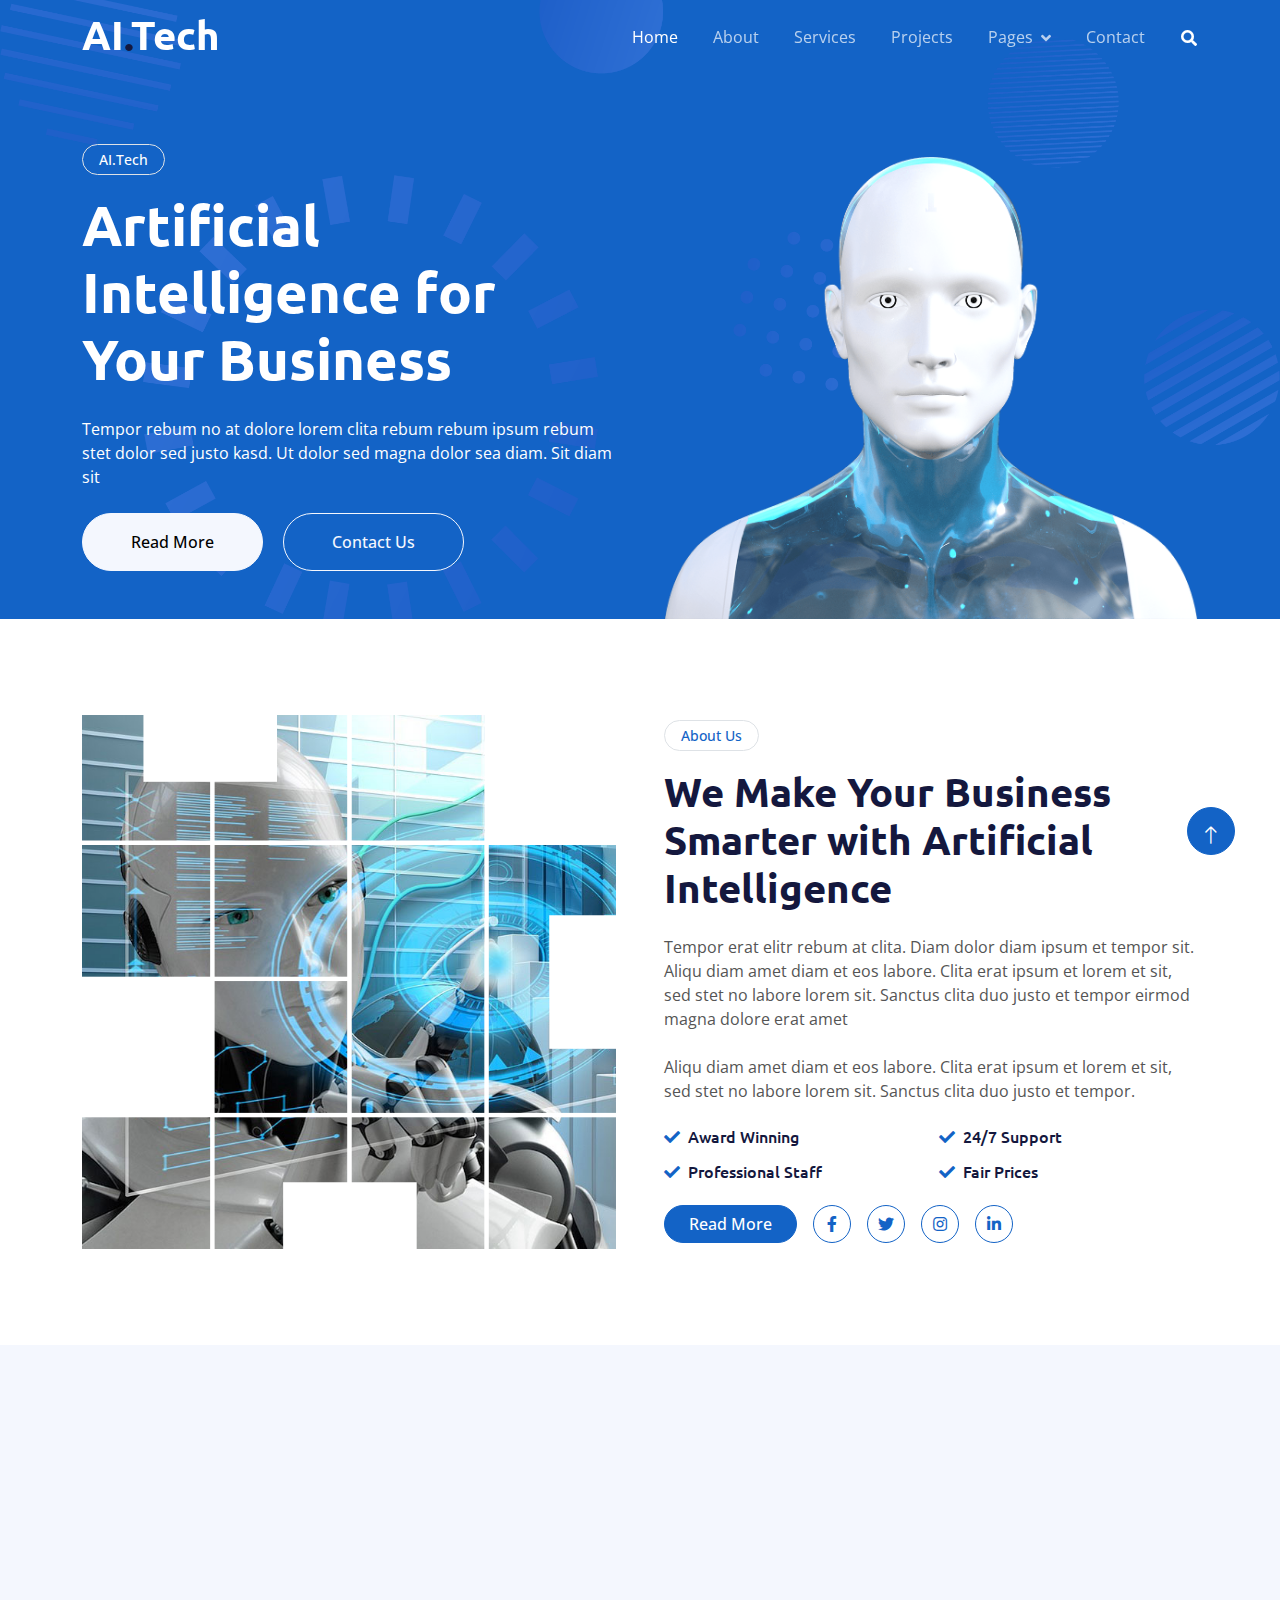
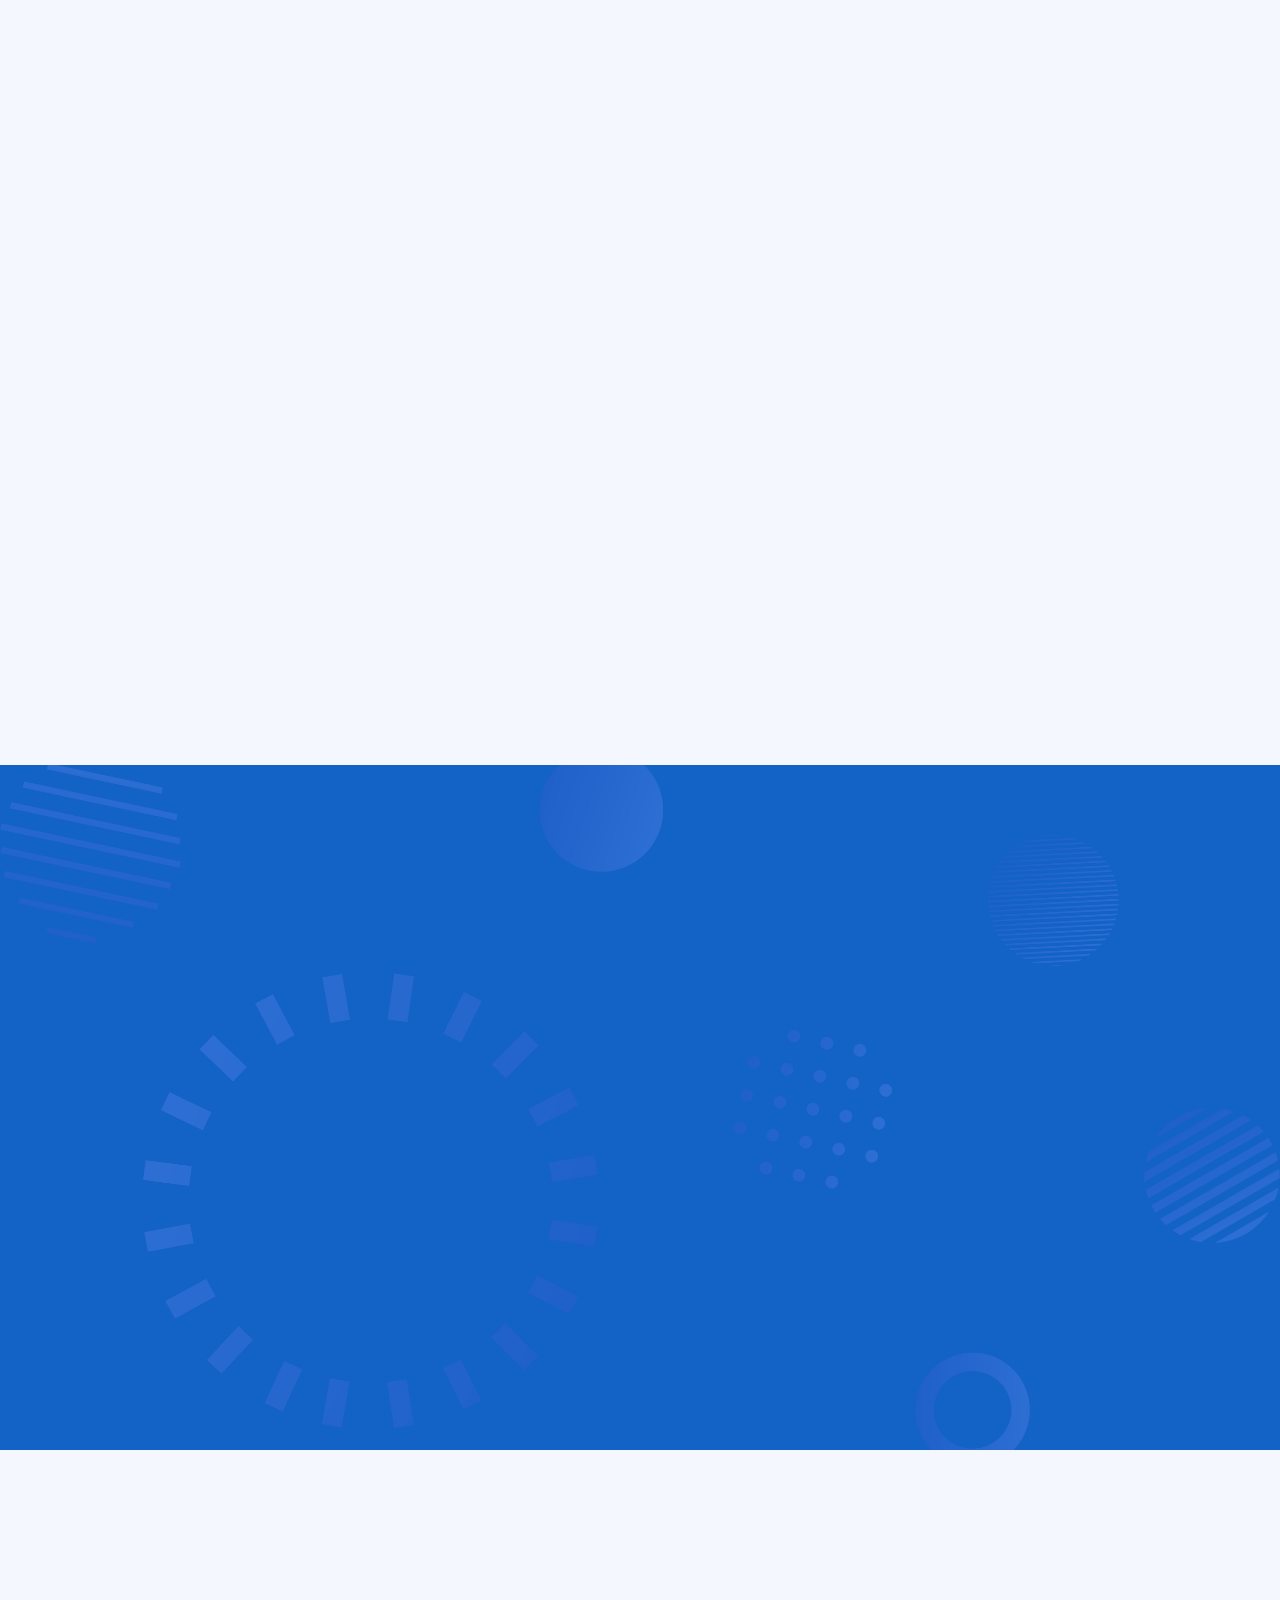
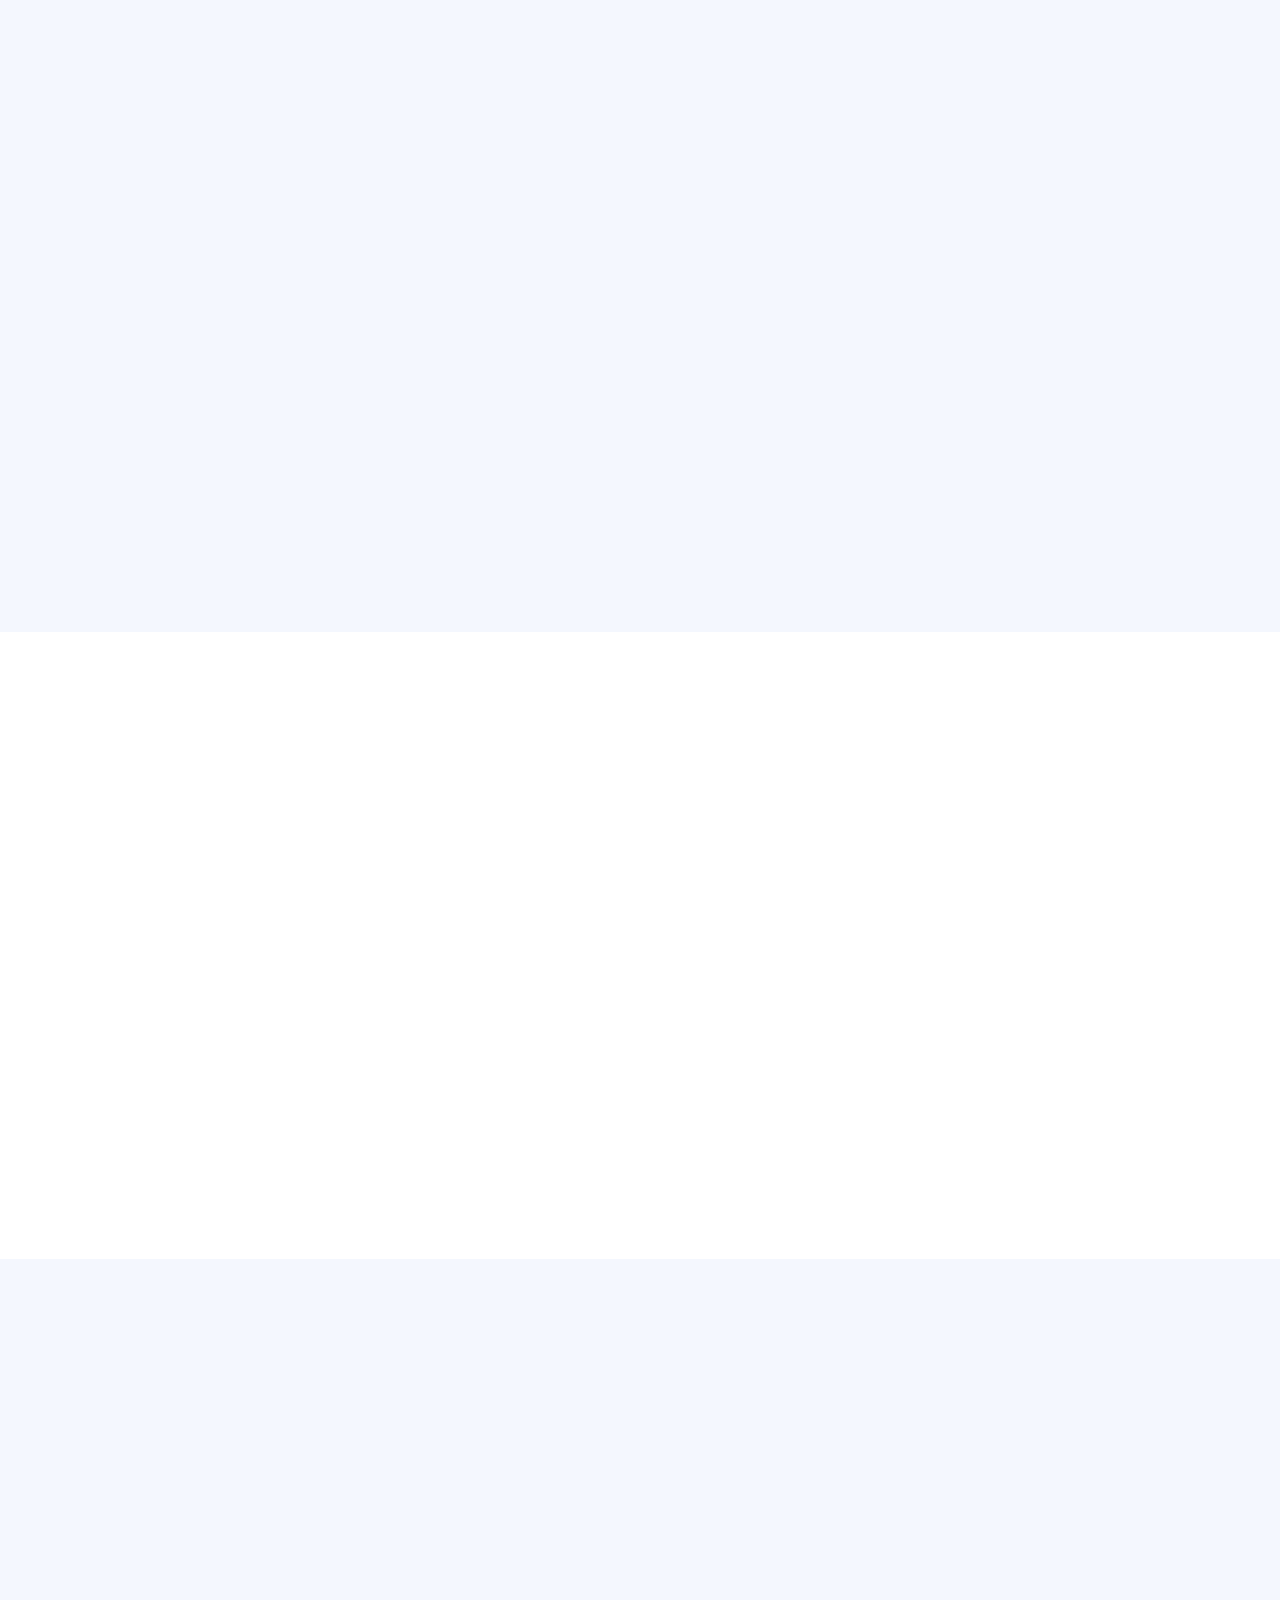
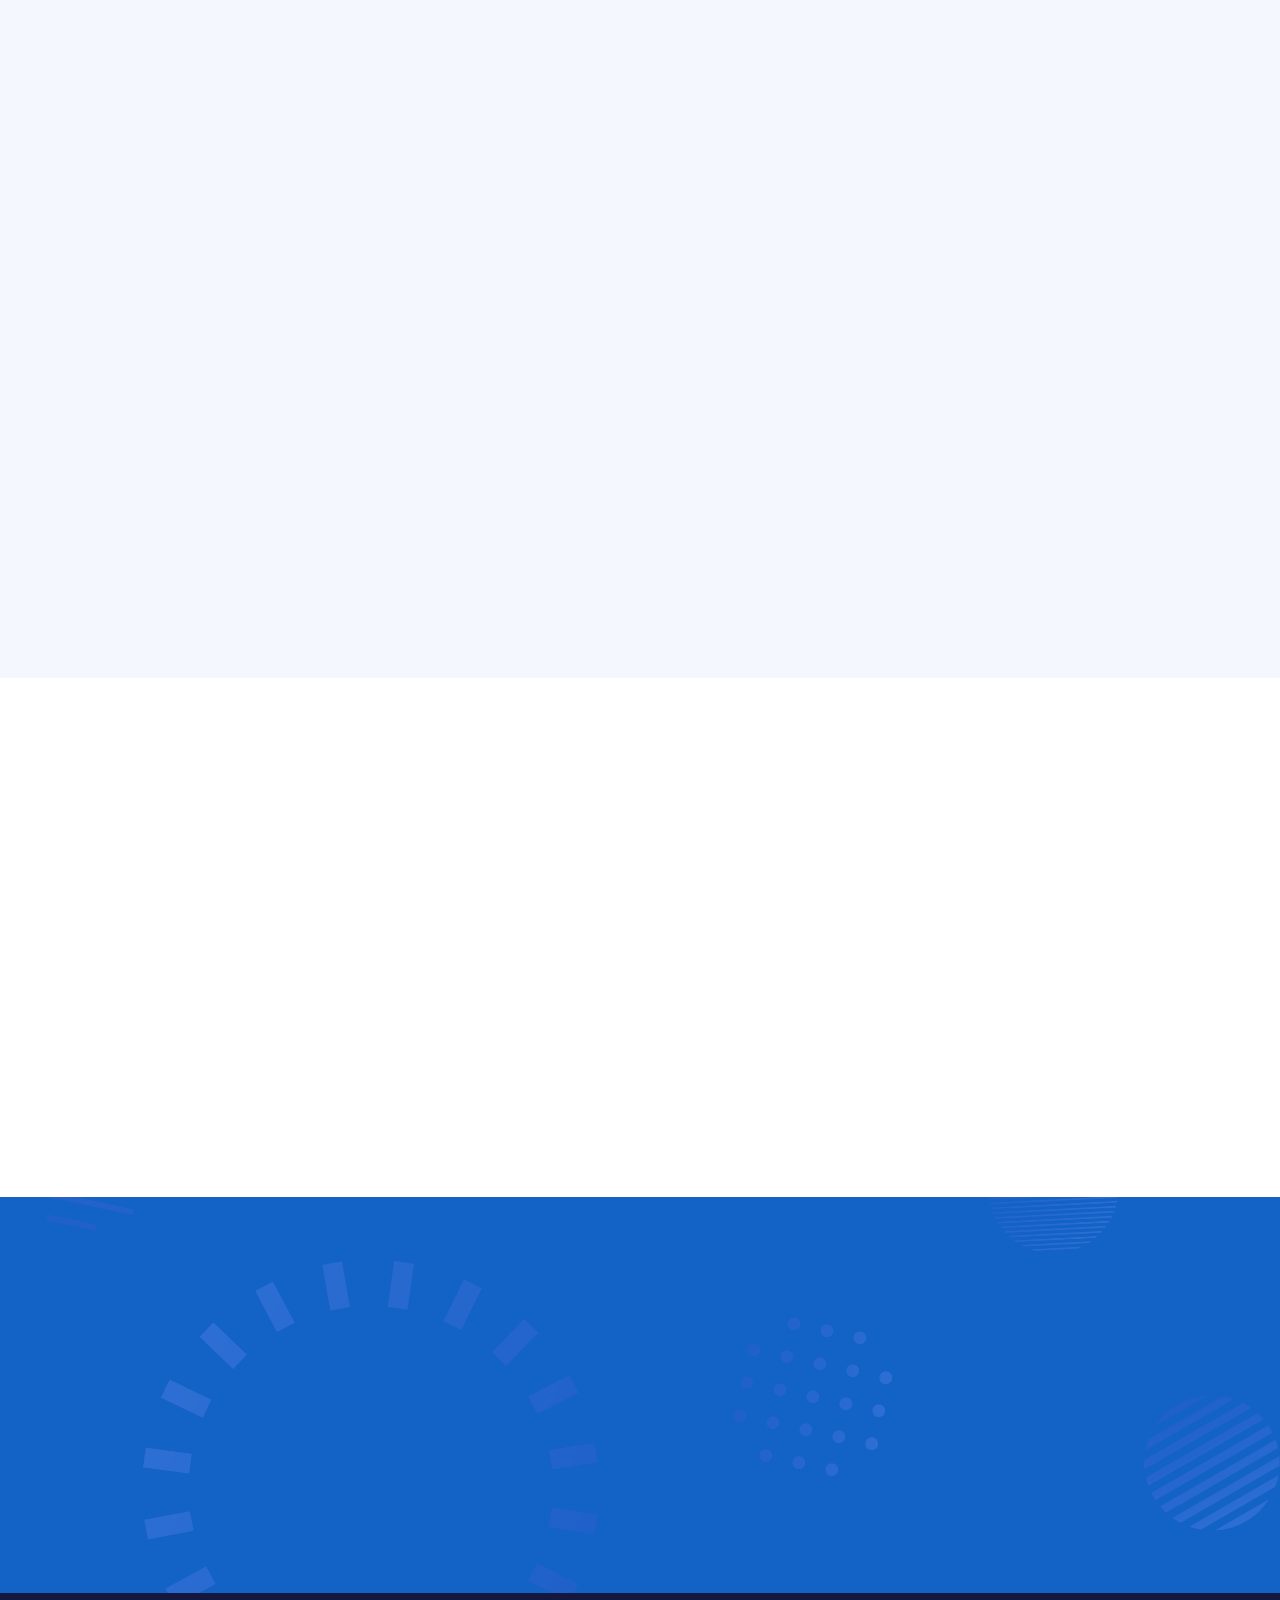
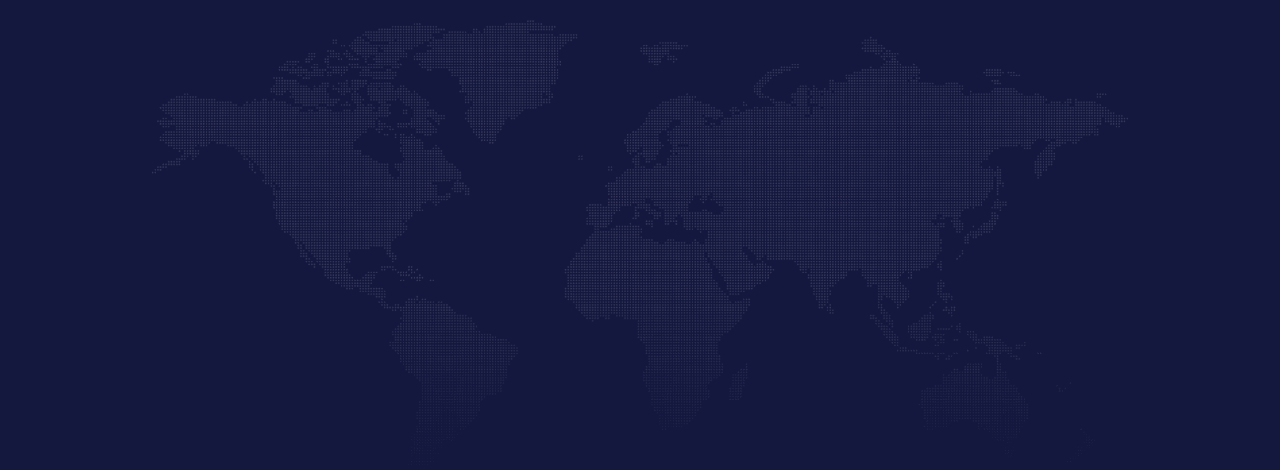
<file: TEMPLATE/index.html>
<!DOCTYPE html>
<html lang="en">

<head>
    <meta charset="utf-8">
    <title>AI.Tech - Artificial Intelligence HTML Template</title>
    <meta content="width=device-width, initial-scale=1.0" name="viewport">
    <meta content="" name="keywords">
    <meta content="" name="description">

    <!-- Favicon -->
    <link href="img/favicon.ico" rel="icon">

    <!-- Google Web Fonts -->
    <link rel="preconnect" href="https://fonts.googleapis.com">
    <link rel="preconnect" href="https://fonts.gstatic.com" crossorigin>
    <link href="https://fonts.googleapis.com/css2?family=Open+Sans:wght@400;600&family=Ubuntu:wght@500;700&display=swap"
        rel="stylesheet">

    <!-- Icon Font Stylesheet -->
    <link href="https://cdnjs.cloudflare.com/ajax/libs/font-awesome/5.10.0/css/all.min.css" rel="stylesheet">
    <link href="https://cdn.jsdelivr.net/npm/bootstrap-icons@1.4.1/font/bootstrap-icons.css" rel="stylesheet">

    <!-- Libraries Stylesheet -->
    <link href="lib/animate/animate.min.css" rel="stylesheet">
    <link href="lib/owlcarousel/assets/owl.carousel.min.css" rel="stylesheet">

    <!-- Customized Bootstrap Stylesheet -->
    <link href="css/bootstrap.min.css" rel="stylesheet">

    <!-- Template Stylesheet -->
    <link href="css/style.css" rel="stylesheet">
</head>

<body>
    <!-- Spinner Start -->
    <div id="spinner"
        class="show bg-white position-fixed translate-middle w-100 vh-100 top-50 start-50 d-flex align-items-center justify-content-center">
        <div class="spinner-grow text-primary" style="width: 3rem; height: 3rem;" role="status">
            <span class="sr-only">Loading...</span>
        </div>
    </div>
    <!-- Spinner End -->


    <!-- Navbar Start -->
    <div class="container-fluid sticky-top">
        <div class="container">
            <nav class="navbar navbar-expand-lg navbar-dark p-0">
                <a href="index.html" class="navbar-brand">
                    <h1 class="text-white">AI<span class="text-dark">.</span>Tech</h1>
                </a>
                <button type="button" class="navbar-toggler ms-auto me-0" data-bs-toggle="collapse"
                    data-bs-target="#navbarCollapse">
                    <span class="navbar-toggler-icon"></span>
                </button>
                <div class="collapse navbar-collapse" id="navbarCollapse">
                    <div class="navbar-nav ms-auto">
                        <a href="index.html" class="nav-item nav-link active">Home</a>
                        <a href="about.html" class="nav-item nav-link">About</a>
                        <a href="service.html" class="nav-item nav-link">Services</a>
                        <a href="project.html" class="nav-item nav-link">Projects</a>
                        <div class="nav-item dropdown">
                            <a href="#" class="nav-link dropdown-toggle" data-bs-toggle="dropdown">Pages</a>
                            <div class="dropdown-menu bg-light mt-2">
                                <a href="feature.html" class="dropdown-item">Features</a>
                                <a href="team.html" class="dropdown-item">Our Team</a>
                                <a href="faq.html" class="dropdown-item">FAQs</a>
                                <a href="testimonial.html" class="dropdown-item">Testimonial</a>
                                <a href="404.html" class="dropdown-item">404 Page</a>
                            </div>
                        </div>
                        <a href="contact.html" class="nav-item nav-link">Contact</a>
                    </div>
                    <butaton type="button" class="btn text-white p-0 d-none d-lg-block" data-bs-toggle="modal"
                        data-bs-target="#searchModal"><i class="fa fa-search"></i></butaton>
                </div>
            </nav>
        </div>
    </div>
    <!-- Navbar End -->


    <!-- Hero Start -->
    <div class="container-fluid pt-5 bg-primary hero-header mb-5">
        <div class="container pt-5">
            <div class="row g-5 pt-5">
                <div class="col-lg-6 align-self-center text-center text-lg-start mb-lg-5">
                    <div class="btn btn-sm border rounded-pill text-white px-3 mb-3 animated slideInRight">AI.Tech</div>
                    <h1 class="display-4 text-white mb-4 animated slideInRight">Artificial Intelligence for Your Business</h1>
                    <p class="text-white mb-4 animated slideInRight">Tempor rebum no at dolore lorem clita rebum rebum ipsum
                        rebum stet dolor sed justo kasd. Ut dolor sed magna dolor sea diam. Sit diam sit</p>
                    <a href="" class="btn btn-light py-sm-3 px-sm-5 rounded-pill me-3 animated slideInRight">Read More</a>
                    <a href="" class="btn btn-outline-light py-sm-3 px-sm-5 rounded-pill animated slideInRight">Contact Us</a>
                </div>
                <div class="col-lg-6 align-self-end text-center text-lg-end">
                    <img class="img-fluid" src="img/hero-img.png" alt="">
                </div>
            </div>
        </div>
    </div>
    <!-- Hero End -->


    <!-- Full Screen Search Start -->
    <div class="modal fade" id="searchModal" tabindex="-1">
        <div class="modal-dialog modal-fullscreen">
            <div class="modal-content" style="background: rgba(20, 24, 62, 0.7);">
                <div class="modal-header border-0">
                    <button type="button" class="btn btn-square bg-white btn-close" data-bs-dismiss="modal"
                        aria-label="Close"></button>
                </div>
                <div class="modal-body d-flex align-items-center justify-content-center">
                    <div class="input-group" style="max-width: 600px;">
                        <input type="text" class="form-control bg-transparent border-light p-3"
                            placeholder="Type search keyword">
                        <button class="btn btn-light px-4"><i class="bi bi-search"></i></button>
                    </div>
                </div>
            </div>
        </div>
    </div>
    <!-- Full Screen Search End -->


    <!-- About Start -->
    <div class="container-fluid py-5">
        <div class="container">
            <div class="row g-5 align-items-center">
                <div class="col-lg-6 wow fadeIn" data-wow-delay="0.1s">
                    <div class="about-img">
                        <img class="img-fluid" src="img/about-img.jpg">
                    </div>
                </div>
                <div class="col-lg-6 wow fadeIn" data-wow-delay="0.5s">
                    <div class="btn btn-sm border rounded-pill text-primary px-3 mb-3">About Us</div>
                    <h1 class="mb-4">We Make Your Business Smarter with Artificial Intelligence</h1>
                    <p class="mb-4">Tempor erat elitr rebum at clita. Diam dolor diam ipsum et tempor sit. Aliqu diam
                        amet diam et eos labore. Clita erat ipsum et lorem et sit, sed stet no labore lorem sit. Sanctus
                        clita duo justo et tempor eirmod magna dolore erat amet</p>
                    <p class="mb-4">Aliqu diam amet diam et eos labore. Clita erat ipsum et lorem et sit, sed stet no
                        labore lorem sit. Sanctus clita duo justo et tempor.</p>
                    <div class="row g-3">
                        <div class="col-sm-6">
                            <h6 class="mb-3"><i class="fa fa-check text-primary me-2"></i>Award Winning</h6>
                            <h6 class="mb-0"><i class="fa fa-check text-primary me-2"></i>Professional Staff</h6>
                        </div>
                        <div class="col-sm-6">
                            <h6 class="mb-3"><i class="fa fa-check text-primary me-2"></i>24/7 Support</h6>
                            <h6 class="mb-0"><i class="fa fa-check text-primary me-2"></i>Fair Prices</h6>
                        </div>
                    </div>
                    <div class="d-flex align-items-center mt-4">
                        <a class="btn btn-primary rounded-pill px-4 me-3" href="">Read More</a>
                        <a class="btn btn-outline-primary btn-square me-3" href=""><i class="fab fa-facebook-f"></i></a>
                        <a class="btn btn-outline-primary btn-square me-3" href=""><i class="fab fa-twitter"></i></a>
                        <a class="btn btn-outline-primary btn-square me-3" href=""><i class="fab fa-instagram"></i></a>
                        <a class="btn btn-outline-primary btn-square" href=""><i class="fab fa-linkedin-in"></i></a>
                    </div>
                </div>
            </div>
        </div>
    </div>
    <!-- About End -->


    <!-- Service Start -->
    <div class="container-fluid bg-light mt-5 py-5">
        <div class="container py-5">
            <div class="row g-5 align-items-center">
                <div class="col-lg-5 wow fadeIn" data-wow-delay="0.1s">
                    <div class="btn btn-sm border rounded-pill text-primary px-3 mb-3">Our Services</div>
                    <h1 class="mb-4">Our Excellent AI Solutions for Your Business</h1>
                    <p class="mb-4">Tempor erat elitr rebum at clita. Diam dolor diam ipsum et tempor sit. Aliqu diam
                        amet diam et eos labore. Clita erat ipsum et lorem et sit, sed stet no labore lorem sit. Sanctus
                        clita duo justo et tempor eirmod magna dolore erat amet</p>
                    <a class="btn btn-primary rounded-pill px-4" href="">Read More</a>
                </div>
                <div class="col-lg-7">
                    <div class="row g-4">
                        <div class="col-md-6">
                            <div class="row g-4">
                                <div class="col-12 wow fadeIn" data-wow-delay="0.1s">
                                    <div class="service-item d-flex flex-column justify-content-center text-center rounded">
                                        <div class="service-icon btn-square">
                                            <i class="fa fa-robot fa-2x"></i>
                                        </div>
                                        <h5 class="mb-3">Robotic Automation</h5>
                                        <p>Erat ipsum justo amet duo et elitr dolor, est duo duo eos lorem sed diam stet
                                            diam sed stet lorem.</p>
                                        <a class="btn px-3 mt-auto mx-auto" href="">Read More</a>
                                    </div>
                                </div>
                                <div class="col-12 wow fadeIn" data-wow-delay="0.5s">
                                    <div class="service-item d-flex flex-column justify-content-center text-center rounded">
                                        <div class="service-icon btn-square">
                                            <i class="fa fa-power-off fa-2x"></i>
                                        </div>
                                        <h5 class="mb-3">Machine learning</h5>
                                        <p>Erat ipsum justo amet duo et elitr dolor, est duo duo eos lorem sed diam stet
                                            diam sed stet lorem.</p>
                                        <a class="btn px-3 mt-auto mx-auto" href="">Read More</a>
                                    </div>
                                </div>
                            </div>
                        </div>
                        <div class="col-md-6 pt-md-4">
                            <div class="row g-4">
                                <div class="col-12 wow fadeIn" data-wow-delay="0.3s">
                                    <div class="service-item d-flex flex-column justify-content-center text-center rounded">
                                        <div class="service-icon btn-square">
                                            <i class="fa fa-graduation-cap fa-2x"></i>
                                        </div>
                                        <h5 class="mb-3">Education & Science</h5>
                                        <p>Erat ipsum justo amet duo et elitr dolor, est duo duo eos lorem sed diam stet
                                            diam sed stet lorem.</p>
                                        <a class="btn px-3 mt-auto mx-auto" href="">Read More</a>
                                    </div>
                                </div>
                                <div class="col-12 wow fadeIn" data-wow-delay="0.7s">
                                    <div class="service-item d-flex flex-column justify-content-center text-center rounded">
                                        <div class="service-icon btn-square">
                                            <i class="fa fa-brain fa-2x"></i>
                                        </div>
                                        <h5 class="mb-3">Predictive Analysis</h5>
                                        <p>Erat ipsum justo amet duo et elitr dolor, est duo duo eos lorem sed diam stet
                                            diam sed stet lorem.</p>
                                        <a class="btn px-3 mt-auto mx-auto" href="">Read More</a>
                                    </div>
                                </div>
                            </div>
                        </div>
                    </div>
                </div>
            </div>
        </div>
    </div>
    <!-- Service End -->


    <!-- Feature Start -->
    <div class="container-fluid bg-primary feature pt-5">
        <div class="container pt-5">
            <div class="row g-5">
                <div class="col-lg-6 align-self-center mb-md-5 pb-md-5 wow fadeIn" data-wow-delay="0.3s">
                    <div class="btn btn-sm border rounded-pill text-white px-3 mb-3">Why Choose Us</div>
                    <h1 class="text-white mb-4">We're Best in AI Industry with 10 Years of Experience</h1>
                    <p class="text-light mb-4">Aliqu diam amet diam et eos labore. Clita erat ipsum et lorem et sit, sed
                        stet no labore lorem sit. Sanctus clita duo justo et tempor</p>
                    <div class="d-flex align-items-center text-white mb-3">
                        <div class="btn-sm-square bg-white text-primary rounded-circle me-3">
                            <i class="fa fa-check"></i>
                        </div>
                        <span>Diam dolor diam ipsum et tempor sit</span>
                    </div>
                    <div class="d-flex align-items-center text-white mb-3">
                        <div class="btn-sm-square bg-white text-primary rounded-circle me-3">
                            <i class="fa fa-check"></i>
                        </div>
                        <span>Diam dolor diam ipsum et tempor sit</span>
                    </div>
                    <div class="d-flex align-items-center text-white mb-3">
                        <div class="btn-sm-square bg-white text-primary rounded-circle me-3">
                            <i class="fa fa-check"></i>
                        </div>
                        <span>Diam dolor diam ipsum et tempor sit</span>
                    </div>
                    <div class="row g-4 pt-3">
                        <div class="col-sm-6">
                            <div class="d-flex rounded p-3" style="background: rgba(256, 256, 256, 0.1);">
                                <i class="fa fa-users fa-3x text-white"></i>
                                <div class="ms-3">
                                    <h2 class="text-white mb-0" data-toggle="counter-up">9999</h2>
                                    <p class="text-white mb-0">Happy Clients</p>
                                </div>
                            </div>
                        </div>
                        <div class="col-sm-6">
                            <div class="d-flex rounded p-3" style="background: rgba(256, 256, 256, 0.1);">
                                <i class="fa fa-check fa-3x text-white"></i>
                                <div class="ms-3">
                                    <h2 class="text-white mb-0" data-toggle="counter-up">9999</h2>
                                    <p class="text-white mb-0">Project Complete</p>
                                </div>
                            </div>
                        </div>
                    </div>
                </div>
                <div class="col-lg-6 align-self-end text-center text-md-end wow fadeIn" data-wow-delay="0.5s">
                    <img class="img-fluid" src="img/feature.png" alt="">
                </div>
            </div>
        </div>
    </div>
    <!-- Feature End -->


    <!-- Case Start -->
    <div class="container-fluid bg-light py-5">
        <div class="container py-5">
            <div class="mx-auto text-center wow fadeIn" data-wow-delay="0.1s" style="max-width: 500px;">
                <div class="btn btn-sm border rounded-pill text-primary px-3 mb-3">Case Study</div>
                <h1 class="mb-4">Explore Our Recent AI Case Studies</h1>
            </div>
            <div class="row g-4">
                <div class="col-lg-4 wow fadeIn" data-wow-delay="0.3s">
                    <div class="case-item position-relative overflow-hidden rounded mb-2">
                        <img class="img-fluid" src="img/project-1.jpg" alt="">
                        <a class="case-overlay text-decoration-none" href="">
                            <small>Robotic Automation</small>
                            <h5 class="lh-base text-white mb-3">Lorem elitr magna stet eirmod labore amet labore clita
                            </h5>
                            <span class="btn btn-square btn-primary"><i class="fa fa-arrow-right"></i></span>
                        </a>
                    </div>
                </div>
                <div class="col-lg-4 wow fadeIn" data-wow-delay="0.5s">
                    <div class="case-item position-relative overflow-hidden rounded mb-2">
                        <img class="img-fluid" src="img/project-2.jpg" alt="">
                        <a class="case-overlay text-decoration-none" href="">
                            <small>Machine learning</small>
                            <h5 class="lh-base text-white mb-3">Lorem elitr magna stet eirmod labore amet labore clita
                            </h5>
                            <span class="btn btn-square btn-primary"><i class="fa fa-arrow-right"></i></span>
                        </a>
                    </div>
                </div>
                <div class="col-lg-4 wow fadeIn" data-wow-delay="0.7s">
                    <div class="case-item position-relative overflow-hidden rounded mb-2">
                        <img class="img-fluid" src="img/project-3.jpg" alt="">
                        <a class="case-overlay text-decoration-none" href="">
                            <small>Predictive Analysis</small>
                            <h5 class="lh-base text-white mb-3">Lorem elitr magna stet eirmod labore amet labore clita
                            </h5>
                            <span class="btn btn-square btn-primary"><i class="fa fa-arrow-right"></i></span>
                        </a>
                    </div>
                </div>
            </div>
        </div>
    </div>
    <!-- Case End -->


    <!-- FAQs Start -->
    <div class="container-fluid py-5">
        <div class="container py-5">
            <div class="mx-auto text-center wow fadeIn" data-wow-delay="0.1s" style="max-width: 500px;">
                <div class="btn btn-sm border rounded-pill text-primary px-3 mb-3">Popular FAQs</div>
                <h1 class="mb-4">Frequently Asked Questions</h1>
            </div>
            <div class="row">
                <div class="col-lg-6">
                    <div class="accordion" id="accordionFAQ1">
                        <div class="accordion-item wow fadeIn" data-wow-delay="0.1s">
                            <h2 class="accordion-header" id="headingOne">
                                <button class="accordion-button collapsed" type="button" data-bs-toggle="collapse"
                                    data-bs-target="#collapseOne" aria-expanded="false" aria-controls="collapseOne">
                                    How to build a website?
                                </button>
                            </h2>
                            <div id="collapseOne" class="accordion-collapse collapse" aria-labelledby="headingOne"
                                data-bs-parent="#accordionFAQ1">
                                <div class="accordion-body">
                                    Dolor nonumy tempor elitr et rebum ipsum sit duo duo. Diam sed sed magna et magna diam aliquyam amet dolore ipsum erat duo. Sit rebum magna duo labore no diam.
                                </div>
                            </div>
                        </div>
                        <div class="accordion-item wow fadeIn" data-wow-delay="0.2s">
                            <h2 class="accordion-header" id="headingTwo">
                                <button class="accordion-button collapsed" type="button" data-bs-toggle="collapse"
                                    data-bs-target="#collapseTwo" aria-expanded="false" aria-controls="collapseTwo">
                                    How long will it take to get a new website?
                                </button>
                            </h2>
                            <div id="collapseTwo" class="accordion-collapse collapse" aria-labelledby="headingTwo"
                                data-bs-parent="#accordionFAQ1">
                                <div class="accordion-body">
                                    Dolor nonumy tempor elitr et rebum ipsum sit duo duo. Diam sed sed magna et magna diam aliquyam amet dolore ipsum erat duo. Sit rebum magna duo labore no diam.
                                </div>
                            </div>
                        </div>
                        <div class="accordion-item wow fadeIn" data-wow-delay="0.3s">
                            <h2 class="accordion-header" id="headingThree">
                                <button class="accordion-button collapsed" type="button" data-bs-toggle="collapse"
                                    data-bs-target="#collapseThree" aria-expanded="false" aria-controls="collapseThree">
                                    Do you only create HTML websites?
                                </button>
                            </h2>
                            <div id="collapseThree" class="accordion-collapse collapse" aria-labelledby="headingThree"
                                data-bs-parent="#accordionFAQ1">
                                <div class="accordion-body">
                                    Dolor nonumy tempor elitr et rebum ipsum sit duo duo. Diam sed sed magna et magna diam aliquyam amet dolore ipsum erat duo. Sit rebum magna duo labore no diam.
                                </div>
                            </div>
                        </div>
                        <div class="accordion-item wow fadeIn" data-wow-delay="0.4s">
                            <h2 class="accordion-header" id="headingFour">
                                <button class="accordion-button collapsed" type="button" data-bs-toggle="collapse"
                                    data-bs-target="#collapseFour" aria-expanded="true" aria-controls="collapseFour">
                                    Will my website be mobile-friendly?
                                </button>
                            </h2>
                            <div id="collapseFour" class="accordion-collapse collapse" aria-labelledby="headingFour"
                                data-bs-parent="#accordionFAQ1">
                                <div class="accordion-body">
                                    Dolor nonumy tempor elitr et rebum ipsum sit duo duo. Diam sed sed magna et magna diam aliquyam amet dolore ipsum erat duo. Sit rebum magna duo labore no diam.
                                </div>
                            </div>
                        </div>
                    </div>
                </div>
                <div class="col-lg-6">
                    <div class="accordion" id="accordionFAQ2">
                        <div class="accordion-item wow fadeIn" data-wow-delay="0.5s">
                            <h2 class="accordion-header" id="headingFive">
                                <button class="accordion-button collapsed" type="button" data-bs-toggle="collapse"
                                    data-bs-target="#collapseFive" aria-expanded="false" aria-controls="collapseFive">
                                    Will you maintain my site for me?
                                </button>
                            </h2>
                            <div id="collapseFive" class="accordion-collapse collapse" aria-labelledby="headingFive"
                                data-bs-parent="#accordionFAQ2">
                                <div class="accordion-body">
                                    Dolor nonumy tempor elitr et rebum ipsum sit duo duo. Diam sed sed magna et magna diam aliquyam amet dolore ipsum erat duo. Sit rebum magna duo labore no diam.
                                </div>
                            </div>
                        </div>
                        <div class="accordion-item wow fadeIn" data-wow-delay="0.6s">
                            <h2 class="accordion-header" id="headingSix">
                                <button class="accordion-button collapsed" type="button" data-bs-toggle="collapse"
                                    data-bs-target="#collapseSix" aria-expanded="false" aria-controls="collapseSix">
                                    I’m on a strict budget. Do you have any low cost options?
                                </button>
                            </h2>
                            <div id="collapseSix" class="accordion-collapse collapse" aria-labelledby="headingSix"
                                data-bs-parent="#accordionFAQ2">
                                <div class="accordion-body">
                                    Dolor nonumy tempor elitr et rebum ipsum sit duo duo. Diam sed sed magna et magna diam aliquyam amet dolore ipsum erat duo. Sit rebum magna duo labore no diam.
                                </div>
                            </div>
                        </div>
                        <div class="accordion-item wow fadeIn" data-wow-delay="0.7s">
                            <h2 class="accordion-header" id="headingSeven">
                                <button class="accordion-button collapsed" type="button" data-bs-toggle="collapse"
                                    data-bs-target="#collapseSeven" aria-expanded="false" aria-controls="collapseSeven">
                                    Will you maintain my site for me?
                                </button>
                            </h2>
                            <div id="collapseSeven" class="accordion-collapse collapse" aria-labelledby="headingSeven"
                                data-bs-parent="#accordionFAQ2">
                                <div class="accordion-body">
                                    Dolor nonumy tempor elitr et rebum ipsum sit duo duo. Diam sed sed magna et magna diam aliquyam amet dolore ipsum erat duo. Sit rebum magna duo labore no diam.
                                </div>
                            </div>
                        </div>
                        <div class="accordion-item wow fadeIn" data-wow-delay="0.8s">
                            <h2 class="accordion-header" id="headingEight">
                                <button class="accordion-button collapsed" type="button" data-bs-toggle="collapse"
                                    data-bs-target="#collapseEight" aria-expanded="false" aria-controls="collapseEight">
                                    I’m on a strict budget. Do you have any low cost options?
                                </button>
                            </h2>
                            <div id="collapseEight" class="accordion-collapse collapse" aria-labelledby="headingEight"
                                data-bs-parent="#accordionFAQ2">
                                <div class="accordion-body">
                                    Dolor nonumy tempor elitr et rebum ipsum sit duo duo. Diam sed sed magna et magna diam aliquyam amet dolore ipsum erat duo. Sit rebum magna duo labore no diam.
                                </div>
                            </div>
                        </div>
                    </div>
                </div>
            </div>
        </div>
    </div>
    <!-- FAQs Start -->


    <!-- Team Start -->
    <div class="container-fluid bg-light py-5">
        <div class="container py-5">
            <div class="row g-5 align-items-center">
                <div class="col-lg-5 wow fadeIn" data-wow-delay="0.1s">
                    <div class="btn btn-sm border rounded-pill text-primary px-3 mb-3">Our Team</div>
                    <h1 class="mb-4">Meet Our Experienced Team Members</h1>
                    <p class="mb-4">Tempor erat elitr rebum at clita. Diam dolor diam ipsum et tempor sit. Aliqu diam
                        amet diam et eos labore. Clita erat ipsum et lorem et sit, sed stet no labore lorem sit. Sanctus
                        clita duo justo et tempor eirmod magna dolore erat amet</p>
                    <a class="btn btn-primary rounded-pill px-4" href="">Read More</a>
                </div>
                <div class="col-lg-7">
                    <div class="row g-4">
                        <div class="col-md-6">
                            <div class="row g-4">
                                <div class="col-12 wow fadeIn" data-wow-delay="0.1s">
                                    <div class="team-item bg-white text-center rounded p-4 pt-0">
                                        <img class="img-fluid rounded-circle p-4" src="img/team-1.jpg" alt="">
                                        <h5 class="mb-0">Boris Johnson</h5>
                                        <small>Founder & CEO</small>
                                        <div class="d-flex justify-content-center mt-3">
                                            <a class="btn btn-square btn-primary m-1" href=""><i
                                                    class="fab fa-facebook-f"></i></a>
                                            <a class="btn btn-square btn-primary m-1" href=""><i
                                                    class="fab fa-twitter"></i></a>
                                            <a class="btn btn-square btn-primary m-1" href=""><i
                                                    class="fab fa-instagram"></i></a>
                                            <a class="btn btn-square btn-primary m-1" href=""><i
                                                    class="fab fa-linkedin-in"></i></a>
                                        </div>
                                    </div>
                                </div>
                                <div class="col-12 wow fadeIn" data-wow-delay="0.5s">
                                    <div class="team-item bg-white text-center rounded p-4 pt-0">
                                        <img class="img-fluid rounded-circle p-4" src="img/team-2.jpg" alt="">
                                        <h5 class="mb-0">Adam Crew</h5>
                                        <small>Executive Manager</small>
                                        <div class="d-flex justify-content-center mt-3">
                                            <a class="btn btn-square btn-primary m-1" href=""><i
                                                    class="fab fa-facebook-f"></i></a>
                                            <a class="btn btn-square btn-primary m-1" href=""><i
                                                    class="fab fa-twitter"></i></a>
                                            <a class="btn btn-square btn-primary m-1" href=""><i
                                                    class="fab fa-instagram"></i></a>
                                            <a class="btn btn-square btn-primary m-1" href=""><i
                                                    class="fab fa-linkedin-in"></i></a>
                                        </div>
                                    </div>
                                </div>
                            </div>
                        </div>
                        <div class="col-md-6 pt-md-4">
                            <div class="row g-4">
                                <div class="col-12 wow fadeIn" data-wow-delay="0.3s">
                                    <div class="team-item bg-white text-center rounded p-4 pt-0">
                                        <img class="img-fluid rounded-circle p-4" src="img/team-3.jpg" alt="">
                                        <h5 class="mb-0">Kate Winslet</h5>
                                        <small>Co Founder</small>
                                        <div class="d-flex justify-content-center mt-3">
                                            <a class="btn btn-square btn-primary m-1" href=""><i
                                                    class="fab fa-facebook-f"></i></a>
                                            <a class="btn btn-square btn-primary m-1" href=""><i
                                                    class="fab fa-twitter"></i></a>
                                            <a class="btn btn-square btn-primary m-1" href=""><i
                                                    class="fab fa-instagram"></i></a>
                                            <a class="btn btn-square btn-primary m-1" href=""><i
                                                    class="fab fa-linkedin-in"></i></a>
                                        </div>
                                    </div>
                                </div>
                                <div class="col-12 wow fadeIn" data-wow-delay="0.7s">
                                    <div class="team-item bg-white text-center rounded p-4 pt-0">
                                        <img class="img-fluid rounded-circle p-4" src="img/team-4.jpg" alt="">
                                        <h5 class="mb-0">Cody Gardner</h5>
                                        <small>Project Manager</small>
                                        <div class="d-flex justify-content-center mt-3">
                                            <a class="btn btn-square btn-primary m-1" href=""><i
                                                    class="fab fa-facebook-f"></i></a>
                                            <a class="btn btn-square btn-primary m-1" href=""><i
                                                    class="fab fa-twitter"></i></a>
                                            <a class="btn btn-square btn-primary m-1" href=""><i
                                                    class="fab fa-instagram"></i></a>
                                            <a class="btn btn-square btn-primary m-1" href=""><i
                                                    class="fab fa-linkedin-in"></i></a>
                                        </div>
                                    </div>
                                </div>
                            </div>
                        </div>
                    </div>
                </div>
            </div>
        </div>
    </div>
    <!-- Team End -->


    <!-- Testimonial Start -->
    <div class="container-xxl py-5">
        <div class="container py-5">
            <div class="row g-5">
                <div class="col-lg-5 wow fadeIn" data-wow-delay="0.1s">
                    <div class="btn btn-sm border rounded-pill text-primary px-3 mb-3">Testimonial</div>
                    <h1 class="mb-4">What Say Our Clients!</h1>
                    <p class="mb-4">Tempor erat elitr rebum at clita. Diam dolor diam ipsum et tempor sit. Aliqu diam
                        amet diam et eos labore. Clita erat ipsum et lorem et sit, sed stet no labore lorem sit. Sanctus
                        clita duo justo et tempor eirmod magna dolore erat amet</p>
                    <a class="btn btn-primary rounded-pill px-4" href="">Read More</a>
                </div>
                <div class="col-lg-7 wow fadeIn" data-wow-delay="0.5s">
                    <div class="owl-carousel testimonial-carousel border-start border-primary">
                        <div class="testimonial-item ps-5">
                            <i class="fa fa-quote-left fa-2x text-primary mb-3"></i>
                            <p class="fs-4">Aliqu diam amet diam et eos labore. Clita erat ipsum et lorem et sit, sed stet no labore lorem sit. Sanctus clita duo justo et tempor eirmod magna dolore erat amet</p>
                            <div class="d-flex align-items-center">
                                <img class="img-fluid flex-shrink-0 rounded-circle" src="img/testimonial-1.jpg"
                                    style="width: 60px; height: 60px;">
                                <div class="ps-3">
                                    <h5 class="mb-1">Client Name</h5>
                                    <span>Profession</span>
                                </div>
                            </div>
                        </div>
                        <div class="testimonial-item ps-5">
                            <i class="fa fa-quote-left fa-2x text-primary mb-3"></i>
                            <p class="fs-4">Aliqu diam amet diam et eos labore. Clita erat ipsum et lorem et sit, sed stet no labore lorem sit. Sanctus clita duo justo et tempor eirmod magna dolore erat amet</p>
                            <div class="d-flex align-items-center">
                                <img class="img-fluid flex-shrink-0 rounded-circle" src="img/testimonial-2.jpg"
                                    style="width: 60px; height: 60px;">
                                <div class="ps-3">
                                    <h5 class="mb-1">Client Name</h5>
                                    <span>Profession</span>
                                </div>
                            </div>
                        </div>
                        <div class="testimonial-item ps-5">
                            <i class="fa fa-quote-left fa-2x text-primary mb-3"></i>
                            <p class="fs-4">Aliqu diam amet diam et eos labore. Clita erat ipsum et lorem et sit, sed stet no labore lorem sit. Sanctus clita duo justo et tempor eirmod magna dolore erat amet</p>
                            <div class="d-flex align-items-center">
                                <img class="img-fluid flex-shrink-0 rounded-circle" src="img/testimonial-3.jpg"
                                    style="width: 60px; height: 60px;">
                                <div class="ps-3">
                                    <h5 class="mb-1">Client Name</h5>
                                    <span>Profession</span>
                                </div>
                            </div>
                        </div>
                    </div>
                </div>
            </div>
        </div>
    </div>
    <!-- Testimonial End -->


    <!-- Newsletter Start -->
    <div class="container-fluid bg-primary newsletter py-5">
        <div class="container">
            <div class="row g-5 align-items-center">
                <div class="col-md-5 ps-lg-0 pt-5 pt-md-0 text-start wow fadeIn" data-wow-delay="0.3s">
                    <img class="img-fluid" src="img/newsletter.png" alt="">
                </div>
                <div class="col-md-7 py-5 newsletter-text wow fadeIn" data-wow-delay="0.5s">
                    <div class="btn btn-sm border rounded-pill text-white px-3 mb-3">Newsletter</div>
                    <h1 class="text-white mb-4">Let's subscribe the newsletter</h1>
                    <div class="position-relative w-100 mt-3 mb-2">
                        <input class="form-control border-0 rounded-pill w-100 ps-4 pe-5" type="text"
                            placeholder="Enter Your Email" style="height: 48px;">
                        <button type="button" class="btn shadow-none position-absolute top-0 end-0 mt-1 me-2"><i
                                class="fa fa-paper-plane text-primary fs-4"></i></button>
                    </div>
                    <small class="text-white-50">Diam sed sed dolor stet amet eirmod</small>
                </div>
            </div>
        </div>
    </div>
    <!-- Newsletter End -->


    <!-- Footer Start -->
    <div class="container-fluid bg-dark text-white-50 footer pt-5">
        <div class="container py-5">
            <div class="row g-5">
                <div class="col-md-6 col-lg-3 wow fadeIn" data-wow-delay="0.1s">
                    <a href="index.html" class="d-inline-block mb-3">
                        <h1 class="text-white">AI<span class="text-primary">.</span>Tech</h1>
                    </a>
                    <p class="mb-0">Tempor erat elitr rebum at clita. Diam dolor diam ipsum et tempor sit. Aliqu diam
                        amet diam et eos labore. Clita erat ipsum et lorem et sit, sed stet no labore lorem sit. Sanctus
                        clita duo justo et tempor</p>
                </div>
                <div class="col-md-6 col-lg-3 wow fadeIn" data-wow-delay="0.3s">
                    <h5 class="text-white mb-4">Get In Touch</h5>
                    <p><i class="fa fa-map-marker-alt me-3"></i>123 Street, New York, USA</p>
                    <p><i class="fa fa-phone-alt me-3"></i>+012 345 67890</p>
                    <p><i class="fa fa-envelope me-3"></i>info@example.com</p>
                    <div class="d-flex pt-2">
                        <a class="btn btn-outline-light btn-social" href=""><i class="fab fa-twitter"></i></a>
                        <a class="btn btn-outline-light btn-social" href=""><i class="fab fa-facebook-f"></i></a>
                        <a class="btn btn-outline-light btn-social" href=""><i class="fab fa-youtube"></i></a>
                        <a class="btn btn-outline-light btn-social" href=""><i class="fab fa-instagram"></i></a>
                        <a class="btn btn-outline-light btn-social" href=""><i class="fab fa-linkedin-in"></i></a>
                    </div>
                </div>
                <div class="col-md-6 col-lg-3 wow fadeIn" data-wow-delay="0.5s">
                    <h5 class="text-white mb-4">Popular Link</h5>
                    <a class="btn btn-link" href="">About Us</a>
                    <a class="btn btn-link" href="">Contact Us</a>
                    <a class="btn btn-link" href="">Privacy Policy</a>
                    <a class="btn btn-link" href="">Terms & Condition</a>
                    <a class="btn btn-link" href="">Career</a>
                </div>
                <div class="col-md-6 col-lg-3 wow fadeIn" data-wow-delay="0.7s">
                    <h5 class="text-white mb-4">Our Services</h5>
                    <a class="btn btn-link" href="">Robotic Automation</a>
                    <a class="btn btn-link" href="">Machine learning</a>
                    <a class="btn btn-link" href="">Predictive Analysis</a>
                    <a class="btn btn-link" href="">Data Science</a>
                    <a class="btn btn-link" href="">Robot Technology</a>
                </div>
            </div>
        </div>
        <div class="container wow fadeIn" data-wow-delay="0.1s">
            <div class="copyright">
                <div class="row">
                    <div class="col-md-6 text-center text-md-start mb-3 mb-md-0">
                        &copy; <a class="border-bottom" href="#">Your Site Name</a>, All Right Reserved.

                        <!--/*** This template is free as long as you keep the footer author’s credit link/attribution link/backlink. If you'd like to use the template without the footer author’s credit link/attribution link/backlink, you can purchase the Credit Removal License from "https://htmlcodex.com/credit-removal". Thank you for your support. ***/-->
                        Designed By <a class="border-bottom" href="https://htmlcodex.com">HTML Codex</a> Distributed By <a class="border-bottom" href="https://themewagon.com">ThemeWagon</a>
                    </div>
                    <div class="col-md-6 text-center text-md-end">
                        <div class="footer-menu">
                            <a href="">Home</a>
                            <a href="">Cookies</a>
                            <a href="">Help</a>
                            <a href="">FAQs</a>
                        </div>
                    </div>
                </div>
            </div>
        </div>
    </div>
    <!-- Footer End -->


    <!-- Back to Top -->
    <a href="#" class="btn btn-lg btn-primary btn-lg-square back-to-top pt-2"><i class="bi bi-arrow-up"></i></a>


    <!-- JavaScript Libraries -->
    <script src="https://ajax.googleapis.com/ajax/libs/jquery/3.6.1/jquery.min.js"></script>
    <script src="https://cdn.jsdelivr.net/npm/bootstrap@5.0.0/dist/js/bootstrap.bundle.min.js"></script>
    <script src="lib/wow/wow.min.js"></script>
    <script src="lib/easing/easing.min.js"></script>
    <script src="lib/waypoints/waypoints.min.js"></script>
    <script src="lib/counterup/counterup.min.js"></script>
    <script src="lib/owlcarousel/owl.carousel.min.js"></script>

    <!-- Template Javascript -->
    <script src="js/main.js"></script>
</body>

</html>
</file>
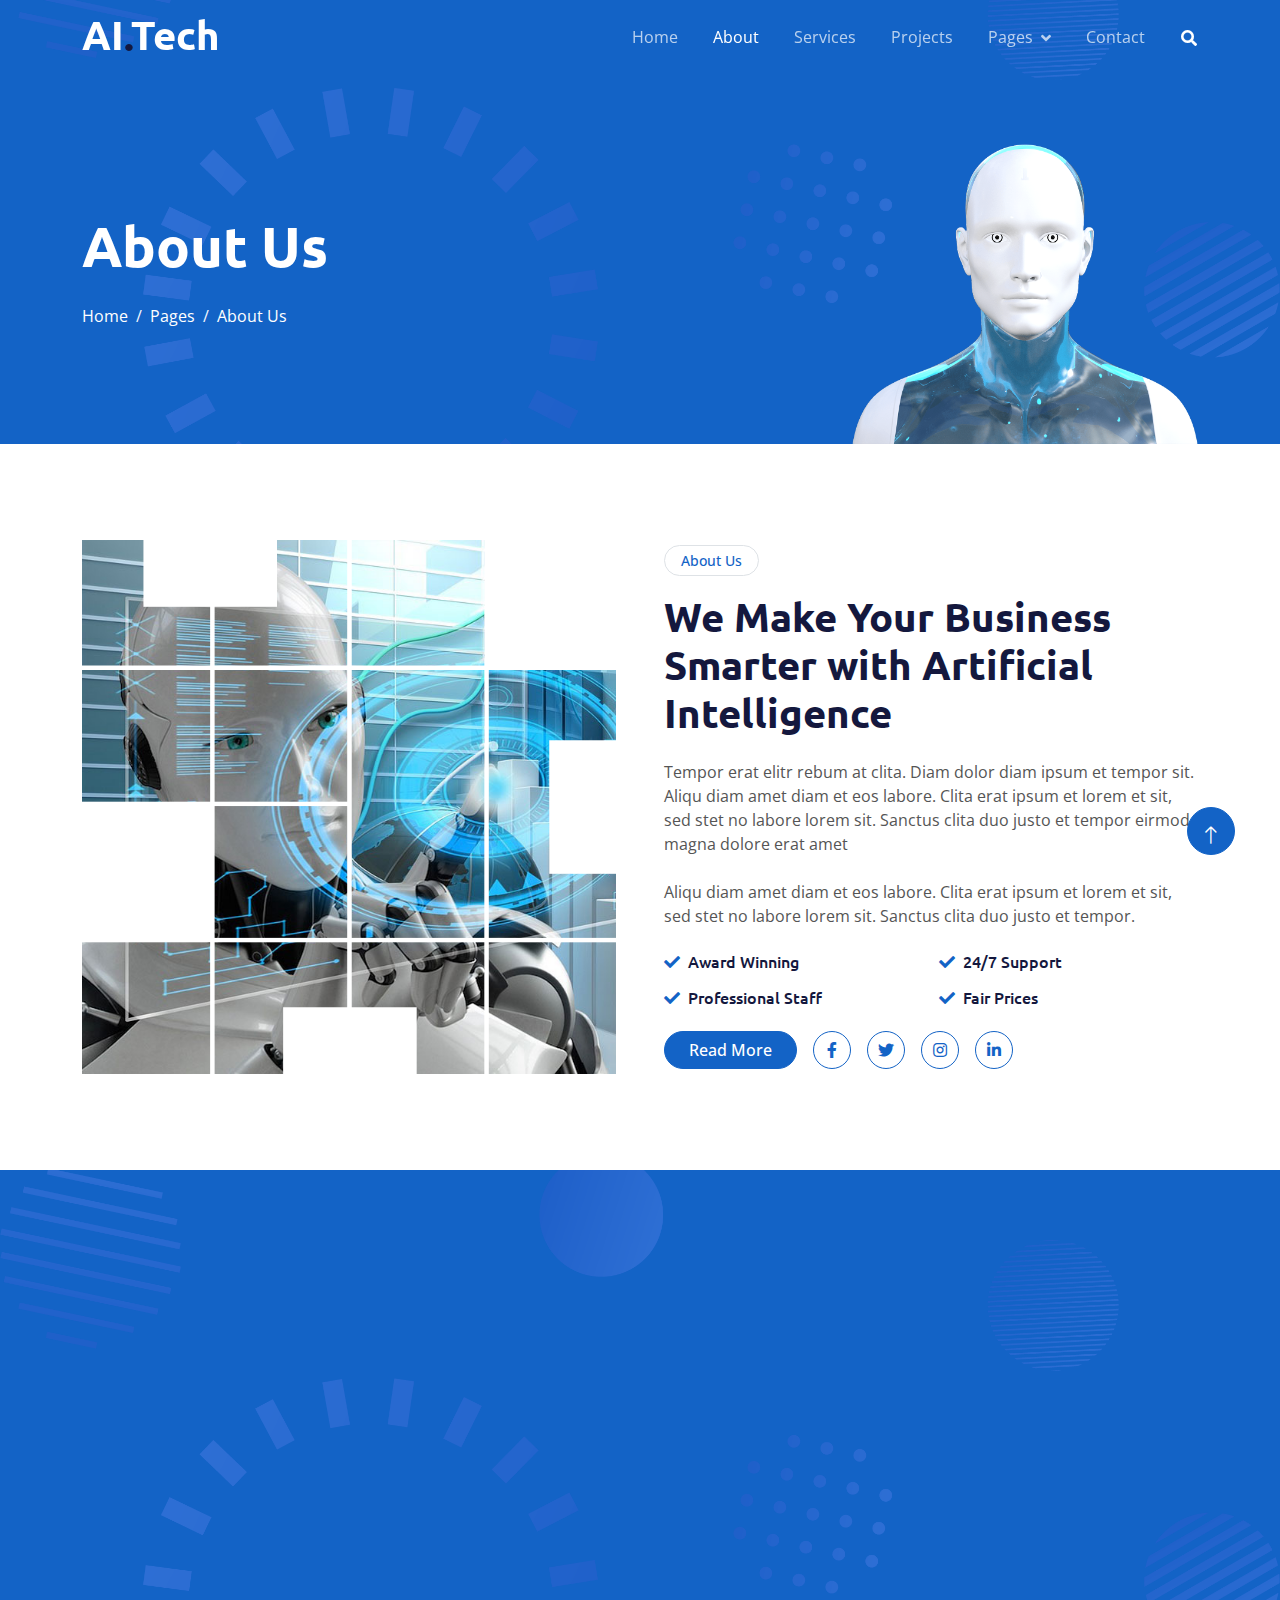
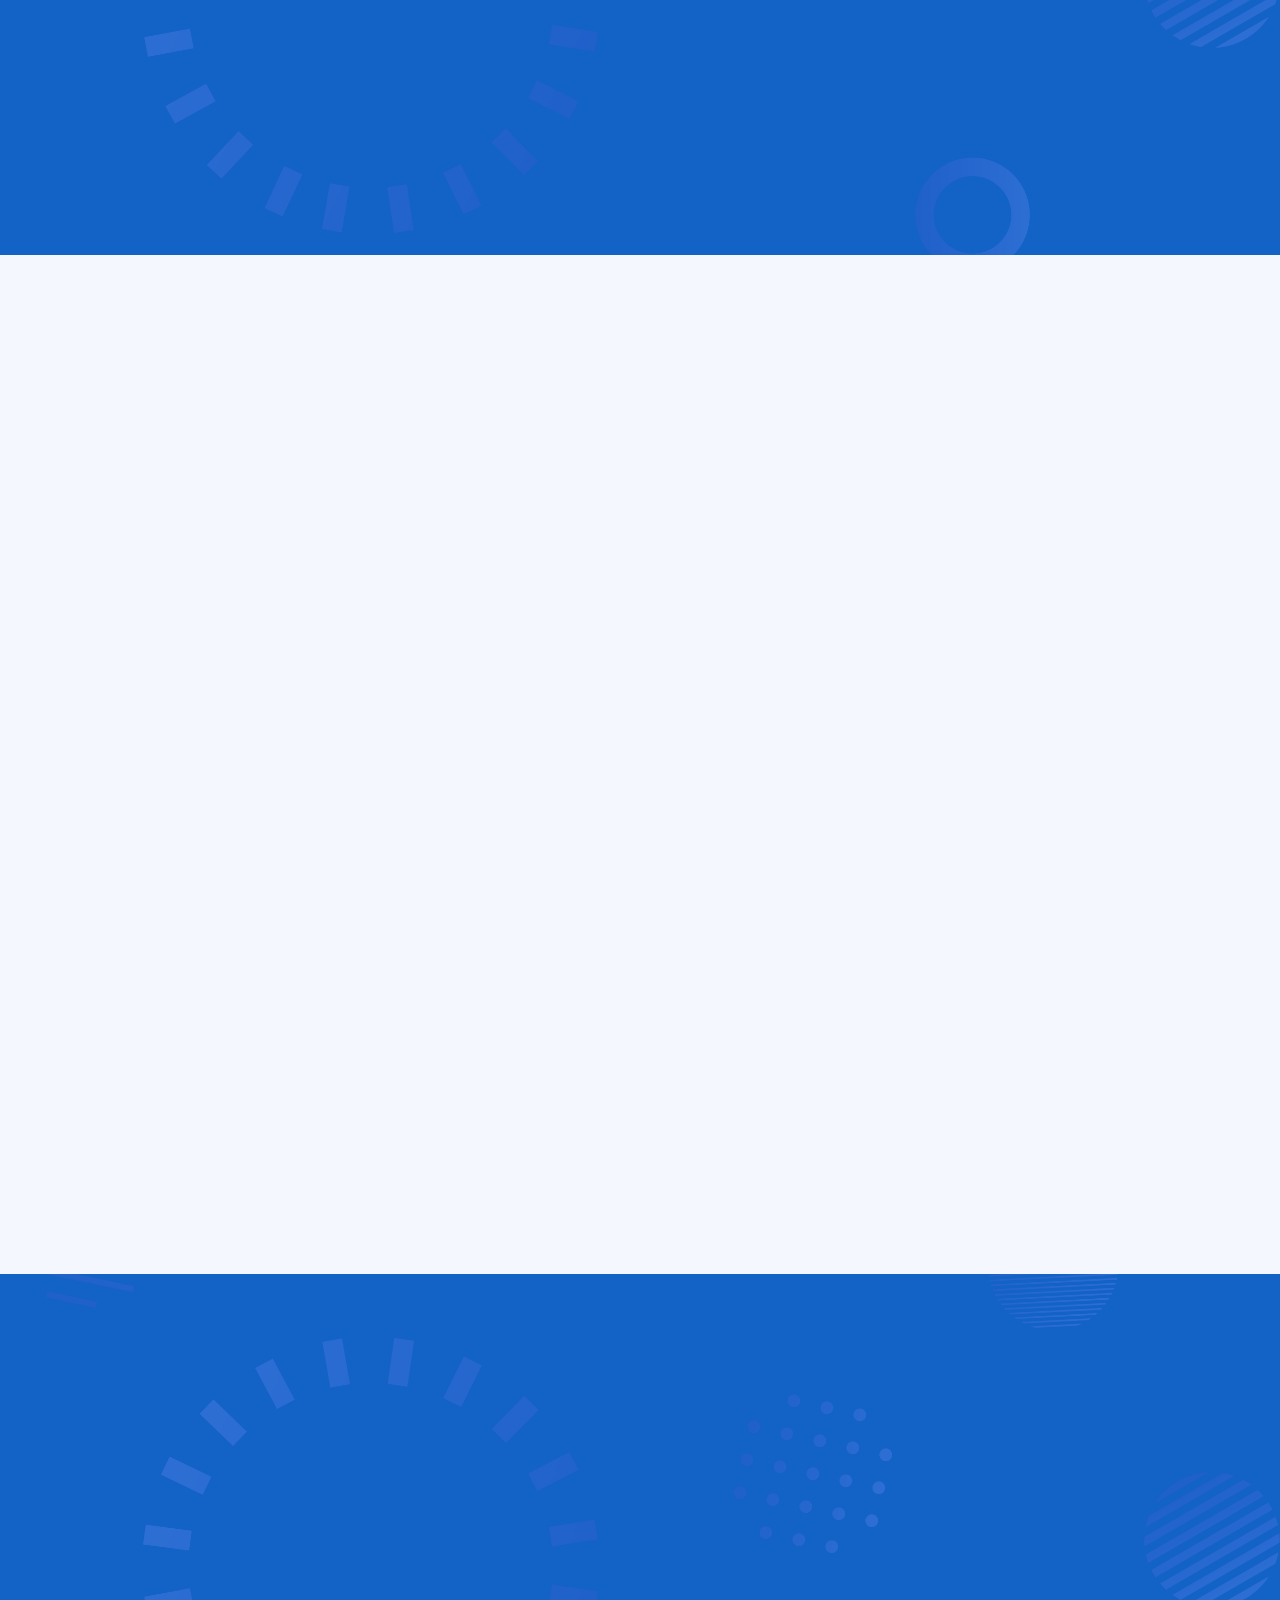
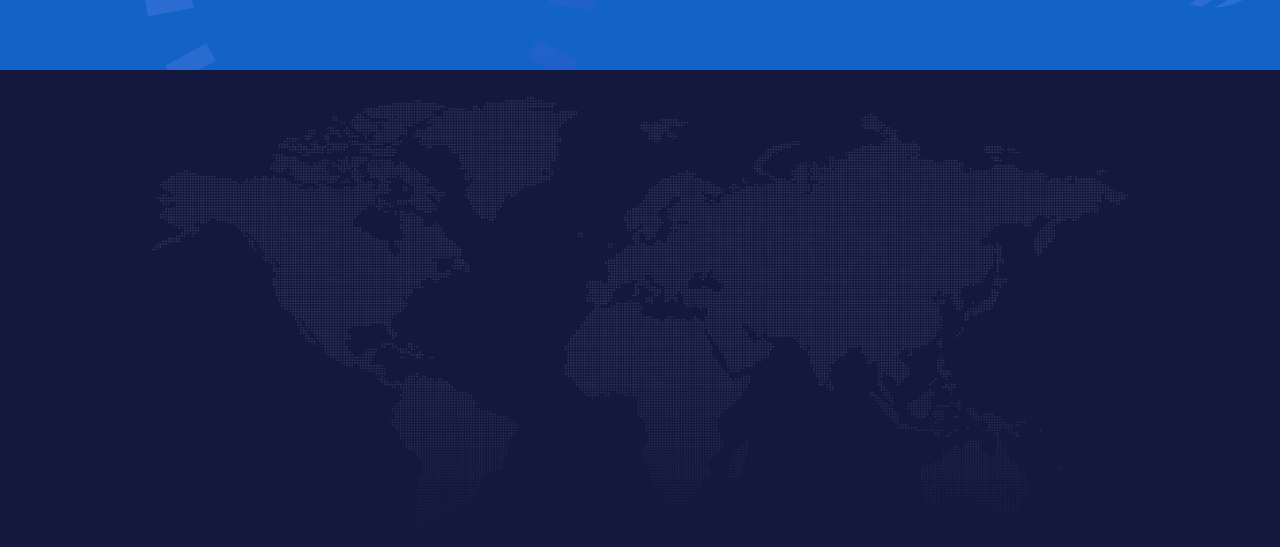
<file: TEMPLATE/about.html>
<!DOCTYPE html>
<html lang="en">

<head>
    <meta charset="utf-8">
    <title>AI.Tech - Artificial Intelligence HTML Template</title>
    <meta content="width=device-width, initial-scale=1.0" name="viewport">
    <meta content="" name="keywords">
    <meta content="" name="description">

    <!-- Favicon -->
    <link href="img/favicon.ico" rel="icon">

    <!-- Google Web Fonts -->
    <link rel="preconnect" href="https://fonts.googleapis.com">
    <link rel="preconnect" href="https://fonts.gstatic.com" crossorigin>
    <link href="https://fonts.googleapis.com/css2?family=Open+Sans:wght@400;600&family=Ubuntu:wght@500;700&display=swap"
        rel="stylesheet">

    <!-- Icon Font Stylesheet -->
    <link href="https://cdnjs.cloudflare.com/ajax/libs/font-awesome/5.10.0/css/all.min.css" rel="stylesheet">
    <link href="https://cdn.jsdelivr.net/npm/bootstrap-icons@1.4.1/font/bootstrap-icons.css" rel="stylesheet">

    <!-- Libraries Stylesheet -->
    <link href="lib/animate/animate.min.css" rel="stylesheet">
    <link href="lib/owlcarousel/assets/owl.carousel.min.css" rel="stylesheet">

    <!-- Customized Bootstrap Stylesheet -->
    <link href="css/bootstrap.min.css" rel="stylesheet">

    <!-- Template Stylesheet -->
    <link href="css/style.css" rel="stylesheet">
</head>

<body>
    <!-- Spinner Start -->
    <div id="spinner"
        class="show bg-white position-fixed translate-middle w-100 vh-100 top-50 start-50 d-flex align-items-center justify-content-center">
        <div class="spinner-grow text-primary" style="width: 3rem; height: 3rem;" role="status">
            <span class="sr-only">Loading...</span>
        </div>
    </div>
    <!-- Spinner End -->


    <!-- Navbar Start -->
    <div class="container-fluid sticky-top">
        <div class="container">
            <nav class="navbar navbar-expand-lg navbar-dark p-0">
                <a href="index.html" class="navbar-brand">
                    <h1 class="text-white">AI<span class="text-dark">.</span>Tech</h1>
                </a>
                <button type="button" class="navbar-toggler ms-auto me-0" data-bs-toggle="collapse"
                    data-bs-target="#navbarCollapse">
                    <span class="navbar-toggler-icon"></span>
                </button>
                <div class="collapse navbar-collapse" id="navbarCollapse">
                    <div class="navbar-nav ms-auto">
                        <a href="index.html" class="nav-item nav-link">Home</a>
                        <a href="about.html" class="nav-item nav-link active">About</a>
                        <a href="service.html" class="nav-item nav-link">Services</a>
                        <a href="project.html" class="nav-item nav-link">Projects</a>
                        <div class="nav-item dropdown">
                            <a href="#" class="nav-link dropdown-toggle" data-bs-toggle="dropdown">Pages</a>
                            <div class="dropdown-menu bg-light mt-2">
                                <a href="feature.html" class="dropdown-item">Features</a>
                                <a href="team.html" class="dropdown-item">Our Team</a>
                                <a href="faq.html" class="dropdown-item">FAQs</a>
                                <a href="testimonial.html" class="dropdown-item">Testimonial</a>
                                <a href="404.html" class="dropdown-item">404 Page</a>
                            </div>
                        </div>
                        <a href="contact.html" class="nav-item nav-link">Contact</a>
                    </div>
                    <butaton type="button" class="btn text-white p-0 d-none d-lg-block" data-bs-toggle="modal"
                        data-bs-target="#searchModal"><i class="fa fa-search"></i></butaton>
                </div>
            </nav>
        </div>
    </div>
    <!-- Navbar End -->


    <!-- Hero Start -->
    <div class="container-fluid pt-5 bg-primary hero-header">
        <div class="container pt-5">
            <div class="row g-5 pt-5">
                <div class="col-lg-6 align-self-center text-center text-lg-start mb-lg-5">
                    <h1 class="display-4 text-white mb-4 animated slideInRight">About Us</h1>
                    <nav aria-label="breadcrumb">
                        <ol class="breadcrumb justify-content-center justify-content-lg-start mb-0">
                            <li class="breadcrumb-item"><a class="text-white" href="#">Home</a></li>
                            <li class="breadcrumb-item"><a class="text-white" href="#">Pages</a></li>
                            <li class="breadcrumb-item text-white active" aria-current="page">About Us</li>
                        </ol>
                    </nav>
                </div>
                <div class="col-lg-6 align-self-end text-center text-lg-end">
                    <img class="img-fluid" src="img/hero-img.png" alt="" style="max-height: 300px;">
                </div>
            </div>
        </div>
    </div>
    <!-- Hero End -->


    <!-- Full Screen Search Start -->
    <div class="modal fade" id="searchModal" tabindex="-1">
        <div class="modal-dialog modal-fullscreen">
            <div class="modal-content" style="background: rgba(20, 24, 62, 0.7);">
                <div class="modal-header border-0">
                    <button type="button" class="btn btn-square bg-white btn-close" data-bs-dismiss="modal"
                        aria-label="Close"></button>
                </div>
                <div class="modal-body d-flex align-items-center justify-content-center">
                    <div class="input-group" style="max-width: 600px;">
                        <input type="text" class="form-control bg-transparent border-light p-3"
                            placeholder="Type search keyword">
                        <button class="btn btn-light px-4"><i class="bi bi-search"></i></button>
                    </div>
                </div>
            </div>
        </div>
    </div>
    <!-- Full Screen Search End -->


    <!-- About Start -->
    <div class="container-fluid py-5">
        <div class="container py-5">
            <div class="row g-5 align-items-center">
                <div class="col-lg-6 wow fadeIn" data-wow-delay="0.1s">
                    <div class="about-img">
                        <img class="img-fluid" src="img/about-img.jpg">
                    </div>
                </div>
                <div class="col-lg-6 wow fadeIn" data-wow-delay="0.5s">
                    <div class="btn btn-sm border rounded-pill text-primary px-3 mb-3">About Us</div>
                    <h1 class="mb-4">We Make Your Business Smarter with Artificial Intelligence</h1>
                    <p class="mb-4">Tempor erat elitr rebum at clita. Diam dolor diam ipsum et tempor sit. Aliqu diam
                        amet diam et eos labore. Clita erat ipsum et lorem et sit, sed stet no labore lorem sit. Sanctus
                        clita duo justo et tempor eirmod magna dolore erat amet</p>
                    <p class="mb-4">Aliqu diam amet diam et eos labore. Clita erat ipsum et lorem et sit, sed stet no
                        labore lorem sit. Sanctus clita duo justo et tempor.</p>
                    <div class="row g-3">
                        <div class="col-sm-6">
                            <h6 class="mb-3"><i class="fa fa-check text-primary me-2"></i>Award Winning</h6>
                            <h6 class="mb-0"><i class="fa fa-check text-primary me-2"></i>Professional Staff</h6>
                        </div>
                        <div class="col-sm-6">
                            <h6 class="mb-3"><i class="fa fa-check text-primary me-2"></i>24/7 Support</h6>
                            <h6 class="mb-0"><i class="fa fa-check text-primary me-2"></i>Fair Prices</h6>
                        </div>
                    </div>
                    <div class="d-flex align-items-center mt-4">
                        <a class="btn btn-primary rounded-pill px-4 me-3" href="">Read More</a>
                        <a class="btn btn-outline-primary btn-square me-3" href=""><i class="fab fa-facebook-f"></i></a>
                        <a class="btn btn-outline-primary btn-square me-3" href=""><i class="fab fa-twitter"></i></a>
                        <a class="btn btn-outline-primary btn-square me-3" href=""><i class="fab fa-instagram"></i></a>
                        <a class="btn btn-outline-primary btn-square" href=""><i class="fab fa-linkedin-in"></i></a>
                    </div>
                </div>
            </div>
        </div>
    </div>
    <!-- About End -->


    <!-- Feature Start -->
    <div class="container-fluid bg-primary feature pt-5">
        <div class="container pt-5">
            <div class="row g-5">
                <div class="col-lg-6 align-self-center mb-md-5 pb-md-5 wow fadeIn" data-wow-delay="0.3s">
                    <div class="btn btn-sm border rounded-pill text-white px-3 mb-3">Why Choose Us</div>
                    <h1 class="text-white mb-4">We're Best in AI Industry with 10 Years of Experience</h1>
                    <p class="text-light mb-4">Aliqu diam amet diam et eos labore. Clita erat ipsum et lorem et sit, sed
                        stet no labore lorem sit. Sanctus clita duo justo et tempor</p>
                    <div class="d-flex align-items-center text-white mb-3">
                        <div class="btn-sm-square bg-white text-primary rounded-circle me-3">
                            <i class="fa fa-check"></i>
                        </div>
                        <span>Diam dolor diam ipsum et tempor sit</span>
                    </div>
                    <div class="d-flex align-items-center text-white mb-3">
                        <div class="btn-sm-square bg-white text-primary rounded-circle me-3">
                            <i class="fa fa-check"></i>
                        </div>
                        <span>Diam dolor diam ipsum et tempor sit</span>
                    </div>
                    <div class="d-flex align-items-center text-white mb-3">
                        <div class="btn-sm-square bg-white text-primary rounded-circle me-3">
                            <i class="fa fa-check"></i>
                        </div>
                        <span>Diam dolor diam ipsum et tempor sit</span>
                    </div>
                    <div class="row g-4 pt-3">
                        <div class="col-sm-6">
                            <div class="d-flex rounded p-3" style="background: rgba(256, 256, 256, 0.1);">
                                <i class="fa fa-home fa-3x text-white"></i>
                                <div class="ms-3">
                                    <h2 class="text-white mb-0" data-toggle="counter-up">9999</h2>
                                    <p class="text-white mb-0">Happy Clients</p>
                                </div>
                            </div>
                        </div>
                        <div class="col-sm-6">
                            <div class="d-flex rounded p-3" style="background: rgba(256, 256, 256, 0.1);">
                                <i class="fa fa-home fa-3x text-white"></i>
                                <div class="ms-3">
                                    <h2 class="text-white mb-0" data-toggle="counter-up">9999</h2>
                                    <p class="text-white mb-0">Project Complete</p>
                                </div>
                            </div>
                        </div>
                    </div>
                </div>
                <div class="col-lg-6 align-self-end text-center text-md-end wow fadeIn" data-wow-delay="0.5s">
                    <img class="img-fluid" src="img/feature.png" alt="">
                </div>
            </div>
        </div>
    </div>
    <!-- Feature End -->


    <!-- Team Start -->
    <div class="container-fluid bg-light py-5">
        <div class="container py-5">
            <div class="row g-5 align-items-center">
                <div class="col-lg-5 wow fadeIn" data-wow-delay="0.1s">
                    <div class="btn btn-sm border rounded-pill text-primary px-3 mb-3">Our Team</div>
                    <h1 class="mb-4">Meet Our Experienced Team Members</h1>
                    <p class="mb-4">Tempor erat elitr rebum at clita. Diam dolor diam ipsum et tempor sit. Aliqu diam
                        amet diam et eos labore. Clita erat ipsum et lorem et sit, sed stet no labore lorem sit. Sanctus
                        clita duo justo et tempor eirmod magna dolore erat amet</p>
                    <a class="btn btn-primary rounded-pill px-4" href="">Read More</a>
                </div>
                <div class="col-lg-7">
                    <div class="row g-4">
                        <div class="col-md-6">
                            <div class="row g-4">
                                <div class="col-12 wow fadeIn" data-wow-delay="0.1s">
                                    <div class="team-item bg-white text-center rounded p-4 pt-0">
                                        <img class="img-fluid rounded-circle p-4" src="img/team-1.jpg" alt="">
                                        <h5 class="mb-0">Boris Johnson</h5>
                                        <small>Founder & CEO</small>
                                        <div class="d-flex justify-content-center mt-3">
                                            <a class="btn btn-square btn-primary m-1" href=""><i
                                                    class="fab fa-facebook-f"></i></a>
                                            <a class="btn btn-square btn-primary m-1" href=""><i
                                                    class="fab fa-twitter"></i></a>
                                            <a class="btn btn-square btn-primary m-1" href=""><i
                                                    class="fab fa-instagram"></i></a>
                                            <a class="btn btn-square btn-primary m-1" href=""><i
                                                    class="fab fa-linkedin-in"></i></a>
                                        </div>
                                    </div>
                                </div>
                                <div class="col-12 wow fadeIn" data-wow-delay="0.5s">
                                    <div class="team-item bg-white text-center rounded p-4 pt-0">
                                        <img class="img-fluid rounded-circle p-4" src="img/team-2.jpg" alt="">
                                        <h5 class="mb-0">Adam Crew</h5>
                                        <small>Executive Manager</small>
                                        <div class="d-flex justify-content-center mt-3">
                                            <a class="btn btn-square btn-primary m-1" href=""><i
                                                    class="fab fa-facebook-f"></i></a>
                                            <a class="btn btn-square btn-primary m-1" href=""><i
                                                    class="fab fa-twitter"></i></a>
                                            <a class="btn btn-square btn-primary m-1" href=""><i
                                                    class="fab fa-instagram"></i></a>
                                            <a class="btn btn-square btn-primary m-1" href=""><i
                                                    class="fab fa-linkedin-in"></i></a>
                                        </div>
                                    </div>
                                </div>
                            </div>
                        </div>
                        <div class="col-md-6 pt-md-4">
                            <div class="row g-4">
                                <div class="col-12 wow fadeIn" data-wow-delay="0.3s">
                                    <div class="team-item bg-white text-center rounded p-4 pt-0">
                                        <img class="img-fluid rounded-circle p-4" src="img/team-3.jpg" alt="">
                                        <h5 class="mb-0">Kate Winslet</h5>
                                        <small>Co Founder</small>
                                        <div class="d-flex justify-content-center mt-3">
                                            <a class="btn btn-square btn-primary m-1" href=""><i
                                                    class="fab fa-facebook-f"></i></a>
                                            <a class="btn btn-square btn-primary m-1" href=""><i
                                                    class="fab fa-twitter"></i></a>
                                            <a class="btn btn-square btn-primary m-1" href=""><i
                                                    class="fab fa-instagram"></i></a>
                                            <a class="btn btn-square btn-primary m-1" href=""><i
                                                    class="fab fa-linkedin-in"></i></a>
                                        </div>
                                    </div>
                                </div>
                                <div class="col-12 wow fadeIn" data-wow-delay="0.7s">
                                    <div class="team-item bg-white text-center rounded p-4 pt-0">
                                        <img class="img-fluid rounded-circle p-4" src="img/team-4.jpg" alt="">
                                        <h5 class="mb-0">Cody Gardner</h5>
                                        <small>Project Manager</small>
                                        <div class="d-flex justify-content-center mt-3">
                                            <a class="btn btn-square btn-primary m-1" href=""><i
                                                    class="fab fa-facebook-f"></i></a>
                                            <a class="btn btn-square btn-primary m-1" href=""><i
                                                    class="fab fa-twitter"></i></a>
                                            <a class="btn btn-square btn-primary m-1" href=""><i
                                                    class="fab fa-instagram"></i></a>
                                            <a class="btn btn-square btn-primary m-1" href=""><i
                                                    class="fab fa-linkedin-in"></i></a>
                                        </div>
                                    </div>
                                </div>
                            </div>
                        </div>
                    </div>
                </div>
            </div>
        </div>
    </div>
    <!-- Team End -->


    <!-- Newsletter Start -->
    <div class="container-fluid bg-primary newsletter py-5">
        <div class="container">
            <div class="row g-5 align-items-center">
                <div class="col-md-5 ps-lg-0 pt-5 pt-md-0 text-start wow fadeIn" data-wow-delay="0.3s">
                    <img class="img-fluid" src="img/newsletter.png" alt="">
                </div>
                <div class="col-md-7 py-5 newsletter-text wow fadeIn" data-wow-delay="0.5s">
                    <div class="btn btn-sm border rounded-pill text-white px-3 mb-3">Newsletter</div>
                    <h1 class="text-white mb-4">Let's subscribe the newsletter</h1>
                    <div class="position-relative w-100 mt-3 mb-2">
                        <input class="form-control border-0 rounded-pill w-100 ps-4 pe-5" type="text"
                            placeholder="Enter Your Email" style="height: 48px;">
                        <button type="button" class="btn shadow-none position-absolute top-0 end-0 mt-1 me-2"><i
                                class="fa fa-paper-plane text-primary fs-4"></i></button>
                    </div>
                    <small class="text-white-50">Diam sed sed dolor stet amet eirmod</small>
                </div>
            </div>
        </div>
    </div>
    <!-- Newsletter End -->


    <!-- Footer Start -->
    <div class="container-fluid bg-dark text-white-50 footer pt-5">
        <div class="container py-5">
            <div class="row g-5">
                <div class="col-md-6 col-lg-3 wow fadeIn" data-wow-delay="0.1s">
                    <a href="index.html" class="d-inline-block mb-3">
                        <h1 class="text-white">AI<span class="text-primary">.</span>Tech</h1>
                    </a>
                    <p class="mb-0">Tempor erat elitr rebum at clita. Diam dolor diam ipsum et tempor sit. Aliqu diam
                        amet diam et eos labore. Clita erat ipsum et lorem et sit, sed stet no labore lorem sit. Sanctus
                        clita duo justo et tempor</p>
                </div>
                <div class="col-md-6 col-lg-3 wow fadeIn" data-wow-delay="0.3s">
                    <h5 class="text-white mb-4">Get In Touch</h5>
                    <p><i class="fa fa-map-marker-alt me-3"></i>123 Street, New York, USA</p>
                    <p><i class="fa fa-phone-alt me-3"></i>+012 345 67890</p>
                    <p><i class="fa fa-envelope me-3"></i>info@example.com</p>
                    <div class="d-flex pt-2">
                        <a class="btn btn-outline-light btn-social" href=""><i class="fab fa-twitter"></i></a>
                        <a class="btn btn-outline-light btn-social" href=""><i class="fab fa-facebook-f"></i></a>
                        <a class="btn btn-outline-light btn-social" href=""><i class="fab fa-youtube"></i></a>
                        <a class="btn btn-outline-light btn-social" href=""><i class="fab fa-instagram"></i></a>
                        <a class="btn btn-outline-light btn-social" href=""><i class="fab fa-linkedin-in"></i></a>
                    </div>
                </div>
                <div class="col-md-6 col-lg-3 wow fadeIn" data-wow-delay="0.5s">
                    <h5 class="text-white mb-4">Popular Link</h5>
                    <a class="btn btn-link" href="">About Us</a>
                    <a class="btn btn-link" href="">Contact Us</a>
                    <a class="btn btn-link" href="">Privacy Policy</a>
                    <a class="btn btn-link" href="">Terms & Condition</a>
                    <a class="btn btn-link" href="">Career</a>
                </div>
                <div class="col-md-6 col-lg-3 wow fadeIn" data-wow-delay="0.7s">
                    <h5 class="text-white mb-4">Our Services</h5>
                    <a class="btn btn-link" href="">Robotic Automation</a>
                    <a class="btn btn-link" href="">Machine learning</a>
                    <a class="btn btn-link" href="">Predictive Analysis</a>
                    <a class="btn btn-link" href="">Data Science</a>
                    <a class="btn btn-link" href="">Robot Technology</a>
                </div>
            </div>
        </div>
        <div class="container wow fadeIn" data-wow-delay="0.1s">
            <div class="copyright">
                <div class="row">
                    <div class="col-md-6 text-center text-md-start mb-3 mb-md-0">
                        &copy; <a class="border-bottom" href="#">Your Site Name</a>, All Right Reserved.

                        <!--/*** This template is free as long as you keep the footer author’s credit link/attribution link/backlink. If you'd like to use the template without the footer author’s credit link/attribution link/backlink, you can purchase the Credit Removal License from "https://htmlcodex.com/credit-removal". Thank you for your support. ***/-->
                        Designed By <a class="border-bottom" href="https://htmlcodex.com">HTML Codex</a> Distributed By <a class="border-bottom" href="https://themewagon.com">ThemeWagon</a>
                    </div>
                    <div class="col-md-6 text-center text-md-end">
                        <div class="footer-menu">
                            <a href="">Home</a>
                            <a href="">Cookies</a>
                            <a href="">Help</a>
                            <a href="">FAQs</a>
                        </div>
                    </div>
                </div>
            </div>
        </div>
    </div>
    <!-- Footer End -->


    <!-- Back to Top -->
    <a href="#" class="btn btn-lg btn-primary btn-lg-square back-to-top pt-2"><i class="bi bi-arrow-up"></i></a>


    <!-- JavaScript Libraries -->
    <script src="https://ajax.googleapis.com/ajax/libs/jquery/3.6.1/jquery.min.js"></script>
    <script src="https://cdn.jsdelivr.net/npm/bootstrap@5.0.0/dist/js/bootstrap.bundle.min.js"></script>
    <script src="lib/wow/wow.min.js"></script>
    <script src="lib/easing/easing.min.js"></script>
    <script src="lib/waypoints/waypoints.min.js"></script>
    <script src="lib/counterup/counterup.min.js"></script>
    <script src="lib/owlcarousel/owl.carousel.min.js"></script>

    <!-- Template Javascript -->
    <script src="js/main.js"></script>
</body>

</html>
</file>
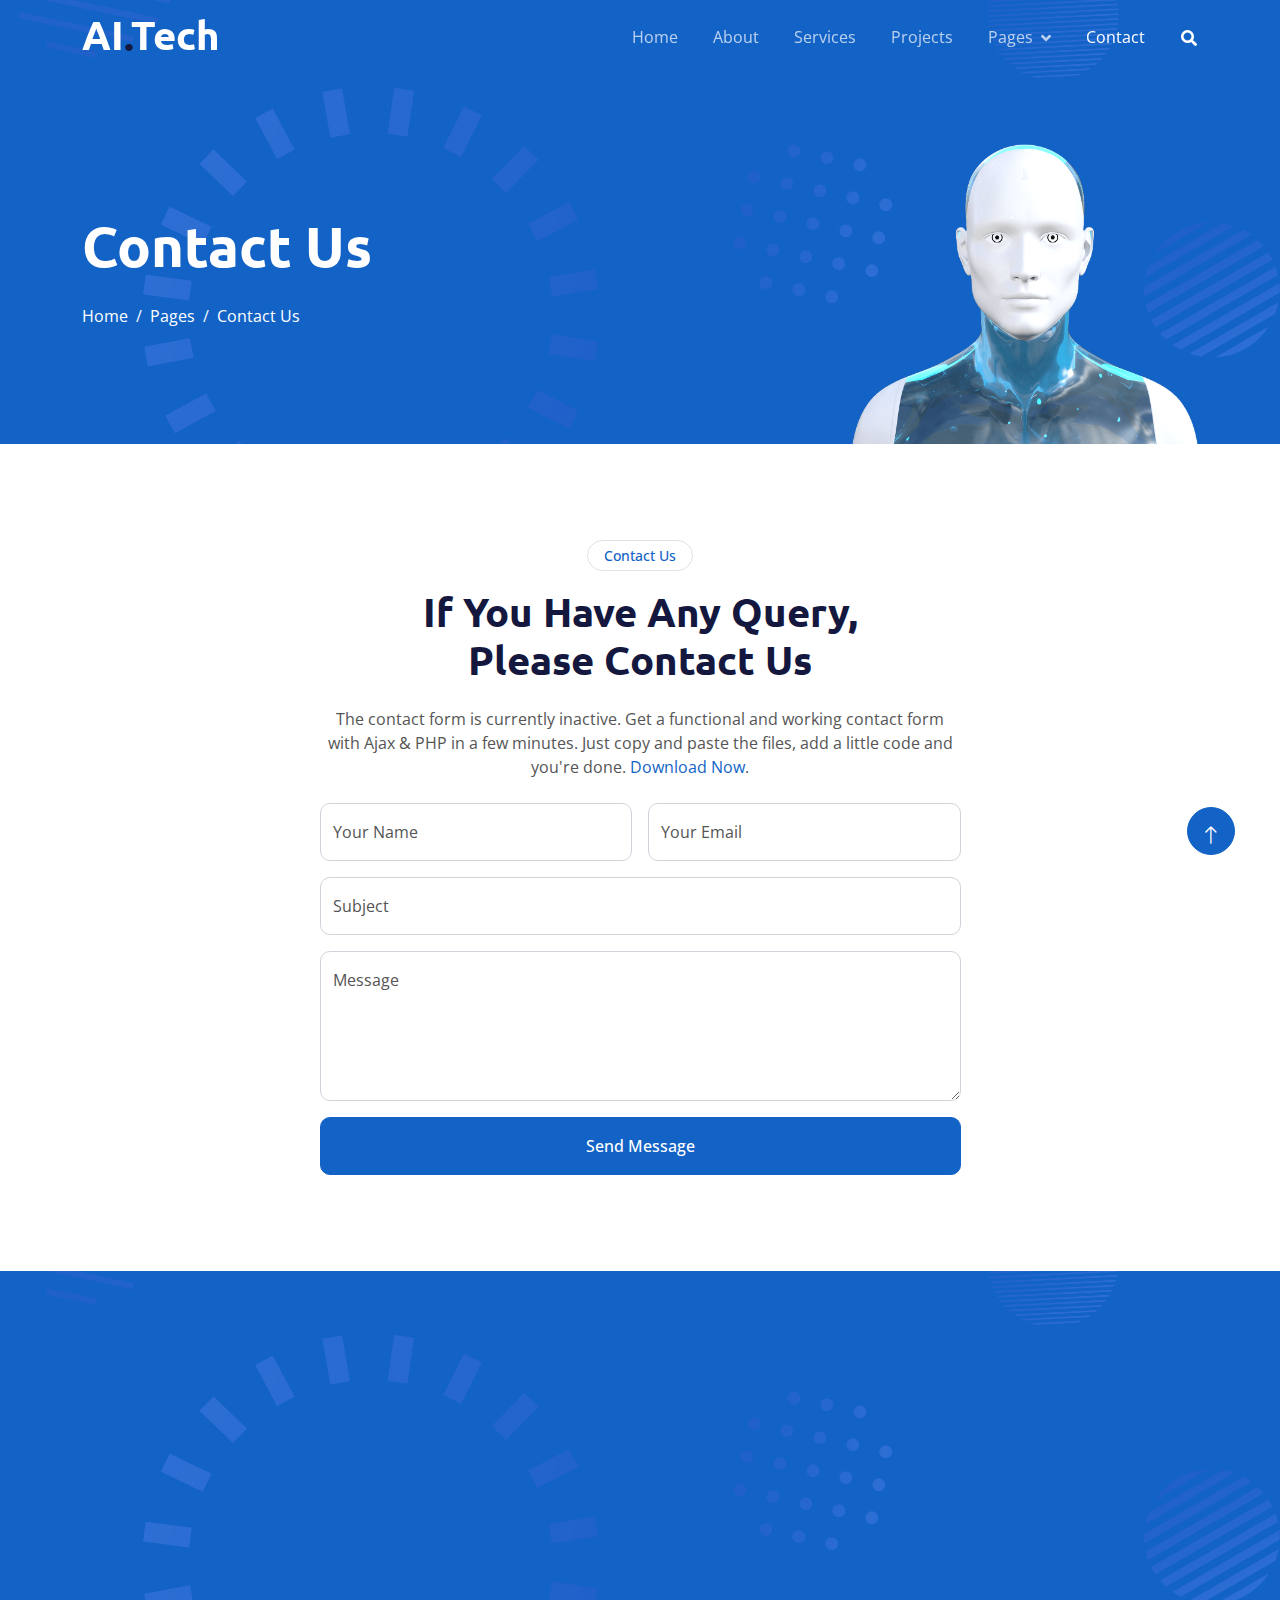
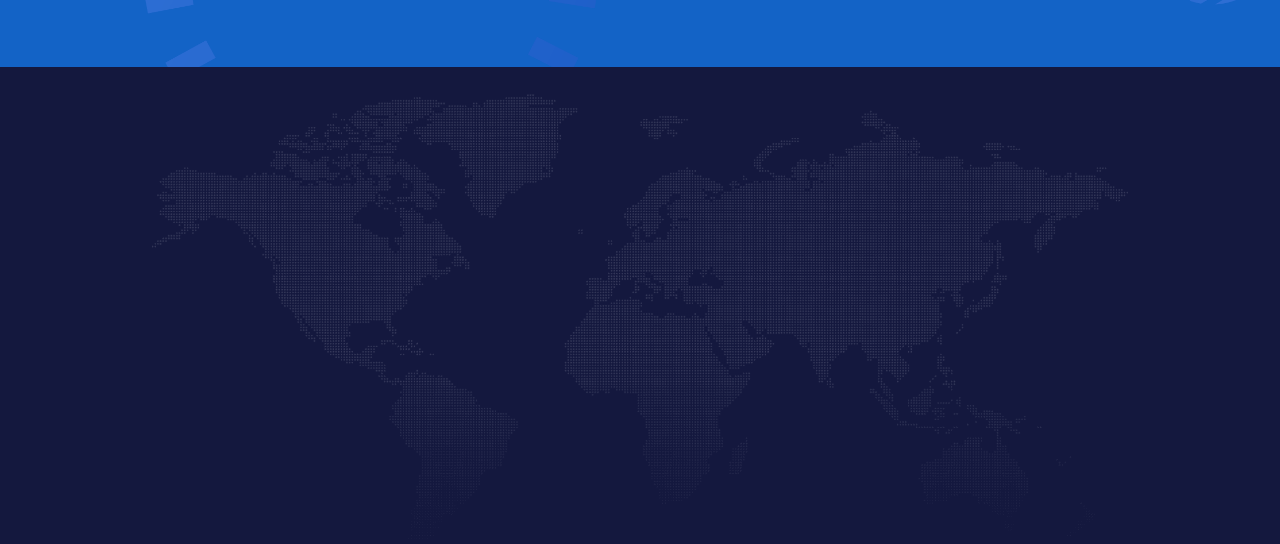
<file: TEMPLATE/contact.html>
<!DOCTYPE html>
<html lang="en">

<head>
    <meta charset="utf-8">
    <title>AI.Tech - Artificial Intelligence HTML Template</title>
    <meta content="width=device-width, initial-scale=1.0" name="viewport">
    <meta content="" name="keywords">
    <meta content="" name="description">

    <!-- Favicon -->
    <link href="img/favicon.ico" rel="icon">

    <!-- Google Web Fonts -->
    <link rel="preconnect" href="https://fonts.googleapis.com">
    <link rel="preconnect" href="https://fonts.gstatic.com" crossorigin>
    <link href="https://fonts.googleapis.com/css2?family=Open+Sans:wght@400;600&family=Ubuntu:wght@500;700&display=swap"
        rel="stylesheet">

    <!-- Icon Font Stylesheet -->
    <link href="https://cdnjs.cloudflare.com/ajax/libs/font-awesome/5.10.0/css/all.min.css" rel="stylesheet">
    <link href="https://cdn.jsdelivr.net/npm/bootstrap-icons@1.4.1/font/bootstrap-icons.css" rel="stylesheet">

    <!-- Libraries Stylesheet -->
    <link href="lib/animate/animate.min.css" rel="stylesheet">
    <link href="lib/owlcarousel/assets/owl.carousel.min.css" rel="stylesheet">

    <!-- Customized Bootstrap Stylesheet -->
    <link href="css/bootstrap.min.css" rel="stylesheet">

    <!-- Template Stylesheet -->
    <link href="css/style.css" rel="stylesheet">
</head>

<body>
    <!-- Spinner Start -->
    <div id="spinner"
        class="show bg-white position-fixed translate-middle w-100 vh-100 top-50 start-50 d-flex align-items-center justify-content-center">
        <div class="spinner-grow text-primary" style="width: 3rem; height: 3rem;" role="status">
            <span class="sr-only">Loading...</span>
        </div>
    </div>
    <!-- Spinner End -->


    <!-- Navbar Start -->
    <div class="container-fluid sticky-top">
        <div class="container">
            <nav class="navbar navbar-expand-lg navbar-dark p-0">
                <a href="index.html" class="navbar-brand">
                    <h1 class="text-white">AI<span class="text-dark">.</span>Tech</h1>
                </a>
                <button type="button" class="navbar-toggler ms-auto me-0" data-bs-toggle="collapse"
                    data-bs-target="#navbarCollapse">
                    <span class="navbar-toggler-icon"></span>
                </button>
                <div class="collapse navbar-collapse" id="navbarCollapse">
                    <div class="navbar-nav ms-auto">
                        <a href="index.html" class="nav-item nav-link">Home</a>
                        <a href="about.html" class="nav-item nav-link">About</a>
                        <a href="service.html" class="nav-item nav-link">Services</a>
                        <a href="project.html" class="nav-item nav-link">Projects</a>
                        <div class="nav-item dropdown">
                            <a href="#" class="nav-link dropdown-toggle" data-bs-toggle="dropdown">Pages</a>
                            <div class="dropdown-menu bg-light mt-2">
                                <a href="feature.html" class="dropdown-item">Features</a>
                                <a href="team.html" class="dropdown-item">Our Team</a>
                                <a href="faq.html" class="dropdown-item">FAQs</a>
                                <a href="testimonial.html" class="dropdown-item">Testimonial</a>
                                <a href="404.html" class="dropdown-item">404 Page</a>
                            </div>
                        </div>
                        <a href="contact.html" class="nav-item nav-link active">Contact</a>
                    </div>
                    <butaton type="button" class="btn text-white p-0 d-none d-lg-block" data-bs-toggle="modal"
                        data-bs-target="#searchModal"><i class="fa fa-search"></i></butaton>
                </div>
            </nav>
        </div>
    </div>
    <!-- Navbar End -->


    <!-- Hero Start -->
    <div class="container-fluid pt-5 bg-primary hero-header">
        <div class="container pt-5">
            <div class="row g-5 pt-5">
                <div class="col-lg-6 align-self-center text-center text-lg-start mb-lg-5">
                    <h1 class="display-4 text-white mb-4 animated slideInRight">Contact Us</h1>
                    <nav aria-label="breadcrumb">
                        <ol class="breadcrumb justify-content-center justify-content-lg-start mb-0">
                            <li class="breadcrumb-item"><a class="text-white" href="#">Home</a></li>
                            <li class="breadcrumb-item"><a class="text-white" href="#">Pages</a></li>
                            <li class="breadcrumb-item text-white active" aria-current="page">Contact Us</li>
                        </ol>
                    </nav>
                </div>
                <div class="col-lg-6 align-self-end text-center text-lg-end">
                    <img class="img-fluid" src="img/hero-img.png" alt="" style="max-height: 300px;">
                </div>
            </div>
        </div>
    </div>
    <!-- Hero End -->


    <!-- Full Screen Search Start -->
    <div class="modal fade" id="searchModal" tabindex="-1">
        <div class="modal-dialog modal-fullscreen">
            <div class="modal-content" style="background: rgba(20, 24, 62, 0.7);">
                <div class="modal-header border-0">
                    <button type="button" class="btn btn-square bg-white btn-close" data-bs-dismiss="modal"
                        aria-label="Close"></button>
                </div>
                <div class="modal-body d-flex align-items-center justify-content-center">
                    <div class="input-group" style="max-width: 600px;">
                        <input type="text" class="form-control bg-transparent border-light p-3"
                            placeholder="Type search keyword">
                        <button class="btn btn-light px-4"><i class="bi bi-search"></i></button>
                    </div>
                </div>
            </div>
        </div>
    </div>
    <!-- Full Screen Search End -->


    <!-- Contact Start -->
    <div class="container-fluid py-5">
        <div class="container py-5">
            <div class="mx-auto text-center wow fadeIn" data-wow-delay="0.1s" style="max-width: 500px;">
                <div class="btn btn-sm border rounded-pill text-primary px-3 mb-3">Contact Us</div>
                <h1 class="mb-4">If You Have Any Query, Please Contact Us</h1>
            </div>
            <div class="row justify-content-center">
                <div class="col-lg-7">
                    <p class="text-center mb-4">The contact form is currently inactive. Get a functional and working contact form with Ajax & PHP in a few minutes. Just copy and paste the files, add a little code and you're done. <a href="https://htmlcodex.com/contact-form">Download Now</a>.</p>
                    <div class="wow fadeIn" data-wow-delay="0.3s">
                        <form>
                            <div class="row g-3">
                                <div class="col-md-6">
                                    <div class="form-floating">
                                        <input type="text" class="form-control" id="name" placeholder="Your Name">
                                        <label for="name">Your Name</label>
                                    </div>
                                </div>
                                <div class="col-md-6">
                                    <div class="form-floating">
                                        <input type="email" class="form-control" id="email" placeholder="Your Email">
                                        <label for="email">Your Email</label>
                                    </div>
                                </div>
                                <div class="col-12">
                                    <div class="form-floating">
                                        <input type="text" class="form-control" id="subject" placeholder="Subject">
                                        <label for="subject">Subject</label>
                                    </div>
                                </div>
                                <div class="col-12">
                                    <div class="form-floating">
                                        <textarea class="form-control" placeholder="Leave a message here" id="message" style="height: 150px"></textarea>
                                        <label for="message">Message</label>
                                    </div>
                                </div>
                                <div class="col-12">
                                    <button class="btn btn-primary w-100 py-3" type="submit">Send Message</button>
                                </div>
                            </div>
                        </form>
                    </div>
                </div>
            </div>
        </div>
    </div>
    <!-- Contact End -->
        

    <!-- Newsletter Start -->
    <div class="container-fluid bg-primary newsletter py-5">
        <div class="container">
            <div class="row g-5 align-items-center">
                <div class="col-md-5 ps-lg-0 pt-5 pt-md-0 text-start wow fadeIn" data-wow-delay="0.3s">
                    <img class="img-fluid" src="img/newsletter.png" alt="">
                </div>
                <div class="col-md-7 py-5 newsletter-text wow fadeIn" data-wow-delay="0.5s">
                    <div class="btn btn-sm border rounded-pill text-white px-3 mb-3">Newsletter</div>
                    <h1 class="text-white mb-4">Let's subscribe the newsletter</h1>
                    <div class="position-relative w-100 mt-3 mb-2">
                        <input class="form-control border-0 rounded-pill w-100 ps-4 pe-5" type="text"
                            placeholder="Enter Your Email" style="height: 48px;">
                        <button type="button" class="btn shadow-none position-absolute top-0 end-0 mt-1 me-2"><i
                                class="fa fa-paper-plane text-primary fs-4"></i></button>
                    </div>
                    <small class="text-white-50">Diam sed sed dolor stet amet eirmod</small>
                </div>
            </div>
        </div>
    </div>
    <!-- Newsletter End -->


    <!-- Footer Start -->
    <div class="container-fluid bg-dark text-white-50 footer pt-5">
        <div class="container py-5">
            <div class="row g-5">
                <div class="col-md-6 col-lg-3 wow fadeIn" data-wow-delay="0.1s">
                    <a href="index.html" class="d-inline-block mb-3">
                        <h1 class="text-white">AI<span class="text-primary">.</span>Tech</h1>
                    </a>
                    <p class="mb-0">Tempor erat elitr rebum at clita. Diam dolor diam ipsum et tempor sit. Aliqu diam
                        amet diam et eos labore. Clita erat ipsum et lorem et sit, sed stet no labore lorem sit. Sanctus
                        clita duo justo et tempor</p>
                </div>
                <div class="col-md-6 col-lg-3 wow fadeIn" data-wow-delay="0.3s">
                    <h5 class="text-white mb-4">Get In Touch</h5>
                    <p><i class="fa fa-map-marker-alt me-3"></i>123 Street, New York, USA</p>
                    <p><i class="fa fa-phone-alt me-3"></i>+012 345 67890</p>
                    <p><i class="fa fa-envelope me-3"></i>info@example.com</p>
                    <div class="d-flex pt-2">
                        <a class="btn btn-outline-light btn-social" href=""><i class="fab fa-twitter"></i></a>
                        <a class="btn btn-outline-light btn-social" href=""><i class="fab fa-facebook-f"></i></a>
                        <a class="btn btn-outline-light btn-social" href=""><i class="fab fa-youtube"></i></a>
                        <a class="btn btn-outline-light btn-social" href=""><i class="fab fa-instagram"></i></a>
                        <a class="btn btn-outline-light btn-social" href=""><i class="fab fa-linkedin-in"></i></a>
                    </div>
                </div>
                <div class="col-md-6 col-lg-3 wow fadeIn" data-wow-delay="0.5s">
                    <h5 class="text-white mb-4">Popular Link</h5>
                    <a class="btn btn-link" href="">About Us</a>
                    <a class="btn btn-link" href="">Contact Us</a>
                    <a class="btn btn-link" href="">Privacy Policy</a>
                    <a class="btn btn-link" href="">Terms & Condition</a>
                    <a class="btn btn-link" href="">Career</a>
                </div>
                <div class="col-md-6 col-lg-3 wow fadeIn" data-wow-delay="0.7s">
                    <h5 class="text-white mb-4">Our Services</h5>
                    <a class="btn btn-link" href="">Robotic Automation</a>
                    <a class="btn btn-link" href="">Machine learning</a>
                    <a class="btn btn-link" href="">Predictive Analysis</a>
                    <a class="btn btn-link" href="">Data Science</a>
                    <a class="btn btn-link" href="">Robot Technology</a>
                </div>
            </div>
        </div>
        <div class="container wow fadeIn" data-wow-delay="0.1s">
            <div class="copyright">
                <div class="row">
                    <div class="col-md-6 text-center text-md-start mb-3 mb-md-0">
                        &copy; <a class="border-bottom" href="#">Your Site Name</a>, All Right Reserved.

                        <!--/*** This template is free as long as you keep the footer author’s credit link/attribution link/backlink. If you'd like to use the template without the footer author’s credit link/attribution link/backlink, you can purchase the Credit Removal License from "https://htmlcodex.com/credit-removal". Thank you for your support. ***/-->
                        Designed By <a class="border-bottom" href="https://htmlcodex.com">HTML Codex</a> Distributed By <a class="border-bottom" href="https://themewagon.com">ThemeWagon</a>
                    </div>
                    <div class="col-md-6 text-center text-md-end">
                        <div class="footer-menu">
                            <a href="">Home</a>
                            <a href="">Cookies</a>
                            <a href="">Help</a>
                            <a href="">FAQs</a>
                        </div>
                    </div>
                </div>
            </div>
        </div>
    </div>
    <!-- Footer End -->


    <!-- Back to Top -->
    <a href="#" class="btn btn-lg btn-primary btn-lg-square back-to-top pt-2"><i class="bi bi-arrow-up"></i></a>


    <!-- JavaScript Libraries -->
    <script src="https://ajax.googleapis.com/ajax/libs/jquery/3.6.1/jquery.min.js"></script>
    <script src="https://cdn.jsdelivr.net/npm/bootstrap@5.0.0/dist/js/bootstrap.bundle.min.js"></script>
    <script src="lib/wow/wow.min.js"></script>
    <script src="lib/easing/easing.min.js"></script>
    <script src="lib/waypoints/waypoints.min.js"></script>
    <script src="lib/counterup/counterup.min.js"></script>
    <script src="lib/owlcarousel/owl.carousel.min.js"></script>

    <!-- Template Javascript -->
    <script src="js/main.js"></script>
</body>

</html>
</file>
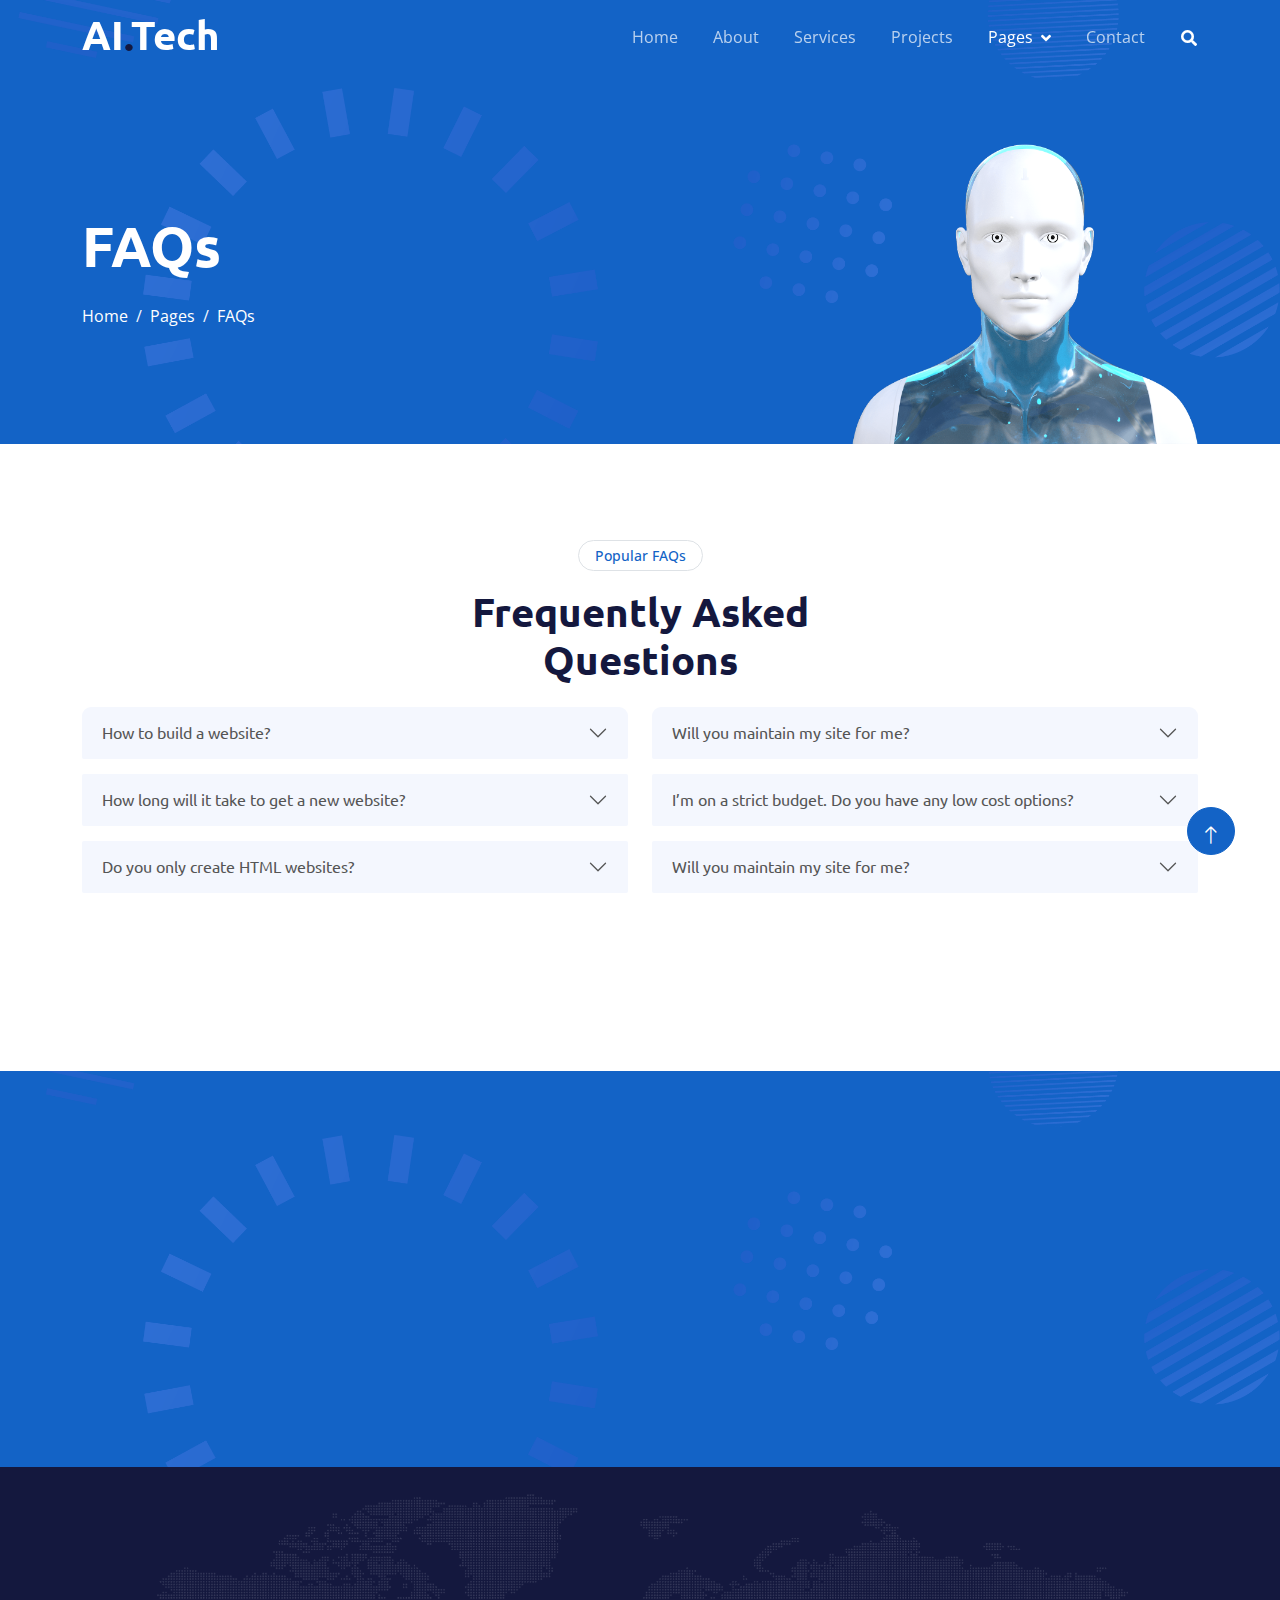
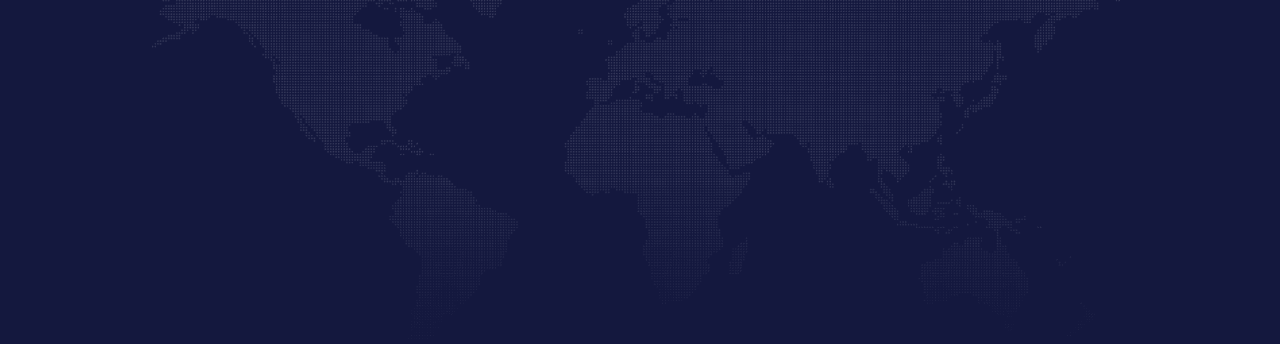
<file: TEMPLATE/faq.html>
<!DOCTYPE html>
<html lang="en">

<head>
    <meta charset="utf-8">
    <title>AI.Tech - Artificial Intelligence HTML Template</title>
    <meta content="width=device-width, initial-scale=1.0" name="viewport">
    <meta content="" name="keywords">
    <meta content="" name="description">

    <!-- Favicon -->
    <link href="img/favicon.ico" rel="icon">

    <!-- Google Web Fonts -->
    <link rel="preconnect" href="https://fonts.googleapis.com">
    <link rel="preconnect" href="https://fonts.gstatic.com" crossorigin>
    <link href="https://fonts.googleapis.com/css2?family=Open+Sans:wght@400;600&family=Ubuntu:wght@500;700&display=swap"
        rel="stylesheet">

    <!-- Icon Font Stylesheet -->
    <link href="https://cdnjs.cloudflare.com/ajax/libs/font-awesome/5.10.0/css/all.min.css" rel="stylesheet">
    <link href="https://cdn.jsdelivr.net/npm/bootstrap-icons@1.4.1/font/bootstrap-icons.css" rel="stylesheet">

    <!-- Libraries Stylesheet -->
    <link href="lib/animate/animate.min.css" rel="stylesheet">
    <link href="lib/owlcarousel/assets/owl.carousel.min.css" rel="stylesheet">

    <!-- Customized Bootstrap Stylesheet -->
    <link href="css/bootstrap.min.css" rel="stylesheet">

    <!-- Template Stylesheet -->
    <link href="css/style.css" rel="stylesheet">
</head>

<body>
    <!-- Spinner Start -->
    <div id="spinner"
        class="show bg-white position-fixed translate-middle w-100 vh-100 top-50 start-50 d-flex align-items-center justify-content-center">
        <div class="spinner-grow text-primary" style="width: 3rem; height: 3rem;" role="status">
            <span class="sr-only">Loading...</span>
        </div>
    </div>
    <!-- Spinner End -->


    <!-- Navbar Start -->
    <div class="container-fluid sticky-top">
        <div class="container">
            <nav class="navbar navbar-expand-lg navbar-dark p-0">
                <a href="index.html" class="navbar-brand">
                    <h1 class="text-white">AI<span class="text-dark">.</span>Tech</h1>
                </a>
                <button type="button" class="navbar-toggler ms-auto me-0" data-bs-toggle="collapse"
                    data-bs-target="#navbarCollapse">
                    <span class="navbar-toggler-icon"></span>
                </button>
                <div class="collapse navbar-collapse" id="navbarCollapse">
                    <div class="navbar-nav ms-auto">
                        <a href="index.html" class="nav-item nav-link">Home</a>
                        <a href="about.html" class="nav-item nav-link">About</a>
                        <a href="service.html" class="nav-item nav-link">Services</a>
                        <a href="project.html" class="nav-item nav-link">Projects</a>
                        <div class="nav-item dropdown">
                            <a href="#" class="nav-link dropdown-toggle active" data-bs-toggle="dropdown">Pages</a>
                            <div class="dropdown-menu bg-light mt-2">
                                <a href="feature.html" class="dropdown-item">Features</a>
                                <a href="team.html" class="dropdown-item">Our Team</a>
                                <a href="faq.html" class="dropdown-item active">FAQs</a>
                                <a href="testimonial.html" class="dropdown-item">Testimonial</a>
                                <a href="404.html" class="dropdown-item">404 Page</a>
                            </div>
                        </div>
                        <a href="contact.html" class="nav-item nav-link">Contact</a>
                    </div>
                    <butaton type="button" class="btn text-white p-0 d-none d-lg-block" data-bs-toggle="modal"
                        data-bs-target="#searchModal"><i class="fa fa-search"></i></butaton>
                </div>
            </nav>
        </div>
    </div>
    <!-- Navbar End -->


    <!-- Hero Start -->
    <div class="container-fluid pt-5 bg-primary hero-header">
        <div class="container pt-5">
            <div class="row g-5 pt-5">
                <div class="col-lg-6 align-self-center text-center text-lg-start mb-lg-5">
                    <h1 class="display-4 text-white mb-4 animated slideInRight">FAQs</h1>
                    <nav aria-label="breadcrumb">
                        <ol class="breadcrumb justify-content-center justify-content-lg-start mb-0">
                            <li class="breadcrumb-item"><a class="text-white" href="#">Home</a></li>
                            <li class="breadcrumb-item"><a class="text-white" href="#">Pages</a></li>
                            <li class="breadcrumb-item text-white active" aria-current="page">FAQs</li>
                        </ol>
                    </nav>
                </div>
                <div class="col-lg-6 align-self-end text-center text-lg-end">
                    <img class="img-fluid" src="img/hero-img.png" alt="" style="max-height: 300px;">
                </div>
            </div>
        </div>
    </div>
    <!-- Hero End -->


    <!-- Full Screen Search Start -->
    <div class="modal fade" id="searchModal" tabindex="-1">
        <div class="modal-dialog modal-fullscreen">
            <div class="modal-content" style="background: rgba(20, 24, 62, 0.7);">
                <div class="modal-header border-0">
                    <button type="button" class="btn btn-square bg-white btn-close" data-bs-dismiss="modal"
                        aria-label="Close"></button>
                </div>
                <div class="modal-body d-flex align-items-center justify-content-center">
                    <div class="input-group" style="max-width: 600px;">
                        <input type="text" class="form-control bg-transparent border-light p-3"
                            placeholder="Type search keyword">
                        <button class="btn btn-light px-4"><i class="bi bi-search"></i></button>
                    </div>
                </div>
            </div>
        </div>
    </div>
    <!-- Full Screen Search End -->


    <!-- FAQs Start -->
    <div class="container-fluid py-5">
        <div class="container py-5">
            <div class="mx-auto text-center wow fadeIn" data-wow-delay="0.1s" style="max-width: 500px;">
                <div class="btn btn-sm border rounded-pill text-primary px-3 mb-3">Popular FAQs</div>
                <h1 class="mb-4">Frequently Asked Questions</h1>
            </div>
            <div class="row">
                <div class="col-lg-6">
                    <div class="accordion" id="accordionFAQ1">
                        <div class="accordion-item wow fadeIn" data-wow-delay="0.1s">
                            <h2 class="accordion-header" id="headingOne">
                                <button class="accordion-button collapsed" type="button" data-bs-toggle="collapse"
                                    data-bs-target="#collapseOne" aria-expanded="false" aria-controls="collapseOne">
                                    How to build a website?
                                </button>
                            </h2>
                            <div id="collapseOne" class="accordion-collapse collapse" aria-labelledby="headingOne"
                                data-bs-parent="#accordionFAQ1">
                                <div class="accordion-body">
                                    Dolor nonumy tempor elitr et rebum ipsum sit duo duo. Diam sed sed magna et magna diam aliquyam amet dolore ipsum erat duo. Sit rebum magna duo labore no diam.
                                </div>
                            </div>
                        </div>
                        <div class="accordion-item wow fadeIn" data-wow-delay="0.2s">
                            <h2 class="accordion-header" id="headingTwo">
                                <button class="accordion-button collapsed" type="button" data-bs-toggle="collapse"
                                    data-bs-target="#collapseTwo" aria-expanded="false" aria-controls="collapseTwo">
                                    How long will it take to get a new website?
                                </button>
                            </h2>
                            <div id="collapseTwo" class="accordion-collapse collapse" aria-labelledby="headingTwo"
                                data-bs-parent="#accordionFAQ1">
                                <div class="accordion-body">
                                    Dolor nonumy tempor elitr et rebum ipsum sit duo duo. Diam sed sed magna et magna diam aliquyam amet dolore ipsum erat duo. Sit rebum magna duo labore no diam.
                                </div>
                            </div>
                        </div>
                        <div class="accordion-item wow fadeIn" data-wow-delay="0.3s">
                            <h2 class="accordion-header" id="headingThree">
                                <button class="accordion-button collapsed" type="button" data-bs-toggle="collapse"
                                    data-bs-target="#collapseThree" aria-expanded="false" aria-controls="collapseThree">
                                    Do you only create HTML websites?
                                </button>
                            </h2>
                            <div id="collapseThree" class="accordion-collapse collapse" aria-labelledby="headingThree"
                                data-bs-parent="#accordionFAQ1">
                                <div class="accordion-body">
                                    Dolor nonumy tempor elitr et rebum ipsum sit duo duo. Diam sed sed magna et magna diam aliquyam amet dolore ipsum erat duo. Sit rebum magna duo labore no diam.
                                </div>
                            </div>
                        </div>
                        <div class="accordion-item wow fadeIn" data-wow-delay="0.4s">
                            <h2 class="accordion-header" id="headingFour">
                                <button class="accordion-button collapsed" type="button" data-bs-toggle="collapse"
                                    data-bs-target="#collapseFour" aria-expanded="true" aria-controls="collapseFour">
                                    Will my website be mobile-friendly?
                                </button>
                            </h2>
                            <div id="collapseFour" class="accordion-collapse collapse" aria-labelledby="headingFour"
                                data-bs-parent="#accordionFAQ1">
                                <div class="accordion-body">
                                    Dolor nonumy tempor elitr et rebum ipsum sit duo duo. Diam sed sed magna et magna diam aliquyam amet dolore ipsum erat duo. Sit rebum magna duo labore no diam.
                                </div>
                            </div>
                        </div>
                    </div>
                </div>
                <div class="col-lg-6">
                    <div class="accordion" id="accordionFAQ2">
                        <div class="accordion-item wow fadeIn" data-wow-delay="0.5s">
                            <h2 class="accordion-header" id="headingFive">
                                <button class="accordion-button collapsed" type="button" data-bs-toggle="collapse"
                                    data-bs-target="#collapseFive" aria-expanded="false" aria-controls="collapseFive">
                                    Will you maintain my site for me?
                                </button>
                            </h2>
                            <div id="collapseFive" class="accordion-collapse collapse" aria-labelledby="headingFive"
                                data-bs-parent="#accordionFAQ2">
                                <div class="accordion-body">
                                    Dolor nonumy tempor elitr et rebum ipsum sit duo duo. Diam sed sed magna et magna diam aliquyam amet dolore ipsum erat duo. Sit rebum magna duo labore no diam.
                                </div>
                            </div>
                        </div>
                        <div class="accordion-item wow fadeIn" data-wow-delay="0.6s">
                            <h2 class="accordion-header" id="headingSix">
                                <button class="accordion-button collapsed" type="button" data-bs-toggle="collapse"
                                    data-bs-target="#collapseSix" aria-expanded="false" aria-controls="collapseSix">
                                    I’m on a strict budget. Do you have any low cost options?
                                </button>
                            </h2>
                            <div id="collapseSix" class="accordion-collapse collapse" aria-labelledby="headingSix"
                                data-bs-parent="#accordionFAQ2">
                                <div class="accordion-body">
                                    Dolor nonumy tempor elitr et rebum ipsum sit duo duo. Diam sed sed magna et magna diam aliquyam amet dolore ipsum erat duo. Sit rebum magna duo labore no diam.
                                </div>
                            </div>
                        </div>
                        <div class="accordion-item wow fadeIn" data-wow-delay="0.7s">
                            <h2 class="accordion-header" id="headingSeven">
                                <button class="accordion-button collapsed" type="button" data-bs-toggle="collapse"
                                    data-bs-target="#collapseSeven" aria-expanded="false" aria-controls="collapseSeven">
                                    Will you maintain my site for me?
                                </button>
                            </h2>
                            <div id="collapseSeven" class="accordion-collapse collapse" aria-labelledby="headingSeven"
                                data-bs-parent="#accordionFAQ2">
                                <div class="accordion-body">
                                    Dolor nonumy tempor elitr et rebum ipsum sit duo duo. Diam sed sed magna et magna diam aliquyam amet dolore ipsum erat duo. Sit rebum magna duo labore no diam.
                                </div>
                            </div>
                        </div>
                        <div class="accordion-item wow fadeIn" data-wow-delay="0.8s">
                            <h2 class="accordion-header" id="headingEight">
                                <button class="accordion-button collapsed" type="button" data-bs-toggle="collapse"
                                    data-bs-target="#collapseEight" aria-expanded="false" aria-controls="collapseEight">
                                    I’m on a strict budget. Do you have any low cost options?
                                </button>
                            </h2>
                            <div id="collapseEight" class="accordion-collapse collapse" aria-labelledby="headingEight"
                                data-bs-parent="#accordionFAQ2">
                                <div class="accordion-body">
                                    Dolor nonumy tempor elitr et rebum ipsum sit duo duo. Diam sed sed magna et magna diam aliquyam amet dolore ipsum erat duo. Sit rebum magna duo labore no diam.
                                </div>
                            </div>
                        </div>
                    </div>
                </div>
            </div>
        </div>
    </div>
    <!-- FAQs Start -->


    <!-- Newsletter Start -->
    <div class="container-fluid bg-primary newsletter py-5">
        <div class="container">
            <div class="row g-5 align-items-center">
                <div class="col-md-5 ps-lg-0 pt-5 pt-md-0 text-start wow fadeIn" data-wow-delay="0.3s">
                    <img class="img-fluid" src="img/newsletter.png" alt="">
                </div>
                <div class="col-md-7 py-5 newsletter-text wow fadeIn" data-wow-delay="0.5s">
                    <div class="btn btn-sm border rounded-pill text-white px-3 mb-3">Newsletter</div>
                    <h1 class="text-white mb-4">Let's subscribe the newsletter</h1>
                    <div class="position-relative w-100 mt-3 mb-2">
                        <input class="form-control border-0 rounded-pill w-100 ps-4 pe-5" type="text"
                            placeholder="Enter Your Email" style="height: 48px;">
                        <button type="button" class="btn shadow-none position-absolute top-0 end-0 mt-1 me-2"><i
                                class="fa fa-paper-plane text-primary fs-4"></i></button>
                    </div>
                    <small class="text-white-50">Diam sed sed dolor stet amet eirmod</small>
                </div>
            </div>
        </div>
    </div>
    <!-- Newsletter End -->


    <!-- Footer Start -->
    <div class="container-fluid bg-dark text-white-50 footer pt-5">
        <div class="container py-5">
            <div class="row g-5">
                <div class="col-md-6 col-lg-3 wow fadeIn" data-wow-delay="0.1s">
                    <a href="index.html" class="d-inline-block mb-3">
                        <h1 class="text-white">AI<span class="text-primary">.</span>Tech</h1>
                    </a>
                    <p class="mb-0">Tempor erat elitr rebum at clita. Diam dolor diam ipsum et tempor sit. Aliqu diam
                        amet diam et eos labore. Clita erat ipsum et lorem et sit, sed stet no labore lorem sit. Sanctus
                        clita duo justo et tempor</p>
                </div>
                <div class="col-md-6 col-lg-3 wow fadeIn" data-wow-delay="0.3s">
                    <h5 class="text-white mb-4">Get In Touch</h5>
                    <p><i class="fa fa-map-marker-alt me-3"></i>123 Street, New York, USA</p>
                    <p><i class="fa fa-phone-alt me-3"></i>+012 345 67890</p>
                    <p><i class="fa fa-envelope me-3"></i>info@example.com</p>
                    <div class="d-flex pt-2">
                        <a class="btn btn-outline-light btn-social" href=""><i class="fab fa-twitter"></i></a>
                        <a class="btn btn-outline-light btn-social" href=""><i class="fab fa-facebook-f"></i></a>
                        <a class="btn btn-outline-light btn-social" href=""><i class="fab fa-youtube"></i></a>
                        <a class="btn btn-outline-light btn-social" href=""><i class="fab fa-instagram"></i></a>
                        <a class="btn btn-outline-light btn-social" href=""><i class="fab fa-linkedin-in"></i></a>
                    </div>
                </div>
                <div class="col-md-6 col-lg-3 wow fadeIn" data-wow-delay="0.5s">
                    <h5 class="text-white mb-4">Popular Link</h5>
                    <a class="btn btn-link" href="">About Us</a>
                    <a class="btn btn-link" href="">Contact Us</a>
                    <a class="btn btn-link" href="">Privacy Policy</a>
                    <a class="btn btn-link" href="">Terms & Condition</a>
                    <a class="btn btn-link" href="">Career</a>
                </div>
                <div class="col-md-6 col-lg-3 wow fadeIn" data-wow-delay="0.7s">
                    <h5 class="text-white mb-4">Our Services</h5>
                    <a class="btn btn-link" href="">Robotic Automation</a>
                    <a class="btn btn-link" href="">Machine learning</a>
                    <a class="btn btn-link" href="">Predictive Analysis</a>
                    <a class="btn btn-link" href="">Data Science</a>
                    <a class="btn btn-link" href="">Robot Technology</a>
                </div>
            </div>
        </div>
        <div class="container wow fadeIn" data-wow-delay="0.1s">
            <div class="copyright">
                <div class="row">
                    <div class="col-md-6 text-center text-md-start mb-3 mb-md-0">
                        &copy; <a class="border-bottom" href="#">Your Site Name</a>, All Right Reserved.

                        <!--/*** This template is free as long as you keep the footer author’s credit link/attribution link/backlink. If you'd like to use the template without the footer author’s credit link/attribution link/backlink, you can purchase the Credit Removal License from "https://htmlcodex.com/credit-removal". Thank you for your support. ***/-->
                        Designed By <a class="border-bottom" href="https://htmlcodex.com">HTML Codex</a> Distributed By <a class="border-bottom" href="https://themewagon.com">ThemeWagon</a>
                    </div>
                    <div class="col-md-6 text-center text-md-end">
                        <div class="footer-menu">
                            <a href="">Home</a>
                            <a href="">Cookies</a>
                            <a href="">Help</a>
                            <a href="">FAQs</a>
                        </div>
                    </div>
                </div>
            </div>
        </div>
    </div>
    <!-- Footer End -->


    <!-- Back to Top -->
    <a href="#" class="btn btn-lg btn-primary btn-lg-square back-to-top pt-2"><i class="bi bi-arrow-up"></i></a>


    <!-- JavaScript Libraries -->
    <script src="https://ajax.googleapis.com/ajax/libs/jquery/3.6.1/jquery.min.js"></script>
    <script src="https://cdn.jsdelivr.net/npm/bootstrap@5.0.0/dist/js/bootstrap.bundle.min.js"></script>
    <script src="lib/wow/wow.min.js"></script>
    <script src="lib/easing/easing.min.js"></script>
    <script src="lib/waypoints/waypoints.min.js"></script>
    <script src="lib/counterup/counterup.min.js"></script>
    <script src="lib/owlcarousel/owl.carousel.min.js"></script>

    <!-- Template Javascript -->
    <script src="js/main.js"></script>
</body>

</html>
</file>
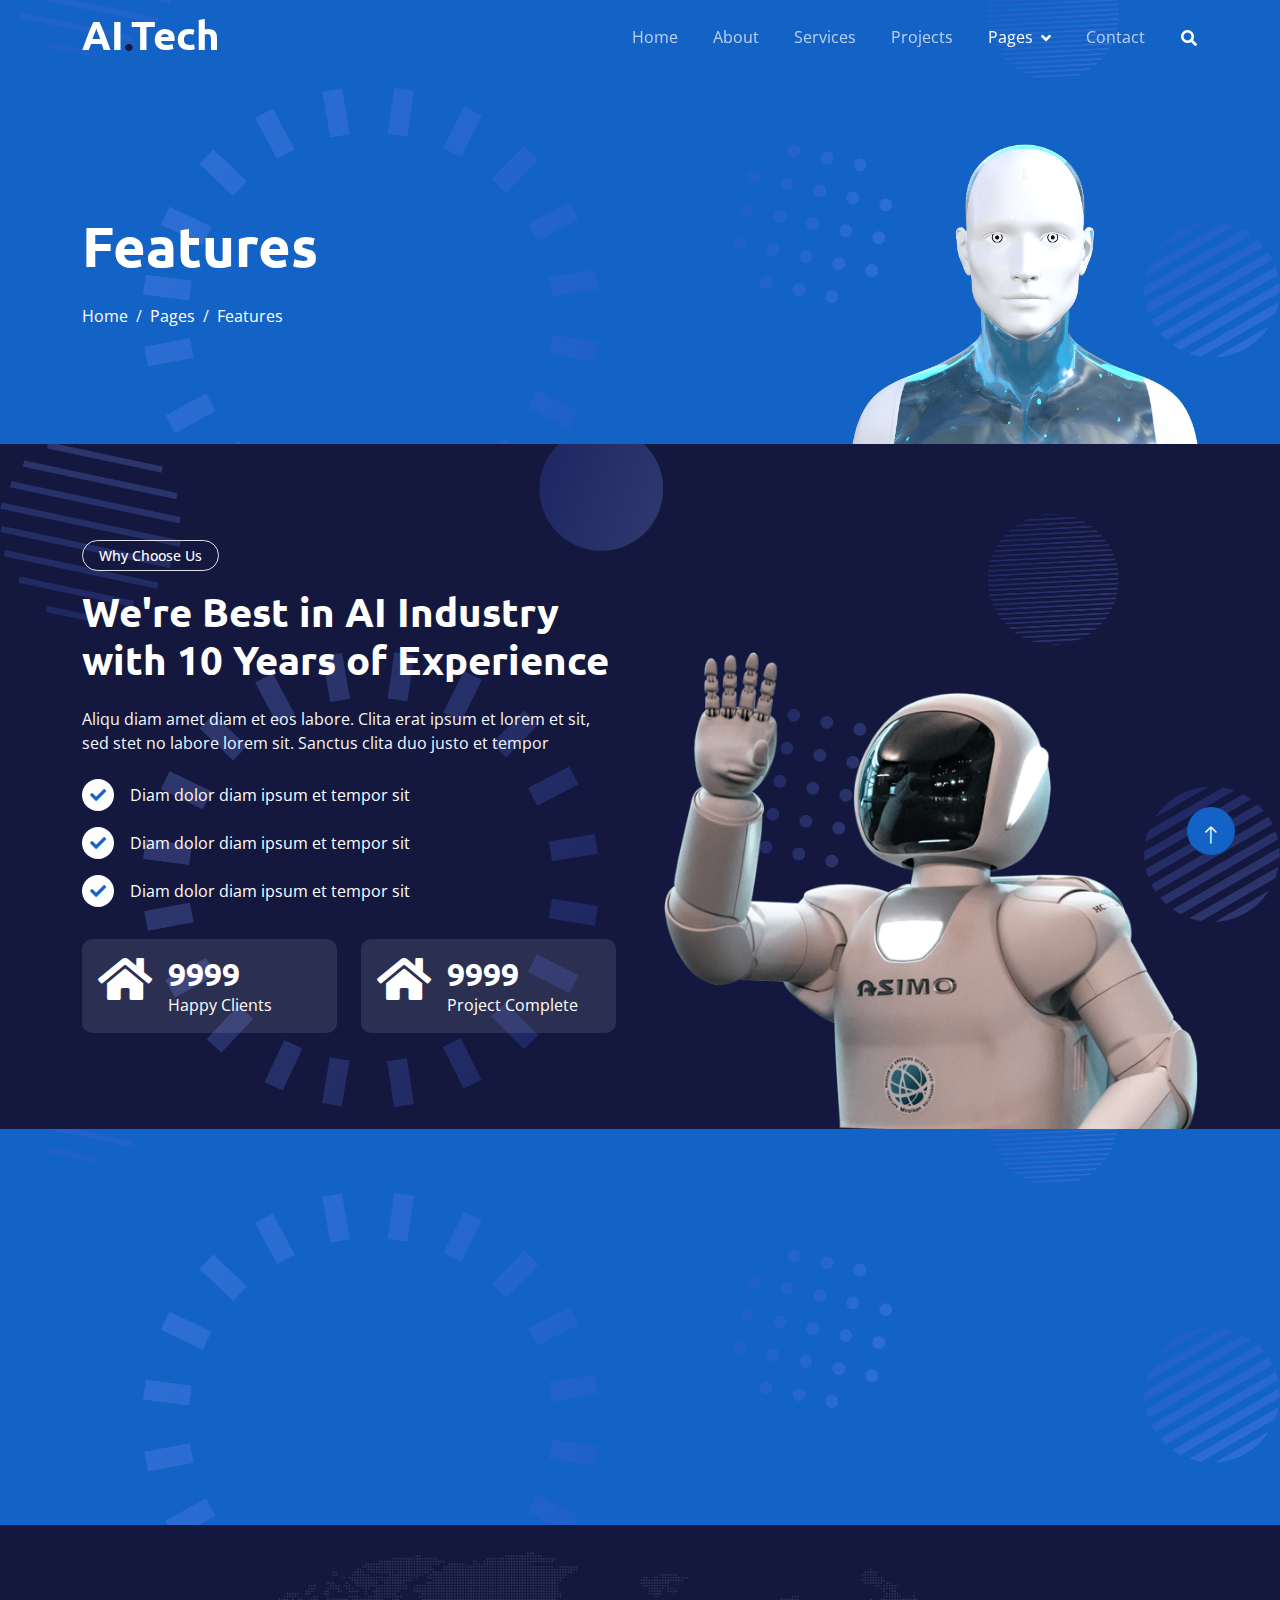
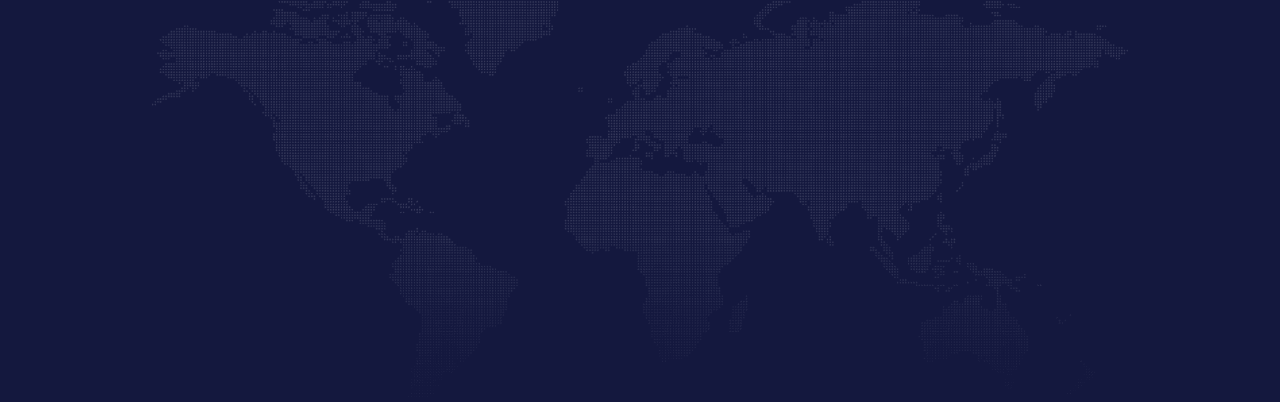
<file: TEMPLATE/feature.html>
<!DOCTYPE html>
<html lang="en">

<head>
    <meta charset="utf-8">
    <title>AI.Tech - Artificial Intelligence HTML Template</title>
    <meta content="width=device-width, initial-scale=1.0" name="viewport">
    <meta content="" name="keywords">
    <meta content="" name="description">

    <!-- Favicon -->
    <link href="img/favicon.ico" rel="icon">

    <!-- Google Web Fonts -->
    <link rel="preconnect" href="https://fonts.googleapis.com">
    <link rel="preconnect" href="https://fonts.gstatic.com" crossorigin>
    <link href="https://fonts.googleapis.com/css2?family=Open+Sans:wght@400;600&family=Ubuntu:wght@500;700&display=swap"
        rel="stylesheet">

    <!-- Icon Font Stylesheet -->
    <link href="https://cdnjs.cloudflare.com/ajax/libs/font-awesome/5.10.0/css/all.min.css" rel="stylesheet">
    <link href="https://cdn.jsdelivr.net/npm/bootstrap-icons@1.4.1/font/bootstrap-icons.css" rel="stylesheet">

    <!-- Libraries Stylesheet -->
    <link href="lib/animate/animate.min.css" rel="stylesheet">
    <link href="lib/owlcarousel/assets/owl.carousel.min.css" rel="stylesheet">

    <!-- Customized Bootstrap Stylesheet -->
    <link href="css/bootstrap.min.css" rel="stylesheet">

    <!-- Template Stylesheet -->
    <link href="css/style.css" rel="stylesheet">
</head>

<body>
    <!-- Spinner Start -->
    <div id="spinner"
        class="show bg-white position-fixed translate-middle w-100 vh-100 top-50 start-50 d-flex align-items-center justify-content-center">
        <div class="spinner-grow text-primary" style="width: 3rem; height: 3rem;" role="status">
            <span class="sr-only">Loading...</span>
        </div>
    </div>
    <!-- Spinner End -->


    <!-- Navbar Start -->
    <div class="container-fluid sticky-top">
        <div class="container">
            <nav class="navbar navbar-expand-lg navbar-dark p-0">
                <a href="index.html" class="navbar-brand">
                    <h1 class="text-white">AI<span class="text-dark">.</span>Tech</h1>
                </a>
                <button type="button" class="navbar-toggler ms-auto me-0" data-bs-toggle="collapse"
                    data-bs-target="#navbarCollapse">
                    <span class="navbar-toggler-icon"></span>
                </button>
                <div class="collapse navbar-collapse" id="navbarCollapse">
                    <div class="navbar-nav ms-auto">
                        <a href="index.html" class="nav-item nav-link">Home</a>
                        <a href="about.html" class="nav-item nav-link">About</a>
                        <a href="service.html" class="nav-item nav-link">Services</a>
                        <a href="project.html" class="nav-item nav-link">Projects</a>
                        <div class="nav-item dropdown">
                            <a href="#" class="nav-link dropdown-toggle active" data-bs-toggle="dropdown">Pages</a>
                            <div class="dropdown-menu bg-light mt-2">
                                <a href="feature.html" class="dropdown-item active">Features</a>
                                <a href="team.html" class="dropdown-item">Our Team</a>
                                <a href="faq.html" class="dropdown-item">FAQs</a>
                                <a href="testimonial.html" class="dropdown-item">Testimonial</a>
                                <a href="404.html" class="dropdown-item">404 Page</a>
                            </div>
                        </div>
                        <a href="contact.html" class="nav-item nav-link">Contact</a>
                    </div>
                    <butaton type="button" class="btn text-white p-0 d-none d-lg-block" data-bs-toggle="modal"
                        data-bs-target="#searchModal"><i class="fa fa-search"></i></butaton>
                </div>
            </nav>
        </div>
    </div>
    <!-- Navbar End -->


    <!-- Hero Start -->
    <div class="container-fluid pt-5 bg-primary hero-header">
        <div class="container pt-5">
            <div class="row g-5 pt-5">
                <div class="col-lg-6 align-self-center text-center text-lg-start mb-lg-5">
                    <h1 class="display-4 text-white mb-4 animated slideInRight">Features</h1>
                    <nav aria-label="breadcrumb">
                        <ol class="breadcrumb justify-content-center justify-content-lg-start mb-0">
                            <li class="breadcrumb-item"><a class="text-white" href="#">Home</a></li>
                            <li class="breadcrumb-item"><a class="text-white" href="#">Pages</a></li>
                            <li class="breadcrumb-item text-white active" aria-current="page">Features</li>
                        </ol>
                    </nav>
                </div>
                <div class="col-lg-6 align-self-end text-center text-lg-end">
                    <img class="img-fluid" src="img/hero-img.png" alt="" style="max-height: 300px;">
                </div>
            </div>
        </div>
    </div>
    <!-- Hero End -->


    <!-- Full Screen Search Start -->
    <div class="modal fade" id="searchModal" tabindex="-1">
        <div class="modal-dialog modal-fullscreen">
            <div class="modal-content" style="background: rgba(20, 24, 62, 0.7);">
                <div class="modal-header border-0">
                    <button type="button" class="btn btn-square bg-white btn-close" data-bs-dismiss="modal"
                        aria-label="Close"></button>
                </div>
                <div class="modal-body d-flex align-items-center justify-content-center">
                    <div class="input-group" style="max-width: 600px;">
                        <input type="text" class="form-control bg-transparent border-light p-3"
                            placeholder="Type search keyword">
                        <button class="btn btn-light px-4"><i class="bi bi-search"></i></button>
                    </div>
                </div>
            </div>
        </div>
    </div>
    <!-- Full Screen Search End -->


    <!-- Feature Start -->
    <div class="container-fluid bg-dark feature pt-5">
        <div class="container pt-5">
            <div class="row g-5">
                <div class="col-lg-6 align-self-center mb-md-5 pb-md-5 wow fadeIn" data-wow-delay="0.3s">
                    <div class="btn btn-sm border rounded-pill text-white px-3 mb-3">Why Choose Us</div>
                    <h1 class="text-white mb-4">We're Best in AI Industry with 10 Years of Experience</h1>
                    <p class="text-light mb-4">Aliqu diam amet diam et eos labore. Clita erat ipsum et lorem et sit, sed
                        stet no labore lorem sit. Sanctus clita duo justo et tempor</p>
                    <div class="d-flex align-items-center text-white mb-3">
                        <div class="btn-sm-square bg-white text-primary rounded-circle me-3">
                            <i class="fa fa-check"></i>
                        </div>
                        <span>Diam dolor diam ipsum et tempor sit</span>
                    </div>
                    <div class="d-flex align-items-center text-white mb-3">
                        <div class="btn-sm-square bg-white text-primary rounded-circle me-3">
                            <i class="fa fa-check"></i>
                        </div>
                        <span>Diam dolor diam ipsum et tempor sit</span>
                    </div>
                    <div class="d-flex align-items-center text-white mb-3">
                        <div class="btn-sm-square bg-white text-primary rounded-circle me-3">
                            <i class="fa fa-check"></i>
                        </div>
                        <span>Diam dolor diam ipsum et tempor sit</span>
                    </div>
                    <div class="row g-4 pt-3">
                        <div class="col-sm-6">
                            <div class="d-flex rounded p-3" style="background: rgba(256, 256, 256, 0.1);">
                                <i class="fa fa-home fa-3x text-white"></i>
                                <div class="ms-3">
                                    <h2 class="text-white mb-0" data-toggle="counter-up">9999</h2>
                                    <p class="text-white mb-0">Happy Clients</p>
                                </div>
                            </div>
                        </div>
                        <div class="col-sm-6">
                            <div class="d-flex rounded p-3" style="background: rgba(256, 256, 256, 0.1);">
                                <i class="fa fa-home fa-3x text-white"></i>
                                <div class="ms-3">
                                    <h2 class="text-white mb-0" data-toggle="counter-up">9999</h2>
                                    <p class="text-white mb-0">Project Complete</p>
                                </div>
                            </div>
                        </div>
                    </div>
                </div>
                <div class="col-lg-6 align-self-end text-center text-md-end wow fadeIn" data-wow-delay="0.5s">
                    <img class="img-fluid" src="img/feature.png" alt="">
                </div>
            </div>
        </div>
    </div>
    <!-- Feature End -->


    <!-- Newsletter Start -->
    <div class="container-fluid bg-primary newsletter py-5">
        <div class="container">
            <div class="row g-5 align-items-center">
                <div class="col-md-5 ps-lg-0 pt-5 pt-md-0 text-start wow fadeIn" data-wow-delay="0.3s">
                    <img class="img-fluid" src="img/newsletter.png" alt="">
                </div>
                <div class="col-md-7 py-5 newsletter-text wow fadeIn" data-wow-delay="0.5s">
                    <div class="btn btn-sm border rounded-pill text-white px-3 mb-3">Newsletter</div>
                    <h1 class="text-white mb-4">Let's subscribe the newsletter</h1>
                    <div class="position-relative w-100 mt-3 mb-2">
                        <input class="form-control border-0 rounded-pill w-100 ps-4 pe-5" type="text"
                            placeholder="Enter Your Email" style="height: 48px;">
                        <button type="button" class="btn shadow-none position-absolute top-0 end-0 mt-1 me-2"><i
                                class="fa fa-paper-plane text-primary fs-4"></i></button>
                    </div>
                    <small class="text-white-50">Diam sed sed dolor stet amet eirmod</small>
                </div>
            </div>
        </div>
    </div>
    <!-- Newsletter End -->


    <!-- Footer Start -->
    <div class="container-fluid bg-dark text-white-50 footer pt-5">
        <div class="container py-5">
            <div class="row g-5">
                <div class="col-md-6 col-lg-3 wow fadeIn" data-wow-delay="0.1s">
                    <a href="index.html" class="d-inline-block mb-3">
                        <h1 class="text-white">AI<span class="text-primary">.</span>Tech</h1>
                    </a>
                    <p class="mb-0">Tempor erat elitr rebum at clita. Diam dolor diam ipsum et tempor sit. Aliqu diam
                        amet diam et eos labore. Clita erat ipsum et lorem et sit, sed stet no labore lorem sit. Sanctus
                        clita duo justo et tempor</p>
                </div>
                <div class="col-md-6 col-lg-3 wow fadeIn" data-wow-delay="0.3s">
                    <h5 class="text-white mb-4">Get In Touch</h5>
                    <p><i class="fa fa-map-marker-alt me-3"></i>123 Street, New York, USA</p>
                    <p><i class="fa fa-phone-alt me-3"></i>+012 345 67890</p>
                    <p><i class="fa fa-envelope me-3"></i>info@example.com</p>
                    <div class="d-flex pt-2">
                        <a class="btn btn-outline-light btn-social" href=""><i class="fab fa-twitter"></i></a>
                        <a class="btn btn-outline-light btn-social" href=""><i class="fab fa-facebook-f"></i></a>
                        <a class="btn btn-outline-light btn-social" href=""><i class="fab fa-youtube"></i></a>
                        <a class="btn btn-outline-light btn-social" href=""><i class="fab fa-instagram"></i></a>
                        <a class="btn btn-outline-light btn-social" href=""><i class="fab fa-linkedin-in"></i></a>
                    </div>
                </div>
                <div class="col-md-6 col-lg-3 wow fadeIn" data-wow-delay="0.5s">
                    <h5 class="text-white mb-4">Popular Link</h5>
                    <a class="btn btn-link" href="">About Us</a>
                    <a class="btn btn-link" href="">Contact Us</a>
                    <a class="btn btn-link" href="">Privacy Policy</a>
                    <a class="btn btn-link" href="">Terms & Condition</a>
                    <a class="btn btn-link" href="">Career</a>
                </div>
                <div class="col-md-6 col-lg-3 wow fadeIn" data-wow-delay="0.7s">
                    <h5 class="text-white mb-4">Our Services</h5>
                    <a class="btn btn-link" href="">Robotic Automation</a>
                    <a class="btn btn-link" href="">Machine learning</a>
                    <a class="btn btn-link" href="">Predictive Analysis</a>
                    <a class="btn btn-link" href="">Data Science</a>
                    <a class="btn btn-link" href="">Robot Technology</a>
                </div>
            </div>
        </div>
        <div class="container wow fadeIn" data-wow-delay="0.1s">
            <div class="copyright">
                <div class="row">
                    <div class="col-md-6 text-center text-md-start mb-3 mb-md-0">
                        &copy; <a class="border-bottom" href="#">Your Site Name</a>, All Right Reserved.

                        <!--/*** This template is free as long as you keep the footer author’s credit link/attribution link/backlink. If you'd like to use the template without the footer author’s credit link/attribution link/backlink, you can purchase the Credit Removal License from "https://htmlcodex.com/credit-removal". Thank you for your support. ***/-->
                        Designed By <a class="border-bottom" href="https://htmlcodex.com">HTML Codex</a> Distributed By <a class="border-bottom" href="https://themewagon.com">ThemeWagon</a>
                    </div>
                    <div class="col-md-6 text-center text-md-end">
                        <div class="footer-menu">
                            <a href="">Home</a>
                            <a href="">Cookies</a>
                            <a href="">Help</a>
                            <a href="">FAQs</a>
                        </div>
                    </div>
                </div>
            </div>
        </div>
    </div>
    <!-- Footer End -->


    <!-- Back to Top -->
    <a href="#" class="btn btn-lg btn-primary btn-lg-square back-to-top pt-2"><i class="bi bi-arrow-up"></i></a>


    <!-- JavaScript Libraries -->
    <script src="https://ajax.googleapis.com/ajax/libs/jquery/3.6.1/jquery.min.js"></script>
    <script src="https://cdn.jsdelivr.net/npm/bootstrap@5.0.0/dist/js/bootstrap.bundle.min.js"></script>
    <script src="lib/wow/wow.min.js"></script>
    <script src="lib/easing/easing.min.js"></script>
    <script src="lib/waypoints/waypoints.min.js"></script>
    <script src="lib/counterup/counterup.min.js"></script>
    <script src="lib/owlcarousel/owl.carousel.min.js"></script>

    <!-- Template Javascript -->
    <script src="js/main.js"></script>
</body>

</html>
</file>
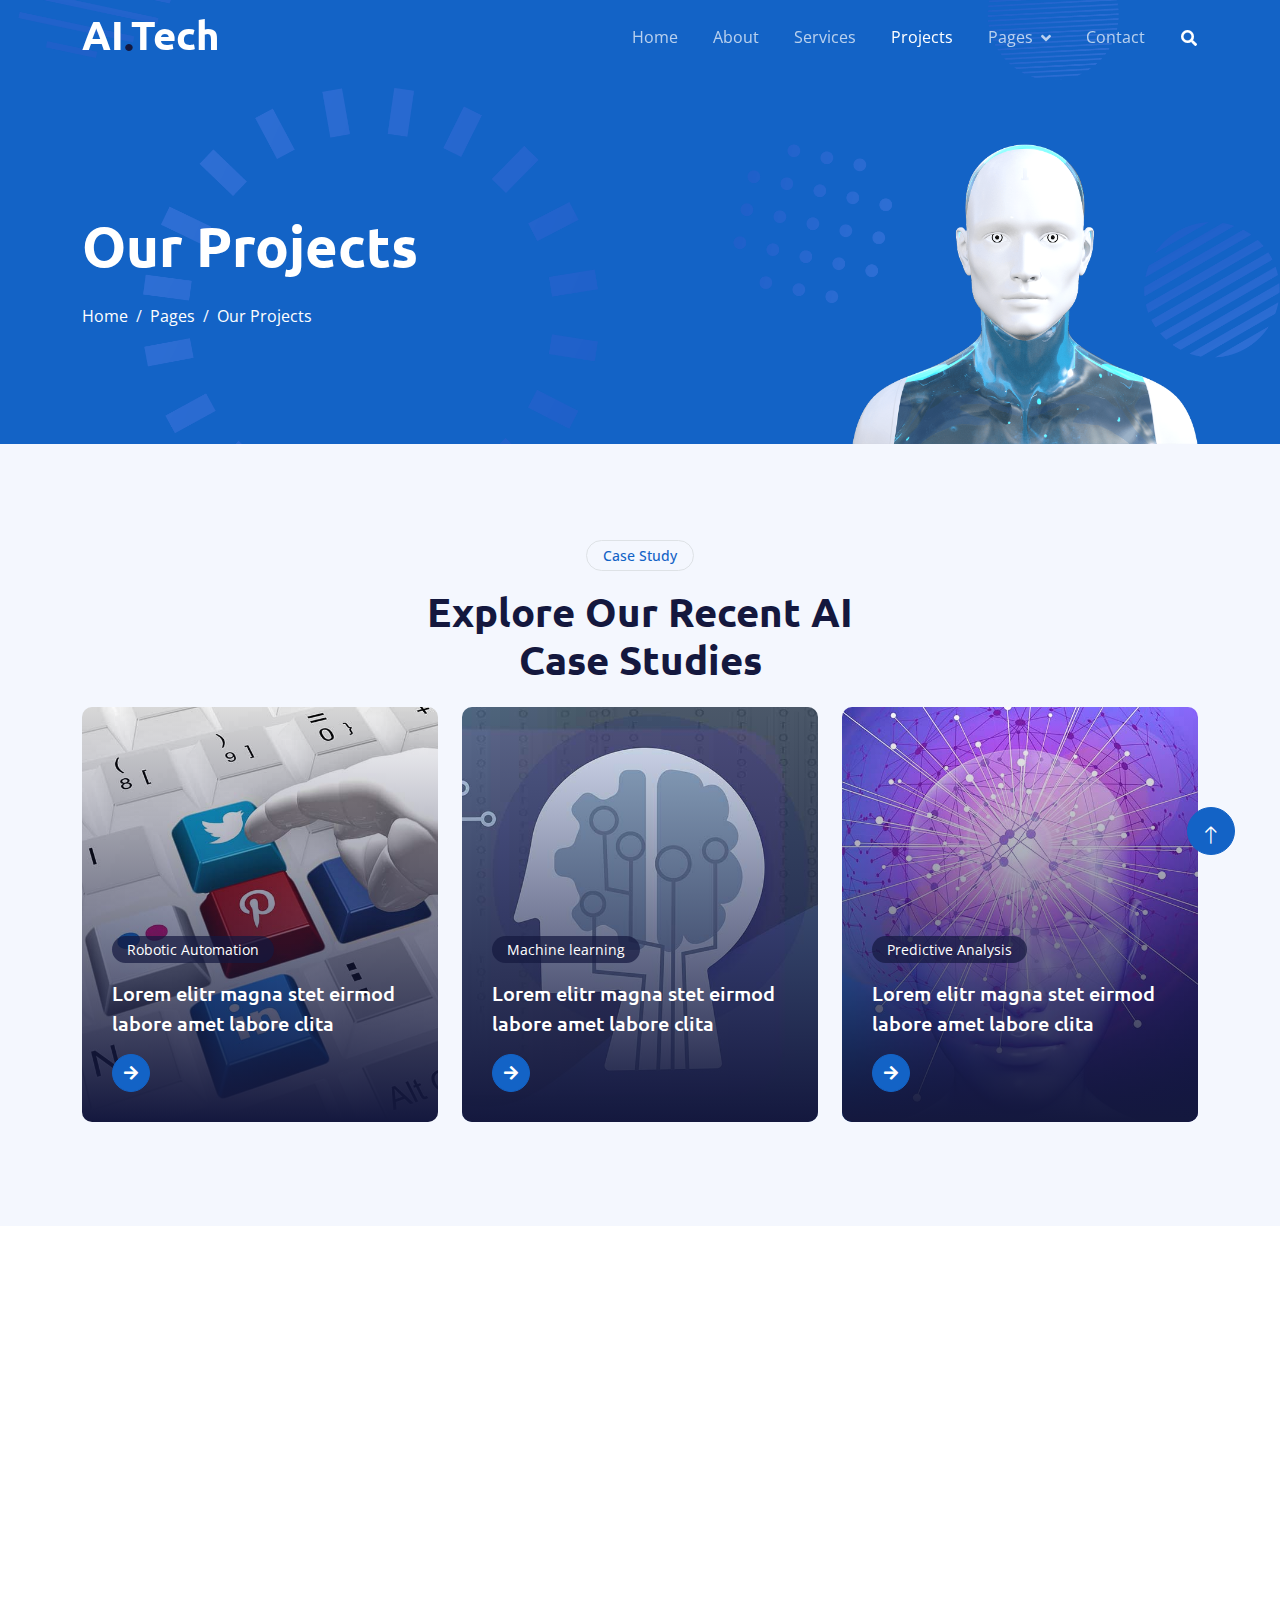
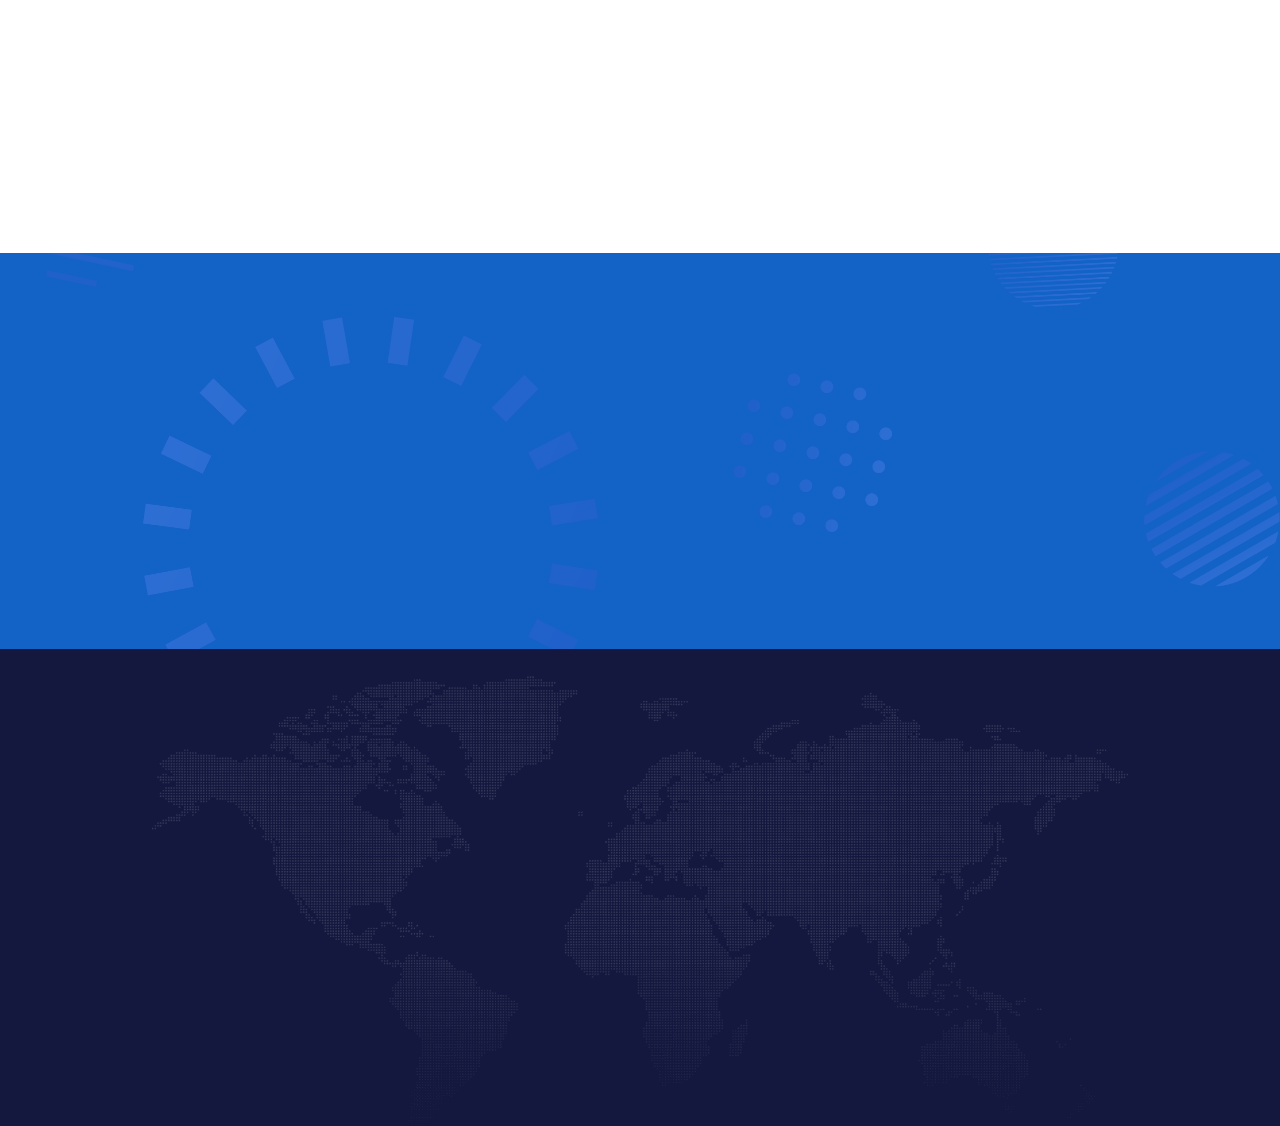
<file: TEMPLATE/project.html>
<!DOCTYPE html>
<html lang="en">

<head>
    <meta charset="utf-8">
    <title>AI.Tech - Artificial Intelligence HTML Template</title>
    <meta content="width=device-width, initial-scale=1.0" name="viewport">
    <meta content="" name="keywords">
    <meta content="" name="description">

    <!-- Favicon -->
    <link href="img/favicon.ico" rel="icon">

    <!-- Google Web Fonts -->
    <link rel="preconnect" href="https://fonts.googleapis.com">
    <link rel="preconnect" href="https://fonts.gstatic.com" crossorigin>
    <link href="https://fonts.googleapis.com/css2?family=Open+Sans:wght@400;600&family=Ubuntu:wght@500;700&display=swap"
        rel="stylesheet">

    <!-- Icon Font Stylesheet -->
    <link href="https://cdnjs.cloudflare.com/ajax/libs/font-awesome/5.10.0/css/all.min.css" rel="stylesheet">
    <link href="https://cdn.jsdelivr.net/npm/bootstrap-icons@1.4.1/font/bootstrap-icons.css" rel="stylesheet">

    <!-- Libraries Stylesheet -->
    <link href="lib/animate/animate.min.css" rel="stylesheet">
    <link href="lib/owlcarousel/assets/owl.carousel.min.css" rel="stylesheet">

    <!-- Customized Bootstrap Stylesheet -->
    <link href="css/bootstrap.min.css" rel="stylesheet">

    <!-- Template Stylesheet -->
    <link href="css/style.css" rel="stylesheet">
</head>

<body>
    <!-- Spinner Start -->
    <div id="spinner"
        class="show bg-white position-fixed translate-middle w-100 vh-100 top-50 start-50 d-flex align-items-center justify-content-center">
        <div class="spinner-grow text-primary" style="width: 3rem; height: 3rem;" role="status">
            <span class="sr-only">Loading...</span>
        </div>
    </div>
    <!-- Spinner End -->


    <!-- Navbar Start -->
    <div class="container-fluid sticky-top">
        <div class="container">
            <nav class="navbar navbar-expand-lg navbar-dark p-0">
                <a href="index.html" class="navbar-brand">
                    <h1 class="text-white">AI<span class="text-dark">.</span>Tech</h1>
                </a>
                <button type="button" class="navbar-toggler ms-auto me-0" data-bs-toggle="collapse"
                    data-bs-target="#navbarCollapse">
                    <span class="navbar-toggler-icon"></span>
                </button>
                <div class="collapse navbar-collapse" id="navbarCollapse">
                    <div class="navbar-nav ms-auto">
                        <a href="index.html" class="nav-item nav-link">Home</a>
                        <a href="about.html" class="nav-item nav-link">About</a>
                        <a href="service.html" class="nav-item nav-link">Services</a>
                        <a href="project.html" class="nav-item nav-link active">Projects</a>
                        <div class="nav-item dropdown">
                            <a href="#" class="nav-link dropdown-toggle" data-bs-toggle="dropdown">Pages</a>
                            <div class="dropdown-menu bg-light mt-2">
                                <a href="feature.html" class="dropdown-item">Features</a>
                                <a href="team.html" class="dropdown-item">Our Team</a>
                                <a href="faq.html" class="dropdown-item">FAQs</a>
                                <a href="testimonial.html" class="dropdown-item">Testimonial</a>
                                <a href="404.html" class="dropdown-item">404 Page</a>
                            </div>
                        </div>
                        <a href="contact.html" class="nav-item nav-link">Contact</a>
                    </div>
                    <butaton type="button" class="btn text-white p-0 d-none d-lg-block" data-bs-toggle="modal"
                        data-bs-target="#searchModal"><i class="fa fa-search"></i></butaton>
                </div>
            </nav>
        </div>
    </div>
    <!-- Navbar End -->


    <!-- Hero Start -->
    <div class="container-fluid pt-5 bg-primary hero-header">
        <div class="container pt-5">
            <div class="row g-5 pt-5">
                <div class="col-lg-6 align-self-center text-center text-lg-start mb-lg-5">
                    <h1 class="display-4 text-white mb-4 animated slideInRight">Our Projects</h1>
                    <nav aria-label="breadcrumb">
                        <ol class="breadcrumb justify-content-center justify-content-lg-start mb-0">
                            <li class="breadcrumb-item"><a class="text-white" href="#">Home</a></li>
                            <li class="breadcrumb-item"><a class="text-white" href="#">Pages</a></li>
                            <li class="breadcrumb-item text-white active" aria-current="page">Our Projects</li>
                        </ol>
                    </nav>
                </div>
                <div class="col-lg-6 align-self-end text-center text-lg-end">
                    <img class="img-fluid" src="img/hero-img.png" alt="" style="max-height: 300px;">
                </div>
            </div>
        </div>
    </div>
    <!-- Hero End -->


    <!-- Full Screen Search Start -->
    <div class="modal fade" id="searchModal" tabindex="-1">
        <div class="modal-dialog modal-fullscreen">
            <div class="modal-content" style="background: rgba(20, 24, 62, 0.7);">
                <div class="modal-header border-0">
                    <button type="button" class="btn btn-square bg-white btn-close" data-bs-dismiss="modal"
                        aria-label="Close"></button>
                </div>
                <div class="modal-body d-flex align-items-center justify-content-center">
                    <div class="input-group" style="max-width: 600px;">
                        <input type="text" class="form-control bg-transparent border-light p-3"
                            placeholder="Type search keyword">
                        <button class="btn btn-light px-4"><i class="bi bi-search"></i></button>
                    </div>
                </div>
            </div>
        </div>
    </div>
    <!-- Full Screen Search End -->


    <!-- Case Start -->
    <div class="container-fluid bg-light py-5">
        <div class="container py-5">
            <div class="mx-auto text-center wow fadeIn" data-wow-delay="0.1s" style="max-width: 500px;">
                <div class="btn btn-sm border rounded-pill text-primary px-3 mb-3">Case Study</div>
                <h1 class="mb-4">Explore Our Recent AI Case Studies</h1>
            </div>
            <div class="row g-4">
                <div class="col-lg-4 wow fadeIn" data-wow-delay="0.3s">
                    <div class="case-item position-relative overflow-hidden rounded mb-2">
                        <img class="img-fluid" src="img/project-1.jpg" alt="">
                        <a class="case-overlay text-decoration-none" href="">
                            <small>Robotic Automation</small>
                            <h5 class="lh-base text-white mb-3">Lorem elitr magna stet eirmod labore amet labore clita
                            </h5>
                            <span class="btn btn-square btn-primary"><i class="fa fa-arrow-right"></i></span>
                        </a>
                    </div>
                </div>
                <div class="col-lg-4 wow fadeIn" data-wow-delay="0.5s">
                    <div class="case-item position-relative overflow-hidden rounded mb-2">
                        <img class="img-fluid" src="img/project-2.jpg" alt="">
                        <a class="case-overlay text-decoration-none" href="">
                            <small>Machine learning</small>
                            <h5 class="lh-base text-white mb-3">Lorem elitr magna stet eirmod labore amet labore clita
                            </h5>
                            <span class="btn btn-square btn-primary"><i class="fa fa-arrow-right"></i></span>
                        </a>
                    </div>
                </div>
                <div class="col-lg-4 wow fadeIn" data-wow-delay="0.7s">
                    <div class="case-item position-relative overflow-hidden rounded mb-2">
                        <img class="img-fluid" src="img/project-3.jpg" alt="">
                        <a class="case-overlay text-decoration-none" href="">
                            <small>Predictive Analysis</small>
                            <h5 class="lh-base text-white mb-3">Lorem elitr magna stet eirmod labore amet labore clita
                            </h5>
                            <span class="btn btn-square btn-primary"><i class="fa fa-arrow-right"></i></span>
                        </a>
                    </div>
                </div>
            </div>
        </div>
    </div>
    <!-- Case End -->


    <!-- FAQs Start -->
    <div class="container-fluid py-5">
        <div class="container py-5">
            <div class="mx-auto text-center wow fadeIn" data-wow-delay="0.1s" style="max-width: 500px;">
                <div class="btn btn-sm border rounded-pill text-primary px-3 mb-3">Popular FAQs</div>
                <h1 class="mb-4">Frequently Asked Questions</h1>
            </div>
            <div class="row">
                <div class="col-lg-6">
                    <div class="accordion" id="accordionFAQ1">
                        <div class="accordion-item wow fadeIn" data-wow-delay="0.1s">
                            <h2 class="accordion-header" id="headingOne">
                                <button class="accordion-button collapsed" type="button" data-bs-toggle="collapse"
                                    data-bs-target="#collapseOne" aria-expanded="false" aria-controls="collapseOne">
                                    How to build a website?
                                </button>
                            </h2>
                            <div id="collapseOne" class="accordion-collapse collapse" aria-labelledby="headingOne"
                                data-bs-parent="#accordionFAQ1">
                                <div class="accordion-body">
                                    Dolor nonumy tempor elitr et rebum ipsum sit duo duo. Diam sed sed magna et magna diam aliquyam amet dolore ipsum erat duo. Sit rebum magna duo labore no diam.
                                </div>
                            </div>
                        </div>
                        <div class="accordion-item wow fadeIn" data-wow-delay="0.2s">
                            <h2 class="accordion-header" id="headingTwo">
                                <button class="accordion-button collapsed" type="button" data-bs-toggle="collapse"
                                    data-bs-target="#collapseTwo" aria-expanded="false" aria-controls="collapseTwo">
                                    How long will it take to get a new website?
                                </button>
                            </h2>
                            <div id="collapseTwo" class="accordion-collapse collapse" aria-labelledby="headingTwo"
                                data-bs-parent="#accordionFAQ1">
                                <div class="accordion-body">
                                    Dolor nonumy tempor elitr et rebum ipsum sit duo duo. Diam sed sed magna et magna diam aliquyam amet dolore ipsum erat duo. Sit rebum magna duo labore no diam.
                                </div>
                            </div>
                        </div>
                        <div class="accordion-item wow fadeIn" data-wow-delay="0.3s">
                            <h2 class="accordion-header" id="headingThree">
                                <button class="accordion-button collapsed" type="button" data-bs-toggle="collapse"
                                    data-bs-target="#collapseThree" aria-expanded="false" aria-controls="collapseThree">
                                    Do you only create HTML websites?
                                </button>
                            </h2>
                            <div id="collapseThree" class="accordion-collapse collapse" aria-labelledby="headingThree"
                                data-bs-parent="#accordionFAQ1">
                                <div class="accordion-body">
                                    Dolor nonumy tempor elitr et rebum ipsum sit duo duo. Diam sed sed magna et magna diam aliquyam amet dolore ipsum erat duo. Sit rebum magna duo labore no diam.
                                </div>
                            </div>
                        </div>
                        <div class="accordion-item wow fadeIn" data-wow-delay="0.4s">
                            <h2 class="accordion-header" id="headingFour">
                                <button class="accordion-button collapsed" type="button" data-bs-toggle="collapse"
                                    data-bs-target="#collapseFour" aria-expanded="true" aria-controls="collapseFour">
                                    Will my website be mobile-friendly?
                                </button>
                            </h2>
                            <div id="collapseFour" class="accordion-collapse collapse" aria-labelledby="headingFour"
                                data-bs-parent="#accordionFAQ1">
                                <div class="accordion-body">
                                    Dolor nonumy tempor elitr et rebum ipsum sit duo duo. Diam sed sed magna et magna diam aliquyam amet dolore ipsum erat duo. Sit rebum magna duo labore no diam.
                                </div>
                            </div>
                        </div>
                    </div>
                </div>
                <div class="col-lg-6">
                    <div class="accordion" id="accordionFAQ2">
                        <div class="accordion-item wow fadeIn" data-wow-delay="0.5s">
                            <h2 class="accordion-header" id="headingFive">
                                <button class="accordion-button collapsed" type="button" data-bs-toggle="collapse"
                                    data-bs-target="#collapseFive" aria-expanded="false" aria-controls="collapseFive">
                                    Will you maintain my site for me?
                                </button>
                            </h2>
                            <div id="collapseFive" class="accordion-collapse collapse" aria-labelledby="headingFive"
                                data-bs-parent="#accordionFAQ2">
                                <div class="accordion-body">
                                    Dolor nonumy tempor elitr et rebum ipsum sit duo duo. Diam sed sed magna et magna diam aliquyam amet dolore ipsum erat duo. Sit rebum magna duo labore no diam.
                                </div>
                            </div>
                        </div>
                        <div class="accordion-item wow fadeIn" data-wow-delay="0.6s">
                            <h2 class="accordion-header" id="headingSix">
                                <button class="accordion-button collapsed" type="button" data-bs-toggle="collapse"
                                    data-bs-target="#collapseSix" aria-expanded="false" aria-controls="collapseSix">
                                    I’m on a strict budget. Do you have any low cost options?
                                </button>
                            </h2>
                            <div id="collapseSix" class="accordion-collapse collapse" aria-labelledby="headingSix"
                                data-bs-parent="#accordionFAQ2">
                                <div class="accordion-body">
                                    Dolor nonumy tempor elitr et rebum ipsum sit duo duo. Diam sed sed magna et magna diam aliquyam amet dolore ipsum erat duo. Sit rebum magna duo labore no diam.
                                </div>
                            </div>
                        </div>
                        <div class="accordion-item wow fadeIn" data-wow-delay="0.7s">
                            <h2 class="accordion-header" id="headingSeven">
                                <button class="accordion-button collapsed" type="button" data-bs-toggle="collapse"
                                    data-bs-target="#collapseSeven" aria-expanded="false" aria-controls="collapseSeven">
                                    Will you maintain my site for me?
                                </button>
                            </h2>
                            <div id="collapseSeven" class="accordion-collapse collapse" aria-labelledby="headingSeven"
                                data-bs-parent="#accordionFAQ2">
                                <div class="accordion-body">
                                    Dolor nonumy tempor elitr et rebum ipsum sit duo duo. Diam sed sed magna et magna diam aliquyam amet dolore ipsum erat duo. Sit rebum magna duo labore no diam.
                                </div>
                            </div>
                        </div>
                        <div class="accordion-item wow fadeIn" data-wow-delay="0.8s">
                            <h2 class="accordion-header" id="headingEight">
                                <button class="accordion-button collapsed" type="button" data-bs-toggle="collapse"
                                    data-bs-target="#collapseEight" aria-expanded="false" aria-controls="collapseEight">
                                    I’m on a strict budget. Do you have any low cost options?
                                </button>
                            </h2>
                            <div id="collapseEight" class="accordion-collapse collapse" aria-labelledby="headingEight"
                                data-bs-parent="#accordionFAQ2">
                                <div class="accordion-body">
                                    Dolor nonumy tempor elitr et rebum ipsum sit duo duo. Diam sed sed magna et magna diam aliquyam amet dolore ipsum erat duo. Sit rebum magna duo labore no diam.
                                </div>
                            </div>
                        </div>
                    </div>
                </div>
            </div>
        </div>
    </div>
    <!-- FAQs Start -->


    <!-- Newsletter Start -->
    <div class="container-fluid bg-primary newsletter py-5">
        <div class="container">
            <div class="row g-5 align-items-center">
                <div class="col-md-5 ps-lg-0 pt-5 pt-md-0 text-start wow fadeIn" data-wow-delay="0.3s">
                    <img class="img-fluid" src="img/newsletter.png" alt="">
                </div>
                <div class="col-md-7 py-5 newsletter-text wow fadeIn" data-wow-delay="0.5s">
                    <div class="btn btn-sm border rounded-pill text-white px-3 mb-3">Newsletter</div>
                    <h1 class="text-white mb-4">Let's subscribe the newsletter</h1>
                    <div class="position-relative w-100 mt-3 mb-2">
                        <input class="form-control border-0 rounded-pill w-100 ps-4 pe-5" type="text"
                            placeholder="Enter Your Email" style="height: 48px;">
                        <button type="button" class="btn shadow-none position-absolute top-0 end-0 mt-1 me-2"><i
                                class="fa fa-paper-plane text-primary fs-4"></i></button>
                    </div>
                    <small class="text-white-50">Diam sed sed dolor stet amet eirmod</small>
                </div>
            </div>
        </div>
    </div>
    <!-- Newsletter End -->


    <!-- Footer Start -->
    <div class="container-fluid bg-dark text-white-50 footer pt-5">
        <div class="container py-5">
            <div class="row g-5">
                <div class="col-md-6 col-lg-3 wow fadeIn" data-wow-delay="0.1s">
                    <a href="index.html" class="d-inline-block mb-3">
                        <h1 class="text-white">AI<span class="text-primary">.</span>Tech</h1>
                    </a>
                    <p class="mb-0">Tempor erat elitr rebum at clita. Diam dolor diam ipsum et tempor sit. Aliqu diam
                        amet diam et eos labore. Clita erat ipsum et lorem et sit, sed stet no labore lorem sit. Sanctus
                        clita duo justo et tempor</p>
                </div>
                <div class="col-md-6 col-lg-3 wow fadeIn" data-wow-delay="0.3s">
                    <h5 class="text-white mb-4">Get In Touch</h5>
                    <p><i class="fa fa-map-marker-alt me-3"></i>123 Street, New York, USA</p>
                    <p><i class="fa fa-phone-alt me-3"></i>+012 345 67890</p>
                    <p><i class="fa fa-envelope me-3"></i>info@example.com</p>
                    <div class="d-flex pt-2">
                        <a class="btn btn-outline-light btn-social" href=""><i class="fab fa-twitter"></i></a>
                        <a class="btn btn-outline-light btn-social" href=""><i class="fab fa-facebook-f"></i></a>
                        <a class="btn btn-outline-light btn-social" href=""><i class="fab fa-youtube"></i></a>
                        <a class="btn btn-outline-light btn-social" href=""><i class="fab fa-instagram"></i></a>
                        <a class="btn btn-outline-light btn-social" href=""><i class="fab fa-linkedin-in"></i></a>
                    </div>
                </div>
                <div class="col-md-6 col-lg-3 wow fadeIn" data-wow-delay="0.5s">
                    <h5 class="text-white mb-4">Popular Link</h5>
                    <a class="btn btn-link" href="">About Us</a>
                    <a class="btn btn-link" href="">Contact Us</a>
                    <a class="btn btn-link" href="">Privacy Policy</a>
                    <a class="btn btn-link" href="">Terms & Condition</a>
                    <a class="btn btn-link" href="">Career</a>
                </div>
                <div class="col-md-6 col-lg-3 wow fadeIn" data-wow-delay="0.7s">
                    <h5 class="text-white mb-4">Our Services</h5>
                    <a class="btn btn-link" href="">Robotic Automation</a>
                    <a class="btn btn-link" href="">Machine learning</a>
                    <a class="btn btn-link" href="">Predictive Analysis</a>
                    <a class="btn btn-link" href="">Data Science</a>
                    <a class="btn btn-link" href="">Robot Technology</a>
                </div>
            </div>
        </div>
        <div class="container wow fadeIn" data-wow-delay="0.1s">
            <div class="copyright">
                <div class="row">
                    <div class="col-md-6 text-center text-md-start mb-3 mb-md-0">
                        &copy; <a class="border-bottom" href="#">Your Site Name</a>, All Right Reserved.

                        <!--/*** This template is free as long as you keep the footer author’s credit link/attribution link/backlink. If you'd like to use the template without the footer author’s credit link/attribution link/backlink, you can purchase the Credit Removal License from "https://htmlcodex.com/credit-removal". Thank you for your support. ***/-->
                        Designed By <a class="border-bottom" href="https://htmlcodex.com">HTML Codex</a> Distributed By <a class="border-bottom" href="https://themewagon.com">ThemeWagon</a>
                    </div>
                    <div class="col-md-6 text-center text-md-end">
                        <div class="footer-menu">
                            <a href="">Home</a>
                            <a href="">Cookies</a>
                            <a href="">Help</a>
                            <a href="">FAQs</a>
                        </div>
                    </div>
                </div>
            </div>
        </div>
    </div>
    <!-- Footer End -->


    <!-- Back to Top -->
    <a href="#" class="btn btn-lg btn-primary btn-lg-square back-to-top pt-2"><i class="bi bi-arrow-up"></i></a>


    <!-- JavaScript Libraries -->
    <script src="https://ajax.googleapis.com/ajax/libs/jquery/3.6.1/jquery.min.js"></script>
    <script src="https://cdn.jsdelivr.net/npm/bootstrap@5.0.0/dist/js/bootstrap.bundle.min.js"></script>
    <script src="lib/wow/wow.min.js"></script>
    <script src="lib/easing/easing.min.js"></script>
    <script src="lib/waypoints/waypoints.min.js"></script>
    <script src="lib/counterup/counterup.min.js"></script>
    <script src="lib/owlcarousel/owl.carousel.min.js"></script>

    <!-- Template Javascript -->
    <script src="js/main.js"></script>
</body>

</html>
</file>
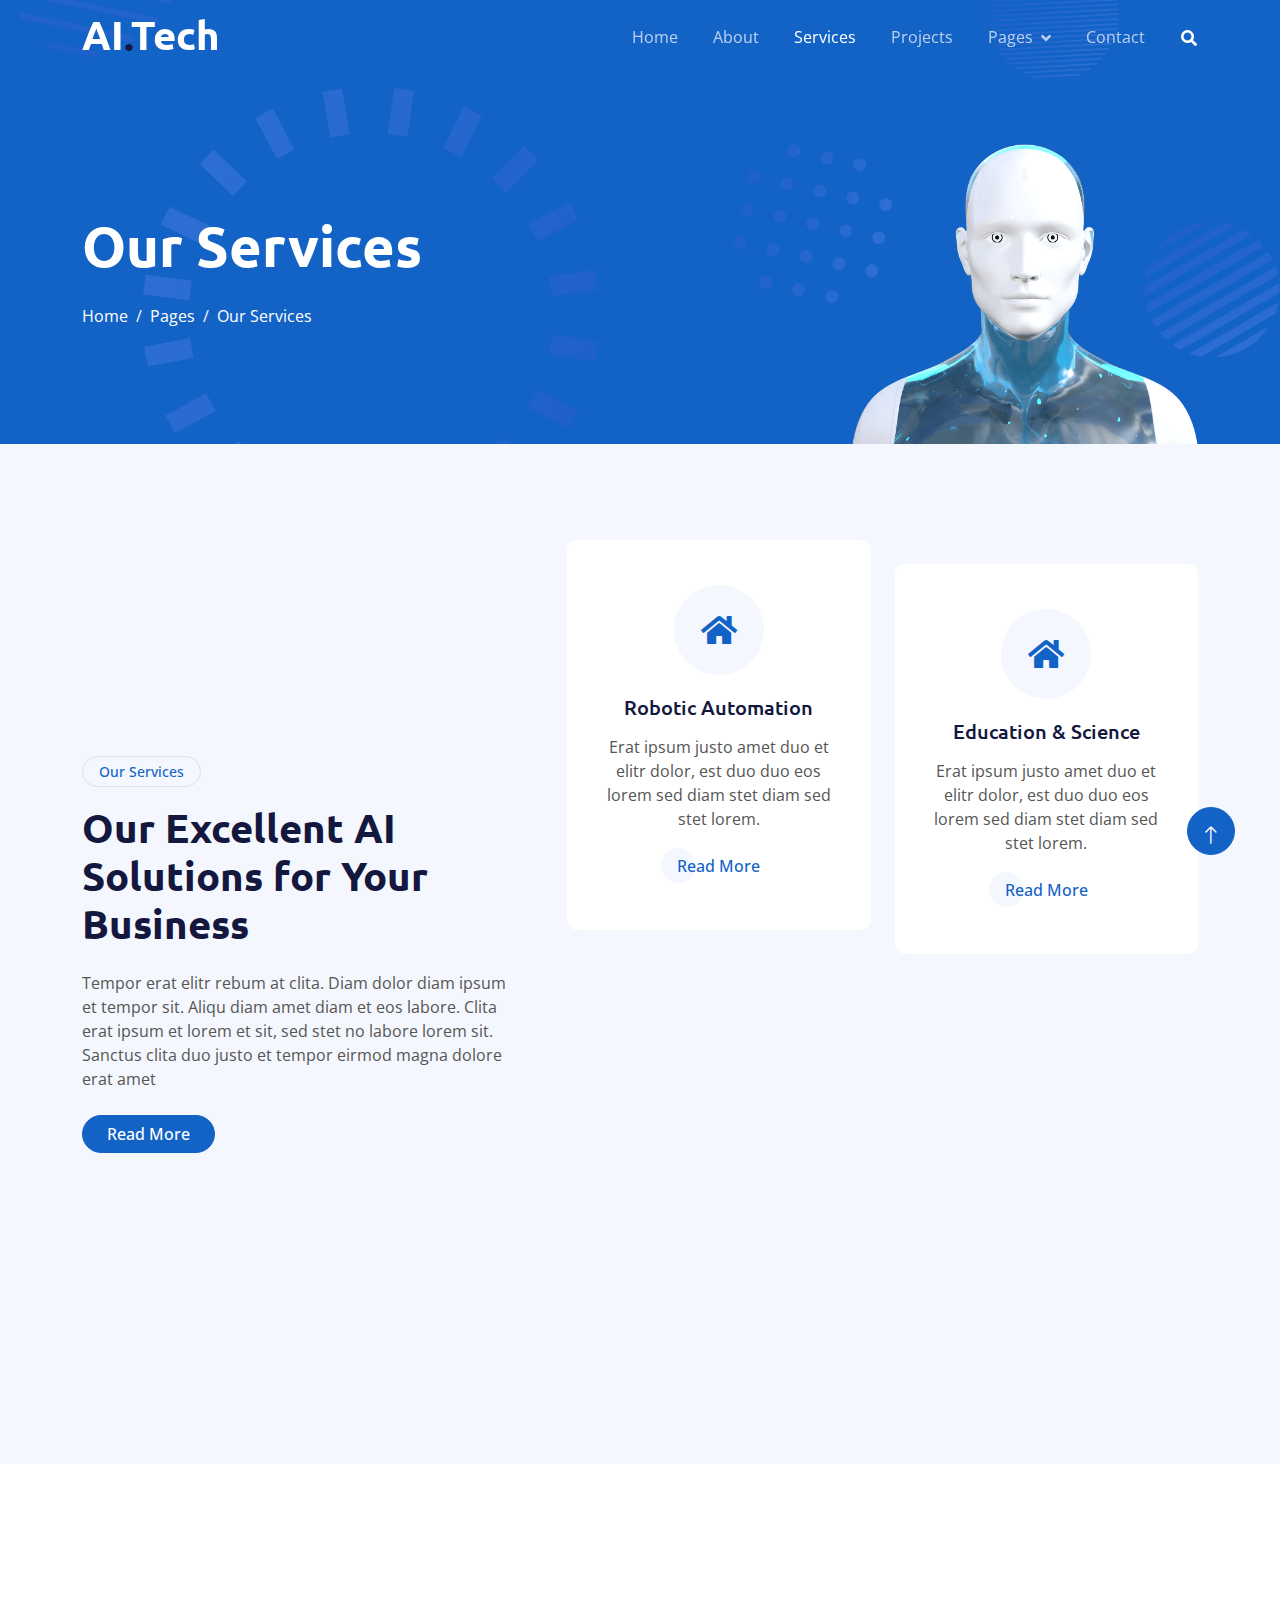
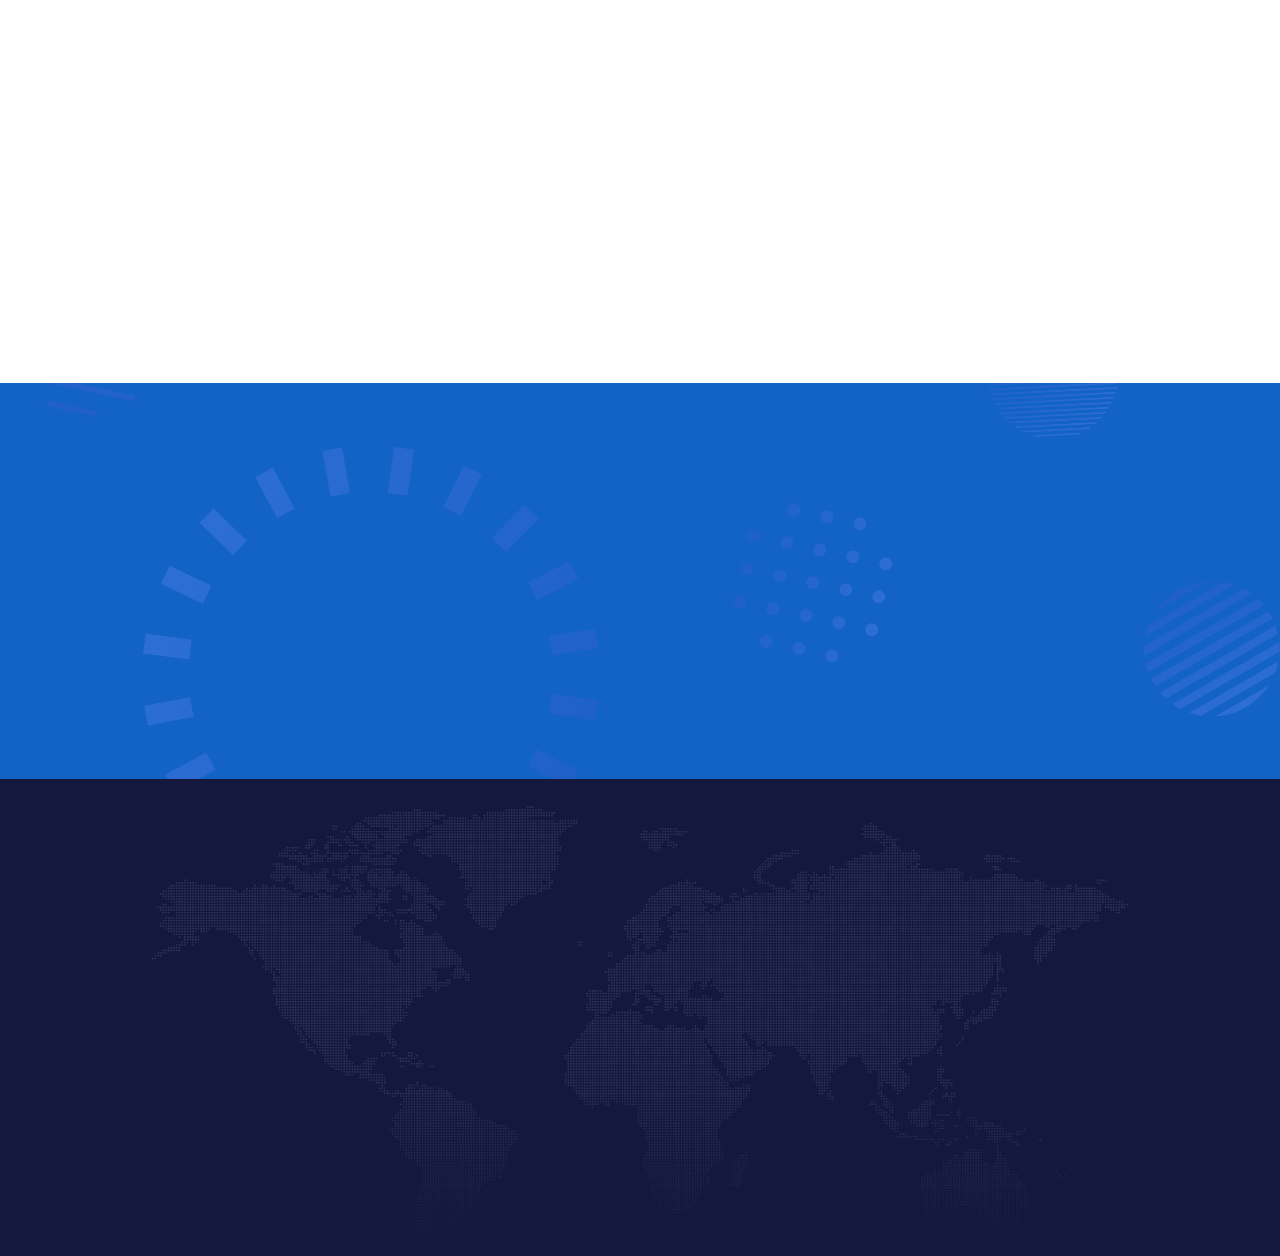
<file: TEMPLATE/service.html>
<!DOCTYPE html>
<html lang="en">

<head>
    <meta charset="utf-8">
    <title>AI.Tech - Artificial Intelligence HTML Template</title>
    <meta content="width=device-width, initial-scale=1.0" name="viewport">
    <meta content="" name="keywords">
    <meta content="" name="description">

    <!-- Favicon -->
    <link href="img/favicon.ico" rel="icon">

    <!-- Google Web Fonts -->
    <link rel="preconnect" href="https://fonts.googleapis.com">
    <link rel="preconnect" href="https://fonts.gstatic.com" crossorigin>
    <link href="https://fonts.googleapis.com/css2?family=Open+Sans:wght@400;600&family=Ubuntu:wght@500;700&display=swap"
        rel="stylesheet">

    <!-- Icon Font Stylesheet -->
    <link href="https://cdnjs.cloudflare.com/ajax/libs/font-awesome/5.10.0/css/all.min.css" rel="stylesheet">
    <link href="https://cdn.jsdelivr.net/npm/bootstrap-icons@1.4.1/font/bootstrap-icons.css" rel="stylesheet">

    <!-- Libraries Stylesheet -->
    <link href="lib/animate/animate.min.css" rel="stylesheet">
    <link href="lib/owlcarousel/assets/owl.carousel.min.css" rel="stylesheet">

    <!-- Customized Bootstrap Stylesheet -->
    <link href="css/bootstrap.min.css" rel="stylesheet">

    <!-- Template Stylesheet -->
    <link href="css/style.css" rel="stylesheet">
</head>

<body>
    <!-- Spinner Start -->
    <div id="spinner"
        class="show bg-white position-fixed translate-middle w-100 vh-100 top-50 start-50 d-flex align-items-center justify-content-center">
        <div class="spinner-grow text-primary" style="width: 3rem; height: 3rem;" role="status">
            <span class="sr-only">Loading...</span>
        </div>
    </div>
    <!-- Spinner End -->


    <!-- Navbar Start -->
    <div class="container-fluid sticky-top">
        <div class="container">
            <nav class="navbar navbar-expand-lg navbar-dark p-0">
                <a href="index.html" class="navbar-brand">
                    <h1 class="text-white">AI<span class="text-dark">.</span>Tech</h1>
                </a>
                <button type="button" class="navbar-toggler ms-auto me-0" data-bs-toggle="collapse"
                    data-bs-target="#navbarCollapse">
                    <span class="navbar-toggler-icon"></span>
                </button>
                <div class="collapse navbar-collapse" id="navbarCollapse">
                    <div class="navbar-nav ms-auto">
                        <a href="index.html" class="nav-item nav-link">Home</a>
                        <a href="about.html" class="nav-item nav-link">About</a>
                        <a href="service.html" class="nav-item nav-link active">Services</a>
                        <a href="project.html" class="nav-item nav-link">Projects</a>
                        <div class="nav-item dropdown">
                            <a href="#" class="nav-link dropdown-toggle" data-bs-toggle="dropdown">Pages</a>
                            <div class="dropdown-menu bg-light mt-2">
                                <a href="feature.html" class="dropdown-item">Features</a>
                                <a href="team.html" class="dropdown-item">Our Team</a>
                                <a href="faq.html" class="dropdown-item">FAQs</a>
                                <a href="testimonial.html" class="dropdown-item">Testimonial</a>
                                <a href="404.html" class="dropdown-item">404 Page</a>
                            </div>
                        </div>
                        <a href="contact.html" class="nav-item nav-link">Contact</a>
                    </div>
                    <butaton type="button" class="btn text-white p-0 d-none d-lg-block" data-bs-toggle="modal"
                        data-bs-target="#searchModal"><i class="fa fa-search"></i></butaton>
                </div>
            </nav>
        </div>
    </div>
    <!-- Navbar End -->


    <!-- Hero Start -->
    <div class="container-fluid pt-5 bg-primary hero-header">
        <div class="container pt-5">
            <div class="row g-5 pt-5">
                <div class="col-lg-6 align-self-center text-center text-lg-start mb-lg-5">
                    <h1 class="display-4 text-white mb-4 animated slideInRight">Our Services</h1>
                    <nav aria-label="breadcrumb">
                        <ol class="breadcrumb justify-content-center justify-content-lg-start mb-0">
                            <li class="breadcrumb-item"><a class="text-white" href="#">Home</a></li>
                            <li class="breadcrumb-item"><a class="text-white" href="#">Pages</a></li>
                            <li class="breadcrumb-item text-white active" aria-current="page">Our Services</li>
                        </ol>
                    </nav>
                </div>
                <div class="col-lg-6 align-self-end text-center text-lg-end">
                    <img class="img-fluid" src="img/hero-img.png" alt="" style="max-height: 300px;">
                </div>
            </div>
        </div>
    </div>
    <!-- Hero End -->


    <!-- Full Screen Search Start -->
    <div class="modal fade" id="searchModal" tabindex="-1">
        <div class="modal-dialog modal-fullscreen">
            <div class="modal-content" style="background: rgba(20, 24, 62, 0.7);">
                <div class="modal-header border-0">
                    <button type="button" class="btn btn-square bg-white btn-close" data-bs-dismiss="modal"
                        aria-label="Close"></button>
                </div>
                <div class="modal-body d-flex align-items-center justify-content-center">
                    <div class="input-group" style="max-width: 600px;">
                        <input type="text" class="form-control bg-transparent border-light p-3"
                            placeholder="Type search keyword">
                        <button class="btn btn-light px-4"><i class="bi bi-search"></i></button>
                    </div>
                </div>
            </div>
        </div>
    </div>
    <!-- Full Screen Search End -->


    <!-- Service Start -->
    <div class="container-fluid bg-light py-5">
        <div class="container py-5">
            <div class="row g-5 align-items-center">
                <div class="col-lg-5 wow fadeIn" data-wow-delay="0.1s">
                    <div class="btn btn-sm border rounded-pill text-primary px-3 mb-3">Our Services</div>
                    <h1 class="mb-4">Our Excellent AI Solutions for Your Business</h1>
                    <p class="mb-4">Tempor erat elitr rebum at clita. Diam dolor diam ipsum et tempor sit. Aliqu diam
                        amet diam et eos labore. Clita erat ipsum et lorem et sit, sed stet no labore lorem sit. Sanctus
                        clita duo justo et tempor eirmod magna dolore erat amet</p>
                    <a class="btn btn-primary rounded-pill px-4" href="">Read More</a>
                </div>
                <div class="col-lg-7">
                    <div class="row g-4">
                        <div class="col-md-6">
                            <div class="row g-4">
                                <div class="col-12 wow fadeIn" data-wow-delay="0.1s">
                                    <div class="service-item d-flex flex-column justify-content-center text-center rounded">
                                        <div class="service-icon btn-square">
                                            <i class="fa fa-home fa-2x"></i>
                                        </div>
                                        <h5 class="mb-3">Robotic Automation</h5>
                                        <p>Erat ipsum justo amet duo et elitr dolor, est duo duo eos lorem sed diam stet
                                            diam sed stet lorem.</p>
                                        <a class="btn px-3 mt-auto mx-auto" href="">Read More</a>
                                    </div>
                                </div>
                                <div class="col-12 wow fadeIn" data-wow-delay="0.5s">
                                    <div class="service-item d-flex flex-column justify-content-center text-center rounded">
                                        <div class="service-icon btn-square">
                                            <i class="fa fa-home fa-2x"></i>
                                        </div>
                                        <h5 class="mb-3">Machine learning</h5>
                                        <p>Erat ipsum justo amet duo et elitr dolor, est duo duo eos lorem sed diam stet
                                            diam sed stet lorem.</p>
                                        <a class="btn px-3 mt-auto mx-auto" href="">Read More</a>
                                    </div>
                                </div>
                            </div>
                        </div>
                        <div class="col-md-6 pt-md-4">
                            <div class="row g-4">
                                <div class="col-12 wow fadeIn" data-wow-delay="0.3s">
                                    <div class="service-item d-flex flex-column justify-content-center text-center rounded">
                                        <div class="service-icon btn-square">
                                            <i class="fa fa-home fa-2x"></i>
                                        </div>
                                        <h5 class="mb-3">Education & Science</h5>
                                        <p>Erat ipsum justo amet duo et elitr dolor, est duo duo eos lorem sed diam stet
                                            diam sed stet lorem.</p>
                                        <a class="btn px-3 mt-auto mx-auto" href="">Read More</a>
                                    </div>
                                </div>
                                <div class="col-12 wow fadeIn" data-wow-delay="0.7s">
                                    <div class="service-item d-flex flex-column justify-content-center text-center rounded">
                                        <div class="service-icon btn-square">
                                            <i class="fa fa-home fa-2x"></i>
                                        </div>
                                        <h5 class="mb-3">Predictive Analysis</h5>
                                        <p>Erat ipsum justo amet duo et elitr dolor, est duo duo eos lorem sed diam stet
                                            diam sed stet lorem.</p>
                                        <a class="btn px-3 mt-auto mx-auto" href="">Read More</a>
                                    </div>
                                </div>
                            </div>
                        </div>
                    </div>
                </div>
            </div>
        </div>
    </div>
    <!-- Service End -->


    <!-- Testimonial Start -->
    <div class="container-xxl py-5">
        <div class="container py-5">
            <div class="row g-5">
                <div class="col-lg-5 wow fadeIn" data-wow-delay="0.1s">
                    <div class="btn btn-sm border rounded-pill text-primary px-3 mb-3">Testimonial</div>
                    <h1 class="mb-4">What Say Our Clients!</h1>
                    <p class="mb-4">Tempor erat elitr rebum at clita. Diam dolor diam ipsum et tempor sit. Aliqu diam
                        amet diam et eos labore. Clita erat ipsum et lorem et sit, sed stet no labore lorem sit. Sanctus
                        clita duo justo et tempor eirmod magna dolore erat amet</p>
                    <a class="btn btn-primary rounded-pill px-4" href="">Read More</a>
                </div>
                <div class="col-lg-7 wow fadeIn" data-wow-delay="0.5s">
                    <div class="owl-carousel testimonial-carousel border-start border-primary">
                        <div class="testimonial-item ps-5">
                            <i class="fa fa-quote-left fa-2x text-primary mb-3"></i>
                            <p class="fs-4">Aliqu diam amet diam et eos labore. Clita erat ipsum et lorem et sit, sed stet no labore lorem sit. Sanctus clita duo justo et tempor eirmod magna dolore erat amet</p>
                            <div class="d-flex align-items-center">
                                <img class="img-fluid flex-shrink-0 rounded-circle" src="img/testimonial-1.jpg"
                                    style="width: 60px; height: 60px;">
                                <div class="ps-3">
                                    <h5 class="mb-1">Client Name</h5>
                                    <span>Profession</span>
                                </div>
                            </div>
                        </div>
                        <div class="testimonial-item ps-5">
                            <i class="fa fa-quote-left fa-2x text-primary mb-3"></i>
                            <p class="fs-4">Aliqu diam amet diam et eos labore. Clita erat ipsum et lorem et sit, sed stet no labore lorem sit. Sanctus clita duo justo et tempor eirmod magna dolore erat amet</p>
                            <div class="d-flex align-items-center">
                                <img class="img-fluid flex-shrink-0 rounded-circle" src="img/testimonial-2.jpg"
                                    style="width: 60px; height: 60px;">
                                <div class="ps-3">
                                    <h5 class="mb-1">Client Name</h5>
                                    <span>Profession</span>
                                </div>
                            </div>
                        </div>
                        <div class="testimonial-item ps-5">
                            <i class="fa fa-quote-left fa-2x text-primary mb-3"></i>
                            <p class="fs-4">Aliqu diam amet diam et eos labore. Clita erat ipsum et lorem et sit, sed stet no labore lorem sit. Sanctus clita duo justo et tempor eirmod magna dolore erat amet</p>
                            <div class="d-flex align-items-center">
                                <img class="img-fluid flex-shrink-0 rounded-circle" src="img/testimonial-3.jpg"
                                    style="width: 60px; height: 60px;">
                                <div class="ps-3">
                                    <h5 class="mb-1">Client Name</h5>
                                    <span>Profession</span>
                                </div>
                            </div>
                        </div>
                    </div>
                </div>
            </div>
        </div>
    </div>
    <!-- Testimonial End -->


    <!-- Newsletter Start -->
    <div class="container-fluid bg-primary newsletter py-5">
        <div class="container">
            <div class="row g-5 align-items-center">
                <div class="col-md-5 ps-lg-0 pt-5 pt-md-0 text-start wow fadeIn" data-wow-delay="0.3s">
                    <img class="img-fluid" src="img/newsletter.png" alt="">
                </div>
                <div class="col-md-7 py-5 newsletter-text wow fadeIn" data-wow-delay="0.5s">
                    <div class="btn btn-sm border rounded-pill text-white px-3 mb-3">Newsletter</div>
                    <h1 class="text-white mb-4">Let's subscribe the newsletter</h1>
                    <div class="position-relative w-100 mt-3 mb-2">
                        <input class="form-control border-0 rounded-pill w-100 ps-4 pe-5" type="text"
                            placeholder="Enter Your Email" style="height: 48px;">
                        <button type="button" class="btn shadow-none position-absolute top-0 end-0 mt-1 me-2"><i
                                class="fa fa-paper-plane text-primary fs-4"></i></button>
                    </div>
                    <small class="text-white-50">Diam sed sed dolor stet amet eirmod</small>
                </div>
            </div>
        </div>
    </div>
    <!-- Newsletter End -->


    <!-- Footer Start -->
    <div class="container-fluid bg-dark text-white-50 footer pt-5">
        <div class="container py-5">
            <div class="row g-5">
                <div class="col-md-6 col-lg-3 wow fadeIn" data-wow-delay="0.1s">
                    <a href="index.html" class="d-inline-block mb-3">
                        <h1 class="text-white">AI<span class="text-primary">.</span>Tech</h1>
                    </a>
                    <p class="mb-0">Tempor erat elitr rebum at clita. Diam dolor diam ipsum et tempor sit. Aliqu diam
                        amet diam et eos labore. Clita erat ipsum et lorem et sit, sed stet no labore lorem sit. Sanctus
                        clita duo justo et tempor</p>
                </div>
                <div class="col-md-6 col-lg-3 wow fadeIn" data-wow-delay="0.3s">
                    <h5 class="text-white mb-4">Get In Touch</h5>
                    <p><i class="fa fa-map-marker-alt me-3"></i>123 Street, New York, USA</p>
                    <p><i class="fa fa-phone-alt me-3"></i>+012 345 67890</p>
                    <p><i class="fa fa-envelope me-3"></i>info@example.com</p>
                    <div class="d-flex pt-2">
                        <a class="btn btn-outline-light btn-social" href=""><i class="fab fa-twitter"></i></a>
                        <a class="btn btn-outline-light btn-social" href=""><i class="fab fa-facebook-f"></i></a>
                        <a class="btn btn-outline-light btn-social" href=""><i class="fab fa-youtube"></i></a>
                        <a class="btn btn-outline-light btn-social" href=""><i class="fab fa-instagram"></i></a>
                        <a class="btn btn-outline-light btn-social" href=""><i class="fab fa-linkedin-in"></i></a>
                    </div>
                </div>
                <div class="col-md-6 col-lg-3 wow fadeIn" data-wow-delay="0.5s">
                    <h5 class="text-white mb-4">Popular Link</h5>
                    <a class="btn btn-link" href="">About Us</a>
                    <a class="btn btn-link" href="">Contact Us</a>
                    <a class="btn btn-link" href="">Privacy Policy</a>
                    <a class="btn btn-link" href="">Terms & Condition</a>
                    <a class="btn btn-link" href="">Career</a>
                </div>
                <div class="col-md-6 col-lg-3 wow fadeIn" data-wow-delay="0.7s">
                    <h5 class="text-white mb-4">Our Services</h5>
                    <a class="btn btn-link" href="">Robotic Automation</a>
                    <a class="btn btn-link" href="">Machine learning</a>
                    <a class="btn btn-link" href="">Predictive Analysis</a>
                    <a class="btn btn-link" href="">Data Science</a>
                    <a class="btn btn-link" href="">Robot Technology</a>
                </div>
            </div>
        </div>
        <div class="container wow fadeIn" data-wow-delay="0.1s">
            <div class="copyright">
                <div class="row">
                    <div class="col-md-6 text-center text-md-start mb-3 mb-md-0">
                        &copy; <a class="border-bottom" href="#">Your Site Name</a>, All Right Reserved.

                        <!--/*** This template is free as long as you keep the footer author’s credit link/attribution link/backlink. If you'd like to use the template without the footer author’s credit link/attribution link/backlink, you can purchase the Credit Removal License from "https://htmlcodex.com/credit-removal". Thank you for your support. ***/-->
                        Designed By <a class="border-bottom" href="https://htmlcodex.com">HTML Codex</a> Distributed By <a class="border-bottom" href="https://themewagon.com">ThemeWagon</a>
                    </div>
                    <div class="col-md-6 text-center text-md-end">
                        <div class="footer-menu">
                            <a href="">Home</a>
                            <a href="">Cookies</a>
                            <a href="">Help</a>
                            <a href="">FAQs</a>
                        </div>
                    </div>
                </div>
            </div>
        </div>
    </div>
    <!-- Footer End -->


    <!-- Back to Top -->
    <a href="#" class="btn btn-lg btn-primary btn-lg-square back-to-top pt-2"><i class="bi bi-arrow-up"></i></a>


    <!-- JavaScript Libraries -->
    <script src="https://ajax.googleapis.com/ajax/libs/jquery/3.6.1/jquery.min.js"></script>
    <script src="https://cdn.jsdelivr.net/npm/bootstrap@5.0.0/dist/js/bootstrap.bundle.min.js"></script>
    <script src="lib/wow/wow.min.js"></script>
    <script src="lib/easing/easing.min.js"></script>
    <script src="lib/waypoints/waypoints.min.js"></script>
    <script src="lib/counterup/counterup.min.js"></script>
    <script src="lib/owlcarousel/owl.carousel.min.js"></script>

    <!-- Template Javascript -->
    <script src="js/main.js"></script>
</body>

</html>
</file>
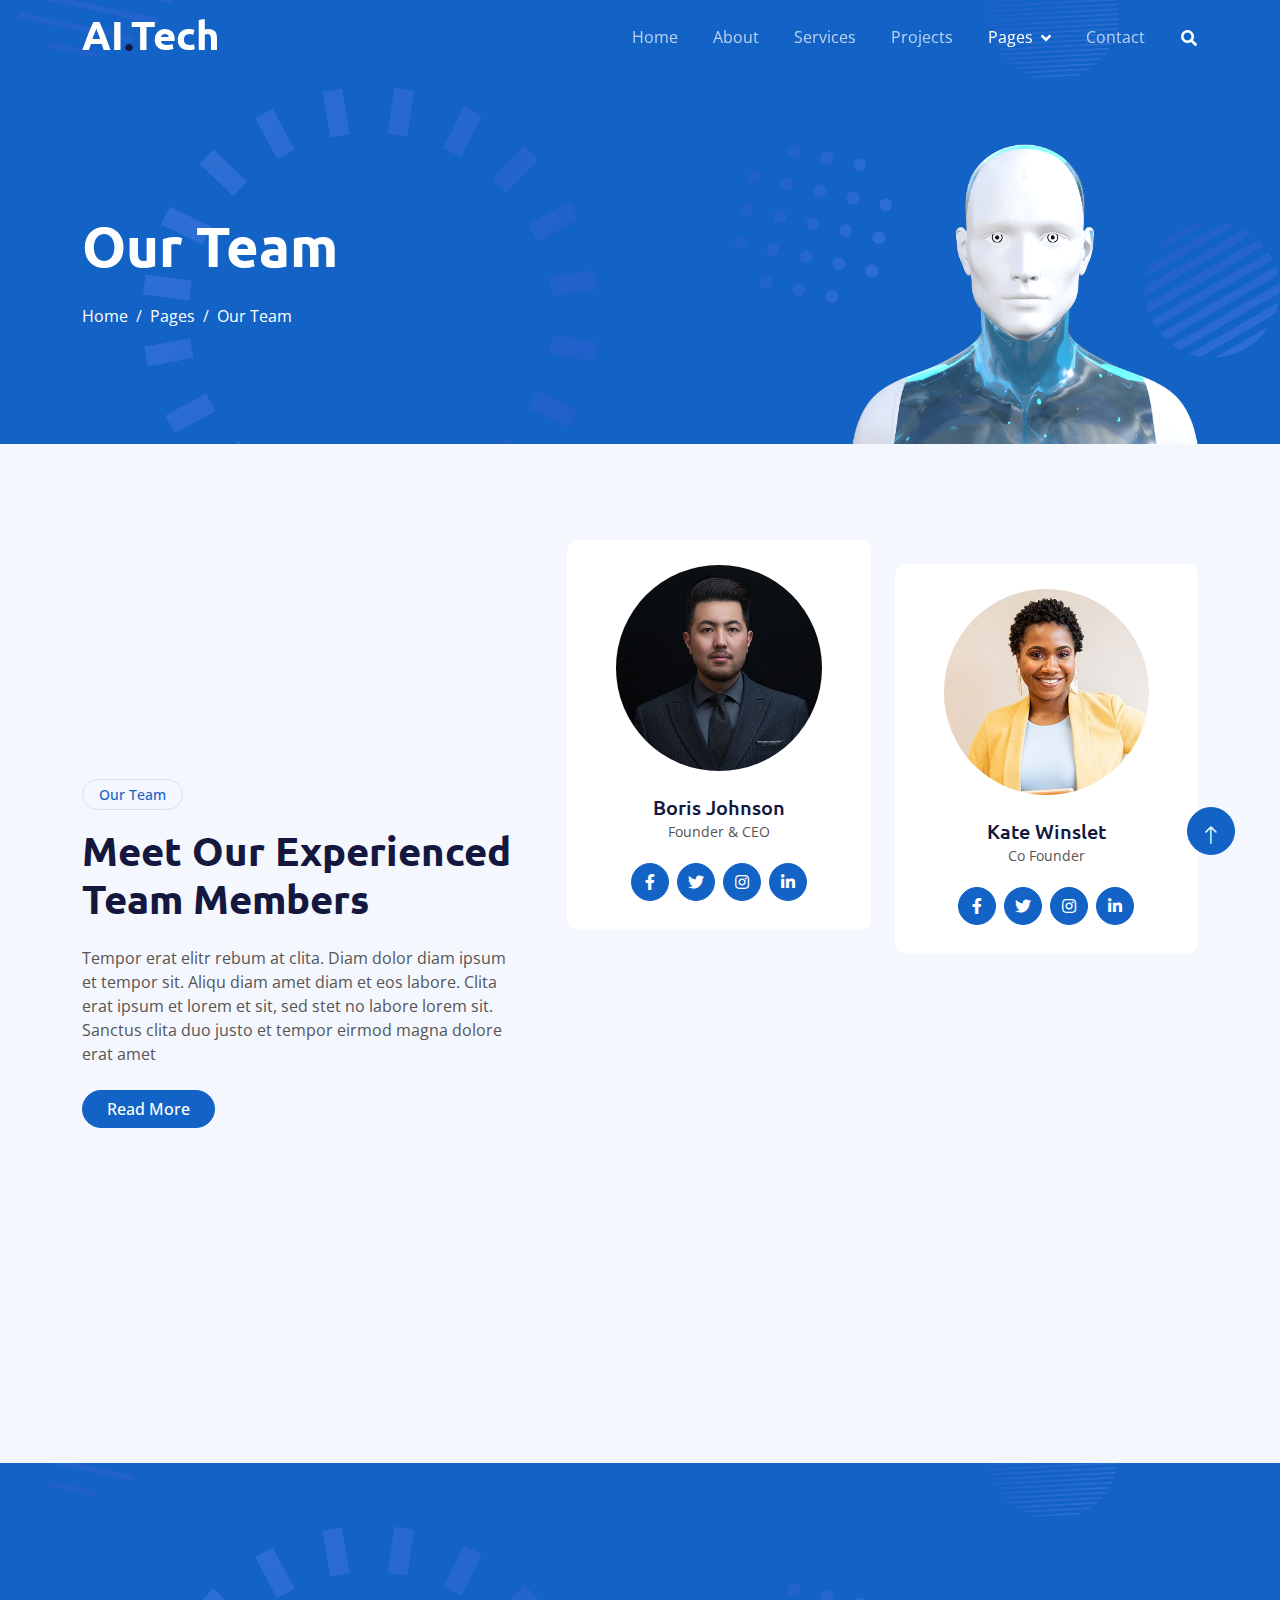
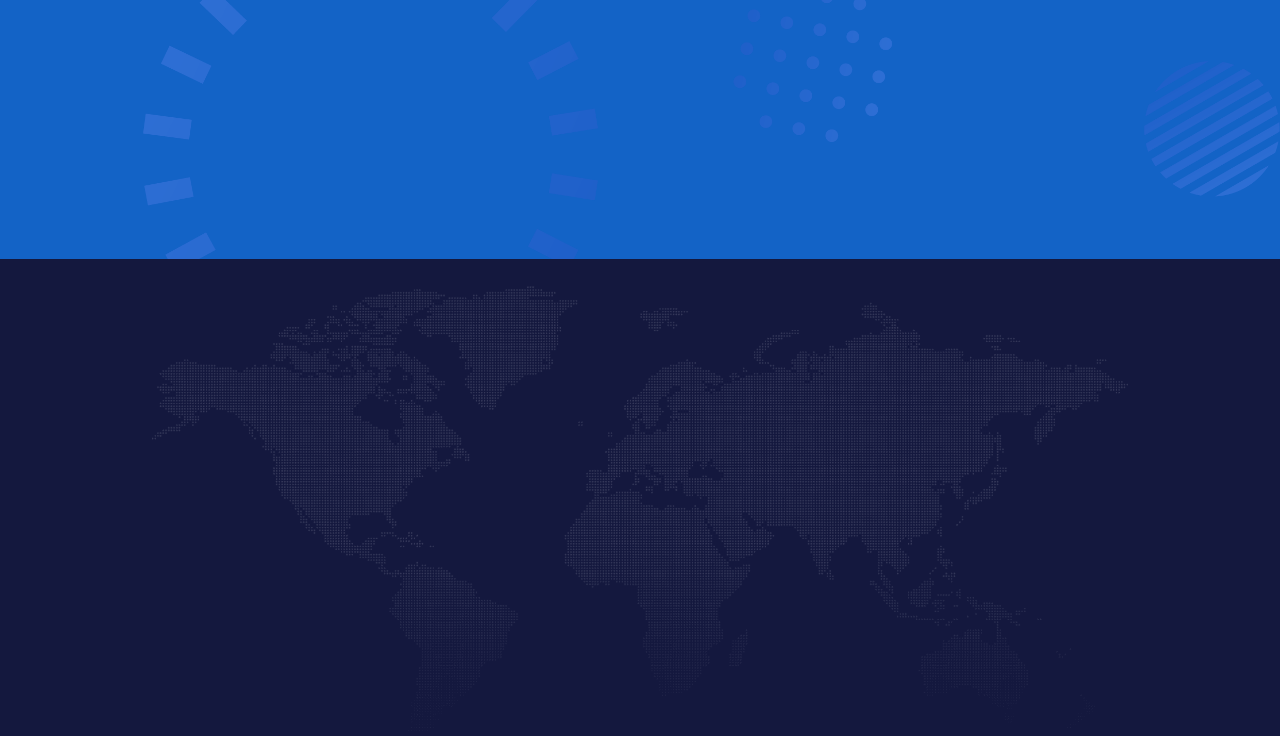
<file: TEMPLATE/team.html>
<!DOCTYPE html>
<html lang="en">

<head>
    <meta charset="utf-8">
    <title>AI.Tech - Artificial Intelligence HTML Template</title>
    <meta content="width=device-width, initial-scale=1.0" name="viewport">
    <meta content="" name="keywords">
    <meta content="" name="description">

    <!-- Favicon -->
    <link href="img/favicon.ico" rel="icon">

    <!-- Google Web Fonts -->
    <link rel="preconnect" href="https://fonts.googleapis.com">
    <link rel="preconnect" href="https://fonts.gstatic.com" crossorigin>
    <link href="https://fonts.googleapis.com/css2?family=Open+Sans:wght@400;600&family=Ubuntu:wght@500;700&display=swap"
        rel="stylesheet">

    <!-- Icon Font Stylesheet -->
    <link href="https://cdnjs.cloudflare.com/ajax/libs/font-awesome/5.10.0/css/all.min.css" rel="stylesheet">
    <link href="https://cdn.jsdelivr.net/npm/bootstrap-icons@1.4.1/font/bootstrap-icons.css" rel="stylesheet">

    <!-- Libraries Stylesheet -->
    <link href="lib/animate/animate.min.css" rel="stylesheet">
    <link href="lib/owlcarousel/assets/owl.carousel.min.css" rel="stylesheet">

    <!-- Customized Bootstrap Stylesheet -->
    <link href="css/bootstrap.min.css" rel="stylesheet">

    <!-- Template Stylesheet -->
    <link href="css/style.css" rel="stylesheet">
</head>

<body>
    <!-- Spinner Start -->
    <div id="spinner"
        class="show bg-white position-fixed translate-middle w-100 vh-100 top-50 start-50 d-flex align-items-center justify-content-center">
        <div class="spinner-grow text-primary" style="width: 3rem; height: 3rem;" role="status">
            <span class="sr-only">Loading...</span>
        </div>
    </div>
    <!-- Spinner End -->


    <!-- Navbar Start -->
    <div class="container-fluid sticky-top">
        <div class="container">
            <nav class="navbar navbar-expand-lg navbar-dark p-0">
                <a href="index.html" class="navbar-brand">
                    <h1 class="text-white">AI<span class="text-dark">.</span>Tech</h1>
                </a>
                <button type="button" class="navbar-toggler ms-auto me-0" data-bs-toggle="collapse"
                    data-bs-target="#navbarCollapse">
                    <span class="navbar-toggler-icon"></span>
                </button>
                <div class="collapse navbar-collapse" id="navbarCollapse">
                    <div class="navbar-nav ms-auto">
                        <a href="index.html" class="nav-item nav-link">Home</a>
                        <a href="about.html" class="nav-item nav-link">About</a>
                        <a href="service.html" class="nav-item nav-link">Services</a>
                        <a href="project.html" class="nav-item nav-link">Projects</a>
                        <div class="nav-item dropdown">
                            <a href="#" class="nav-link dropdown-toggle active" data-bs-toggle="dropdown">Pages</a>
                            <div class="dropdown-menu bg-light mt-2">
                                <a href="feature.html" class="dropdown-item">Features</a>
                                <a href="team.html" class="dropdown-item active">Our Team</a>
                                <a href="faq.html" class="dropdown-item">FAQs</a>
                                <a href="testimonial.html" class="dropdown-item">Testimonial</a>
                                <a href="404.html" class="dropdown-item">404 Page</a>
                            </div>
                        </div>
                        <a href="contact.html" class="nav-item nav-link">Contact</a>
                    </div>
                    <butaton type="button" class="btn text-white p-0 d-none d-lg-block" data-bs-toggle="modal"
                        data-bs-target="#searchModal"><i class="fa fa-search"></i></butaton>
                </div>
            </nav>
        </div>
    </div>
    <!-- Navbar End -->


    <!-- Hero Start -->
    <div class="container-fluid pt-5 bg-primary hero-header">
        <div class="container pt-5">
            <div class="row g-5 pt-5">
                <div class="col-lg-6 align-self-center text-center text-lg-start mb-lg-5">
                    <h1 class="display-4 text-white mb-4 animated slideInRight">Our Team</h1>
                    <nav aria-label="breadcrumb">
                        <ol class="breadcrumb justify-content-center justify-content-lg-start mb-0">
                            <li class="breadcrumb-item"><a class="text-white" href="#">Home</a></li>
                            <li class="breadcrumb-item"><a class="text-white" href="#">Pages</a></li>
                            <li class="breadcrumb-item text-white active" aria-current="page">Our Team</li>
                        </ol>
                    </nav>
                </div>
                <div class="col-lg-6 align-self-end text-center text-lg-end">
                    <img class="img-fluid" src="img/hero-img.png" alt="" style="max-height: 300px;">
                </div>
            </div>
        </div>
    </div>
    <!-- Hero End -->


    <!-- Full Screen Search Start -->
    <div class="modal fade" id="searchModal" tabindex="-1">
        <div class="modal-dialog modal-fullscreen">
            <div class="modal-content" style="background: rgba(20, 24, 62, 0.7);">
                <div class="modal-header border-0">
                    <button type="button" class="btn btn-square bg-white btn-close" data-bs-dismiss="modal"
                        aria-label="Close"></button>
                </div>
                <div class="modal-body d-flex align-items-center justify-content-center">
                    <div class="input-group" style="max-width: 600px;">
                        <input type="text" class="form-control bg-transparent border-light p-3"
                            placeholder="Type search keyword">
                        <button class="btn btn-light px-4"><i class="bi bi-search"></i></button>
                    </div>
                </div>
            </div>
        </div>
    </div>
    <!-- Full Screen Search End -->


    <!-- Team Start -->
    <div class="container-fluid bg-light py-5">
        <div class="container py-5">
            <div class="row g-5 align-items-center">
                <div class="col-lg-5 wow fadeIn" data-wow-delay="0.1s">
                    <div class="btn btn-sm border rounded-pill text-primary px-3 mb-3">Our Team</div>
                    <h1 class="mb-4">Meet Our Experienced Team Members</h1>
                    <p class="mb-4">Tempor erat elitr rebum at clita. Diam dolor diam ipsum et tempor sit. Aliqu diam
                        amet diam et eos labore. Clita erat ipsum et lorem et sit, sed stet no labore lorem sit. Sanctus
                        clita duo justo et tempor eirmod magna dolore erat amet</p>
                    <a class="btn btn-primary rounded-pill px-4" href="">Read More</a>
                </div>
                <div class="col-lg-7">
                    <div class="row g-4">
                        <div class="col-md-6">
                            <div class="row g-4">
                                <div class="col-12 wow fadeIn" data-wow-delay="0.1s">
                                    <div class="team-item bg-white text-center rounded p-4 pt-0">
                                        <img class="img-fluid rounded-circle p-4" src="img/team-1.jpg" alt="">
                                        <h5 class="mb-0">Boris Johnson</h5>
                                        <small>Founder & CEO</small>
                                        <div class="d-flex justify-content-center mt-3">
                                            <a class="btn btn-square btn-primary m-1" href=""><i
                                                    class="fab fa-facebook-f"></i></a>
                                            <a class="btn btn-square btn-primary m-1" href=""><i
                                                    class="fab fa-twitter"></i></a>
                                            <a class="btn btn-square btn-primary m-1" href=""><i
                                                    class="fab fa-instagram"></i></a>
                                            <a class="btn btn-square btn-primary m-1" href=""><i
                                                    class="fab fa-linkedin-in"></i></a>
                                        </div>
                                    </div>
                                </div>
                                <div class="col-12 wow fadeIn" data-wow-delay="0.5s">
                                    <div class="team-item bg-white text-center rounded p-4 pt-0">
                                        <img class="img-fluid rounded-circle p-4" src="img/team-2.jpg" alt="">
                                        <h5 class="mb-0">Adam Crew</h5>
                                        <small>Executive Manager</small>
                                        <div class="d-flex justify-content-center mt-3">
                                            <a class="btn btn-square btn-primary m-1" href=""><i
                                                    class="fab fa-facebook-f"></i></a>
                                            <a class="btn btn-square btn-primary m-1" href=""><i
                                                    class="fab fa-twitter"></i></a>
                                            <a class="btn btn-square btn-primary m-1" href=""><i
                                                    class="fab fa-instagram"></i></a>
                                            <a class="btn btn-square btn-primary m-1" href=""><i
                                                    class="fab fa-linkedin-in"></i></a>
                                        </div>
                                    </div>
                                </div>
                            </div>
                        </div>
                        <div class="col-md-6 pt-md-4">
                            <div class="row g-4">
                                <div class="col-12 wow fadeIn" data-wow-delay="0.3s">
                                    <div class="team-item bg-white text-center rounded p-4 pt-0">
                                        <img class="img-fluid rounded-circle p-4" src="img/team-3.jpg" alt="">
                                        <h5 class="mb-0">Kate Winslet</h5>
                                        <small>Co Founder</small>
                                        <div class="d-flex justify-content-center mt-3">
                                            <a class="btn btn-square btn-primary m-1" href=""><i
                                                    class="fab fa-facebook-f"></i></a>
                                            <a class="btn btn-square btn-primary m-1" href=""><i
                                                    class="fab fa-twitter"></i></a>
                                            <a class="btn btn-square btn-primary m-1" href=""><i
                                                    class="fab fa-instagram"></i></a>
                                            <a class="btn btn-square btn-primary m-1" href=""><i
                                                    class="fab fa-linkedin-in"></i></a>
                                        </div>
                                    </div>
                                </div>
                                <div class="col-12 wow fadeIn" data-wow-delay="0.7s">
                                    <div class="team-item bg-white text-center rounded p-4 pt-0">
                                        <img class="img-fluid rounded-circle p-4" src="img/team-4.jpg" alt="">
                                        <h5 class="mb-0">Cody Gardner</h5>
                                        <small>Project Manager</small>
                                        <div class="d-flex justify-content-center mt-3">
                                            <a class="btn btn-square btn-primary m-1" href=""><i
                                                    class="fab fa-facebook-f"></i></a>
                                            <a class="btn btn-square btn-primary m-1" href=""><i
                                                    class="fab fa-twitter"></i></a>
                                            <a class="btn btn-square btn-primary m-1" href=""><i
                                                    class="fab fa-instagram"></i></a>
                                            <a class="btn btn-square btn-primary m-1" href=""><i
                                                    class="fab fa-linkedin-in"></i></a>
                                        </div>
                                    </div>
                                </div>
                            </div>
                        </div>
                    </div>
                </div>
            </div>
        </div>
    </div>
    <!-- Team End -->


    <!-- Newsletter Start -->
    <div class="container-fluid bg-primary newsletter py-5">
        <div class="container">
            <div class="row g-5 align-items-center">
                <div class="col-md-5 ps-lg-0 pt-5 pt-md-0 text-start wow fadeIn" data-wow-delay="0.3s">
                    <img class="img-fluid" src="img/newsletter.png" alt="">
                </div>
                <div class="col-md-7 py-5 newsletter-text wow fadeIn" data-wow-delay="0.5s">
                    <div class="btn btn-sm border rounded-pill text-white px-3 mb-3">Newsletter</div>
                    <h1 class="text-white mb-4">Let's subscribe the newsletter</h1>
                    <div class="position-relative w-100 mt-3 mb-2">
                        <input class="form-control border-0 rounded-pill w-100 ps-4 pe-5" type="text"
                            placeholder="Enter Your Email" style="height: 48px;">
                        <button type="button" class="btn shadow-none position-absolute top-0 end-0 mt-1 me-2"><i
                                class="fa fa-paper-plane text-primary fs-4"></i></button>
                    </div>
                    <small class="text-white-50">Diam sed sed dolor stet amet eirmod</small>
                </div>
            </div>
        </div>
    </div>
    <!-- Newsletter End -->


    <!-- Footer Start -->
    <div class="container-fluid bg-dark text-white-50 footer pt-5">
        <div class="container py-5">
            <div class="row g-5">
                <div class="col-md-6 col-lg-3 wow fadeIn" data-wow-delay="0.1s">
                    <a href="index.html" class="d-inline-block mb-3">
                        <h1 class="text-white">AI<span class="text-primary">.</span>Tech</h1>
                    </a>
                    <p class="mb-0">Tempor erat elitr rebum at clita. Diam dolor diam ipsum et tempor sit. Aliqu diam
                        amet diam et eos labore. Clita erat ipsum et lorem et sit, sed stet no labore lorem sit. Sanctus
                        clita duo justo et tempor</p>
                </div>
                <div class="col-md-6 col-lg-3 wow fadeIn" data-wow-delay="0.3s">
                    <h5 class="text-white mb-4">Get In Touch</h5>
                    <p><i class="fa fa-map-marker-alt me-3"></i>123 Street, New York, USA</p>
                    <p><i class="fa fa-phone-alt me-3"></i>+012 345 67890</p>
                    <p><i class="fa fa-envelope me-3"></i>info@example.com</p>
                    <div class="d-flex pt-2">
                        <a class="btn btn-outline-light btn-social" href=""><i class="fab fa-twitter"></i></a>
                        <a class="btn btn-outline-light btn-social" href=""><i class="fab fa-facebook-f"></i></a>
                        <a class="btn btn-outline-light btn-social" href=""><i class="fab fa-youtube"></i></a>
                        <a class="btn btn-outline-light btn-social" href=""><i class="fab fa-instagram"></i></a>
                        <a class="btn btn-outline-light btn-social" href=""><i class="fab fa-linkedin-in"></i></a>
                    </div>
                </div>
                <div class="col-md-6 col-lg-3 wow fadeIn" data-wow-delay="0.5s">
                    <h5 class="text-white mb-4">Popular Link</h5>
                    <a class="btn btn-link" href="">About Us</a>
                    <a class="btn btn-link" href="">Contact Us</a>
                    <a class="btn btn-link" href="">Privacy Policy</a>
                    <a class="btn btn-link" href="">Terms & Condition</a>
                    <a class="btn btn-link" href="">Career</a>
                </div>
                <div class="col-md-6 col-lg-3 wow fadeIn" data-wow-delay="0.7s">
                    <h5 class="text-white mb-4">Our Services</h5>
                    <a class="btn btn-link" href="">Robotic Automation</a>
                    <a class="btn btn-link" href="">Machine learning</a>
                    <a class="btn btn-link" href="">Predictive Analysis</a>
                    <a class="btn btn-link" href="">Data Science</a>
                    <a class="btn btn-link" href="">Robot Technology</a>
                </div>
            </div>
        </div>
        <div class="container wow fadeIn" data-wow-delay="0.1s">
            <div class="copyright">
                <div class="row">
                    <div class="col-md-6 text-center text-md-start mb-3 mb-md-0">
                        &copy; <a class="border-bottom" href="#">Your Site Name</a>, All Right Reserved.

                        <!--/*** This template is free as long as you keep the footer author’s credit link/attribution link/backlink. If you'd like to use the template without the footer author’s credit link/attribution link/backlink, you can purchase the Credit Removal License from "https://htmlcodex.com/credit-removal". Thank you for your support. ***/-->
                        Designed By <a class="border-bottom" href="https://htmlcodex.com">HTML Codex</a> Distributed By <a class="border-bottom" href="https://themewagon.com">ThemeWagon</a>
                    </div>
                    <div class="col-md-6 text-center text-md-end">
                        <div class="footer-menu">
                            <a href="">Home</a>
                            <a href="">Cookies</a>
                            <a href="">Help</a>
                            <a href="">FAQs</a>
                        </div>
                    </div>
                </div>
            </div>
        </div>
    </div>
    <!-- Footer End -->


    <!-- Back to Top -->
    <a href="#" class="btn btn-lg btn-primary btn-lg-square back-to-top pt-2"><i class="bi bi-arrow-up"></i></a>


    <!-- JavaScript Libraries -->
    <script src="https://ajax.googleapis.com/ajax/libs/jquery/3.6.1/jquery.min.js"></script>
    <script src="https://cdn.jsdelivr.net/npm/bootstrap@5.0.0/dist/js/bootstrap.bundle.min.js"></script>
    <script src="lib/wow/wow.min.js"></script>
    <script src="lib/easing/easing.min.js"></script>
    <script src="lib/waypoints/waypoints.min.js"></script>
    <script src="lib/counterup/counterup.min.js"></script>
    <script src="lib/owlcarousel/owl.carousel.min.js"></script>

    <!-- Template Javascript -->
    <script src="js/main.js"></script>
</body>

</html>
</file>
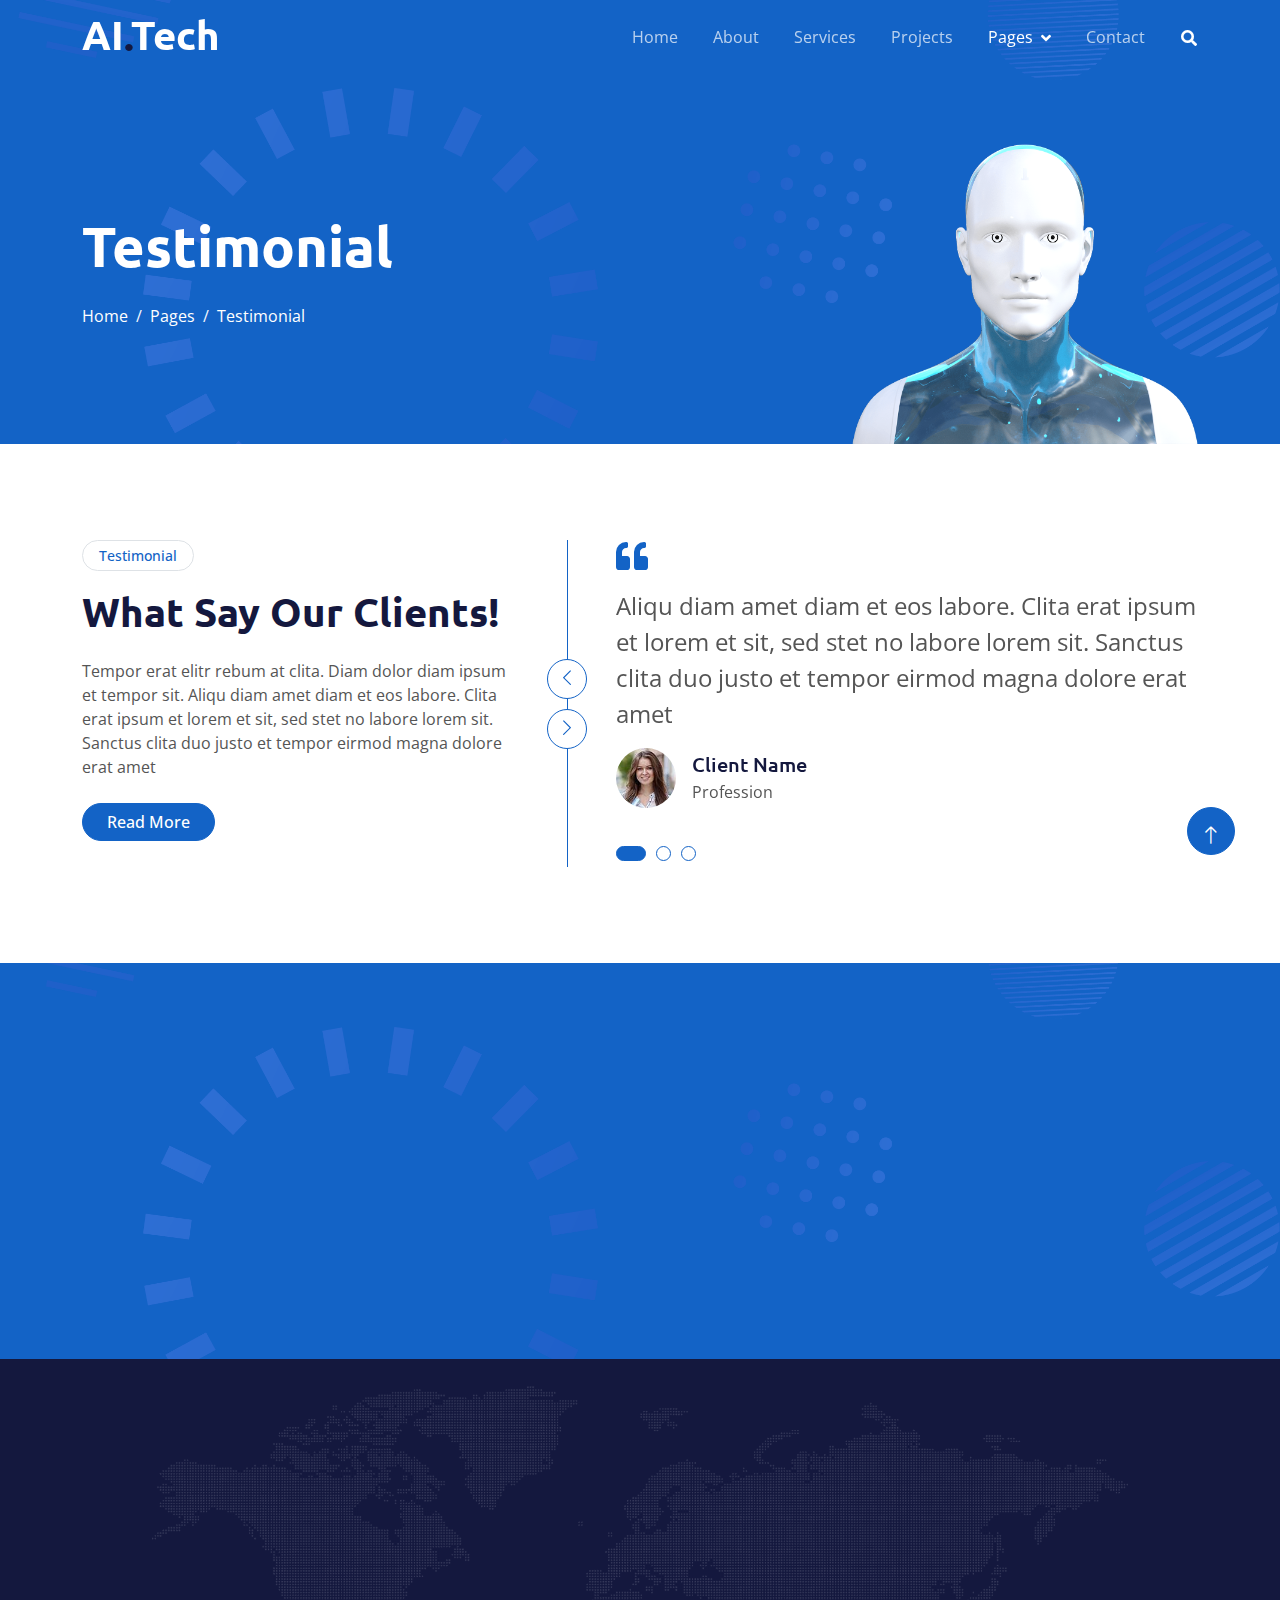
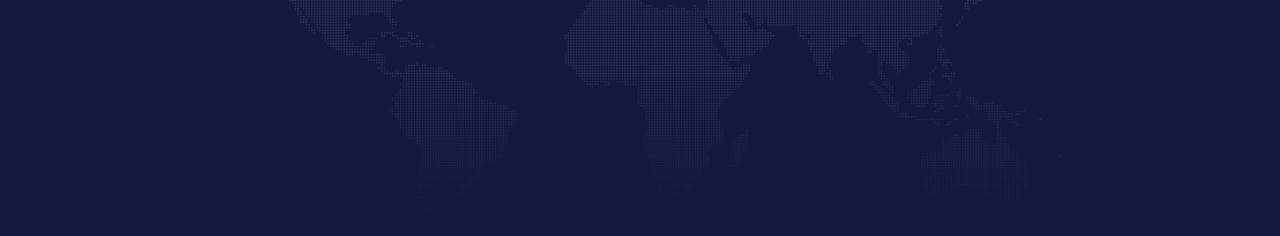
<file: TEMPLATE/testimonial.html>
<!DOCTYPE html>
<html lang="en">

<head>
    <meta charset="utf-8">
    <title>AI.Tech - Artificial Intelligence HTML Template</title>
    <meta content="width=device-width, initial-scale=1.0" name="viewport">
    <meta content="" name="keywords">
    <meta content="" name="description">

    <!-- Favicon -->
    <link href="img/favicon.ico" rel="icon">

    <!-- Google Web Fonts -->
    <link rel="preconnect" href="https://fonts.googleapis.com">
    <link rel="preconnect" href="https://fonts.gstatic.com" crossorigin>
    <link href="https://fonts.googleapis.com/css2?family=Open+Sans:wght@400;600&family=Ubuntu:wght@500;700&display=swap"
        rel="stylesheet">

    <!-- Icon Font Stylesheet -->
    <link href="https://cdnjs.cloudflare.com/ajax/libs/font-awesome/5.10.0/css/all.min.css" rel="stylesheet">
    <link href="https://cdn.jsdelivr.net/npm/bootstrap-icons@1.4.1/font/bootstrap-icons.css" rel="stylesheet">

    <!-- Libraries Stylesheet -->
    <link href="lib/animate/animate.min.css" rel="stylesheet">
    <link href="lib/owlcarousel/assets/owl.carousel.min.css" rel="stylesheet">

    <!-- Customized Bootstrap Stylesheet -->
    <link href="css/bootstrap.min.css" rel="stylesheet">

    <!-- Template Stylesheet -->
    <link href="css/style.css" rel="stylesheet">
</head>

<body>
    <!-- Spinner Start -->
    <div id="spinner"
        class="show bg-white position-fixed translate-middle w-100 vh-100 top-50 start-50 d-flex align-items-center justify-content-center">
        <div class="spinner-grow text-primary" style="width: 3rem; height: 3rem;" role="status">
            <span class="sr-only">Loading...</span>
        </div>
    </div>
    <!-- Spinner End -->


    <!-- Navbar Start -->
    <div class="container-fluid sticky-top">
        <div class="container">
            <nav class="navbar navbar-expand-lg navbar-dark p-0">
                <a href="index.html" class="navbar-brand">
                    <h1 class="text-white">AI<span class="text-dark">.</span>Tech</h1>
                </a>
                <button type="button" class="navbar-toggler ms-auto me-0" data-bs-toggle="collapse"
                    data-bs-target="#navbarCollapse">
                    <span class="navbar-toggler-icon"></span>
                </button>
                <div class="collapse navbar-collapse" id="navbarCollapse">
                    <div class="navbar-nav ms-auto">
                        <a href="index.html" class="nav-item nav-link">Home</a>
                        <a href="about.html" class="nav-item nav-link">About</a>
                        <a href="service.html" class="nav-item nav-link">Services</a>
                        <a href="project.html" class="nav-item nav-link">Projects</a>
                        <div class="nav-item dropdown">
                            <a href="#" class="nav-link dropdown-toggle active" data-bs-toggle="dropdown">Pages</a>
                            <div class="dropdown-menu bg-light mt-2">
                                <a href="feature.html" class="dropdown-item">Features</a>
                                <a href="team.html" class="dropdown-item">Our Team</a>
                                <a href="faq.html" class="dropdown-item">FAQs</a>
                                <a href="testimonial.html" class="dropdown-item active">Testimonial</a>
                                <a href="404.html" class="dropdown-item">404 Page</a>
                            </div>
                        </div>
                        <a href="contact.html" class="nav-item nav-link">Contact</a>
                    </div>
                    <butaton type="button" class="btn text-white p-0 d-none d-lg-block" data-bs-toggle="modal"
                        data-bs-target="#searchModal"><i class="fa fa-search"></i></butaton>
                </div>
            </nav>
        </div>
    </div>
    <!-- Navbar End -->


    <!-- Hero Start -->
    <div class="container-fluid pt-5 bg-primary hero-header">
        <div class="container pt-5">
            <div class="row g-5 pt-5">
                <div class="col-lg-6 align-self-center text-center text-lg-start mb-lg-5">
                    <h1 class="display-4 text-white mb-4 animated slideInRight">Testimonial</h1>
                    <nav aria-label="breadcrumb">
                        <ol class="breadcrumb justify-content-center justify-content-lg-start mb-0">
                            <li class="breadcrumb-item"><a class="text-white" href="#">Home</a></li>
                            <li class="breadcrumb-item"><a class="text-white" href="#">Pages</a></li>
                            <li class="breadcrumb-item text-white active" aria-current="page">Testimonial</li>
                        </ol>
                    </nav>
                </div>
                <div class="col-lg-6 align-self-end text-center text-lg-end">
                    <img class="img-fluid" src="img/hero-img.png" alt="" style="max-height: 300px;">
                </div>
            </div>
        </div>
    </div>
    <!-- Hero End -->


    <!-- Full Screen Search Start -->
    <div class="modal fade" id="searchModal" tabindex="-1">
        <div class="modal-dialog modal-fullscreen">
            <div class="modal-content" style="background: rgba(20, 24, 62, 0.7);">
                <div class="modal-header border-0">
                    <button type="button" class="btn btn-square bg-white btn-close" data-bs-dismiss="modal"
                        aria-label="Close"></button>
                </div>
                <div class="modal-body d-flex align-items-center justify-content-center">
                    <div class="input-group" style="max-width: 600px;">
                        <input type="text" class="form-control bg-transparent border-light p-3"
                            placeholder="Type search keyword">
                        <button class="btn btn-light px-4"><i class="bi bi-search"></i></button>
                    </div>
                </div>
            </div>
        </div>
    </div>
    <!-- Full Screen Search End -->


    <!-- Testimonial Start -->
    <div class="container-xxl py-5">
        <div class="container py-5">
            <div class="row g-5">
                <div class="col-lg-5 wow fadeIn" data-wow-delay="0.1s">
                    <div class="btn btn-sm border rounded-pill text-primary px-3 mb-3">Testimonial</div>
                    <h1 class="mb-4">What Say Our Clients!</h1>
                    <p class="mb-4">Tempor erat elitr rebum at clita. Diam dolor diam ipsum et tempor sit. Aliqu diam
                        amet diam et eos labore. Clita erat ipsum et lorem et sit, sed stet no labore lorem sit. Sanctus
                        clita duo justo et tempor eirmod magna dolore erat amet</p>
                    <a class="btn btn-primary rounded-pill px-4" href="">Read More</a>
                </div>
                <div class="col-lg-7 wow fadeIn" data-wow-delay="0.5s">
                    <div class="owl-carousel testimonial-carousel border-start border-primary">
                        <div class="testimonial-item ps-5">
                            <i class="fa fa-quote-left fa-2x text-primary mb-3"></i>
                            <p class="fs-4">Aliqu diam amet diam et eos labore. Clita erat ipsum et lorem et sit, sed stet no labore lorem sit. Sanctus clita duo justo et tempor eirmod magna dolore erat amet</p>
                            <div class="d-flex align-items-center">
                                <img class="img-fluid flex-shrink-0 rounded-circle" src="img/testimonial-1.jpg"
                                    style="width: 60px; height: 60px;">
                                <div class="ps-3">
                                    <h5 class="mb-1">Client Name</h5>
                                    <span>Profession</span>
                                </div>
                            </div>
                        </div>
                        <div class="testimonial-item ps-5">
                            <i class="fa fa-quote-left fa-2x text-primary mb-3"></i>
                            <p class="fs-4">Aliqu diam amet diam et eos labore. Clita erat ipsum et lorem et sit, sed stet no labore lorem sit. Sanctus clita duo justo et tempor eirmod magna dolore erat amet</p>
                            <div class="d-flex align-items-center">
                                <img class="img-fluid flex-shrink-0 rounded-circle" src="img/testimonial-2.jpg"
                                    style="width: 60px; height: 60px;">
                                <div class="ps-3">
                                    <h5 class="mb-1">Client Name</h5>
                                    <span>Profession</span>
                                </div>
                            </div>
                        </div>
                        <div class="testimonial-item ps-5">
                            <i class="fa fa-quote-left fa-2x text-primary mb-3"></i>
                            <p class="fs-4">Aliqu diam amet diam et eos labore. Clita erat ipsum et lorem et sit, sed stet no labore lorem sit. Sanctus clita duo justo et tempor eirmod magna dolore erat amet</p>
                            <div class="d-flex align-items-center">
                                <img class="img-fluid flex-shrink-0 rounded-circle" src="img/testimonial-3.jpg"
                                    style="width: 60px; height: 60px;">
                                <div class="ps-3">
                                    <h5 class="mb-1">Client Name</h5>
                                    <span>Profession</span>
                                </div>
                            </div>
                        </div>
                    </div>
                </div>
            </div>
        </div>
    </div>
    <!-- Testimonial End -->


    <!-- Newsletter Start -->
    <div class="container-fluid bg-primary newsletter py-5">
        <div class="container">
            <div class="row g-5 align-items-center">
                <div class="col-md-5 ps-lg-0 pt-5 pt-md-0 text-start wow fadeIn" data-wow-delay="0.3s">
                    <img class="img-fluid" src="img/newsletter.png" alt="">
                </div>
                <div class="col-md-7 py-5 newsletter-text wow fadeIn" data-wow-delay="0.5s">
                    <div class="btn btn-sm border rounded-pill text-white px-3 mb-3">Newsletter</div>
                    <h1 class="text-white mb-4">Let's subscribe the newsletter</h1>
                    <div class="position-relative w-100 mt-3 mb-2">
                        <input class="form-control border-0 rounded-pill w-100 ps-4 pe-5" type="text"
                            placeholder="Enter Your Email" style="height: 48px;">
                        <button type="button" class="btn shadow-none position-absolute top-0 end-0 mt-1 me-2"><i
                                class="fa fa-paper-plane text-primary fs-4"></i></button>
                    </div>
                    <small class="text-white-50">Diam sed sed dolor stet amet eirmod</small>
                </div>
            </div>
        </div>
    </div>
    <!-- Newsletter End -->


    <!-- Footer Start -->
    <div class="container-fluid bg-dark text-white-50 footer pt-5">
        <div class="container py-5">
            <div class="row g-5">
                <div class="col-md-6 col-lg-3 wow fadeIn" data-wow-delay="0.1s">
                    <a href="index.html" class="d-inline-block mb-3">
                        <h1 class="text-white">AI<span class="text-primary">.</span>Tech</h1>
                    </a>
                    <p class="mb-0">Tempor erat elitr rebum at clita. Diam dolor diam ipsum et tempor sit. Aliqu diam
                        amet diam et eos labore. Clita erat ipsum et lorem et sit, sed stet no labore lorem sit. Sanctus
                        clita duo justo et tempor</p>
                </div>
                <div class="col-md-6 col-lg-3 wow fadeIn" data-wow-delay="0.3s">
                    <h5 class="text-white mb-4">Get In Touch</h5>
                    <p><i class="fa fa-map-marker-alt me-3"></i>123 Street, New York, USA</p>
                    <p><i class="fa fa-phone-alt me-3"></i>+012 345 67890</p>
                    <p><i class="fa fa-envelope me-3"></i>info@example.com</p>
                    <div class="d-flex pt-2">
                        <a class="btn btn-outline-light btn-social" href=""><i class="fab fa-twitter"></i></a>
                        <a class="btn btn-outline-light btn-social" href=""><i class="fab fa-facebook-f"></i></a>
                        <a class="btn btn-outline-light btn-social" href=""><i class="fab fa-youtube"></i></a>
                        <a class="btn btn-outline-light btn-social" href=""><i class="fab fa-instagram"></i></a>
                        <a class="btn btn-outline-light btn-social" href=""><i class="fab fa-linkedin-in"></i></a>
                    </div>
                </div>
                <div class="col-md-6 col-lg-3 wow fadeIn" data-wow-delay="0.5s">
                    <h5 class="text-white mb-4">Popular Link</h5>
                    <a class="btn btn-link" href="">About Us</a>
                    <a class="btn btn-link" href="">Contact Us</a>
                    <a class="btn btn-link" href="">Privacy Policy</a>
                    <a class="btn btn-link" href="">Terms & Condition</a>
                    <a class="btn btn-link" href="">Career</a>
                </div>
                <div class="col-md-6 col-lg-3 wow fadeIn" data-wow-delay="0.7s">
                    <h5 class="text-white mb-4">Our Services</h5>
                    <a class="btn btn-link" href="">Robotic Automation</a>
                    <a class="btn btn-link" href="">Machine learning</a>
                    <a class="btn btn-link" href="">Predictive Analysis</a>
                    <a class="btn btn-link" href="">Data Science</a>
                    <a class="btn btn-link" href="">Robot Technology</a>
                </div>
            </div>
        </div>
        <div class="container wow fadeIn" data-wow-delay="0.1s">
            <div class="copyright">
                <div class="row">
                    <div class="col-md-6 text-center text-md-start mb-3 mb-md-0">
                        &copy; <a class="border-bottom" href="#">Your Site Name</a>, All Right Reserved.

                        <!--/*** This template is free as long as you keep the footer author’s credit link/attribution link/backlink. If you'd like to use the template without the footer author’s credit link/attribution link/backlink, you can purchase the Credit Removal License from "https://htmlcodex.com/credit-removal". Thank you for your support. ***/-->
                        Designed By <a class="border-bottom" href="https://htmlcodex.com">HTML Codex</a> Distributed By <a class="border-bottom" href="https://themewagon.com">ThemeWagon</a>
                    </div>
                    <div class="col-md-6 text-center text-md-end">
                        <div class="footer-menu">
                            <a href="">Home</a>
                            <a href="">Cookies</a>
                            <a href="">Help</a>
                            <a href="">FAQs</a>
                        </div>
                    </div>
                </div>
            </div>
        </div>
    </div>
    <!-- Footer End -->


    <!-- Back to Top -->
    <a href="#" class="btn btn-lg btn-primary btn-lg-square back-to-top pt-2"><i class="bi bi-arrow-up"></i></a>


    <!-- JavaScript Libraries -->
    <script src="https://ajax.googleapis.com/ajax/libs/jquery/3.6.1/jquery.min.js"></script>
    <script src="https://cdn.jsdelivr.net/npm/bootstrap@5.0.0/dist/js/bootstrap.bundle.min.js"></script>
    <script src="lib/wow/wow.min.js"></script>
    <script src="lib/easing/easing.min.js"></script>
    <script src="lib/waypoints/waypoints.min.js"></script>
    <script src="lib/counterup/counterup.min.js"></script>
    <script src="lib/owlcarousel/owl.carousel.min.js"></script>

    <!-- Template Javascript -->
    <script src="js/main.js"></script>
</body>

</html>
</file>
<file: TEMPLATE/css/style.css>
/********** Template CSS **********/
:root {
    --primary: #1363C6;
    --secondary: #15ACE1;
    --light: #F4F7FE;
    --dark: #14183E;
}


/*** Spinner ***/
#spinner {
    opacity: 0;
    visibility: hidden;
    transition: opacity .5s ease-out, visibility 0s linear .5s;
    z-index: 99999;
}

#spinner.show {
    transition: opacity .5s ease-out, visibility 0s linear 0s;
    visibility: visible;
    opacity: 1;
}

.back-to-top {
    position: fixed;
    display: none;
    right: 45px;
    bottom: 45px;
    z-index: 99;
}


/*** Heading ***/
h1,
h2,
h3,
.fw-bold {
    font-weight: 700 !important;
}

h4,
h5,
h6,
.fw-medium {
    font-weight: 500 !important;
}


/*** Button ***/
.btn {
    font-weight: 500;
    transition: .5s;
}

.btn-square {
    width: 38px;
    height: 38px;
}

.btn-sm-square {
    width: 32px;
    height: 32px;
}

.btn-lg-square {
    width: 48px;
    height: 48px;
}

.btn-square,
.btn-sm-square,
.btn-lg-square {
    padding: 0;
    display: flex;
    align-items: center;
    justify-content: center;
    font-weight: normal;
    border-radius: 50px;
}


/*** Navbar ***/
.sticky-top {
    top: -150px;
    transition: .5s;
}

.navbar {
    padding: 11px 0 !important;
    height: 75px;
}

.navbar .navbar-nav .nav-link {
    margin-right: 35px;
    padding: 0;
    color: rgba(255, 255, 255, .7);
    outline: none;
}

.navbar .navbar-nav .nav-link:hover,
.navbar .navbar-nav .nav-link.active {
    color: rgba(255, 255, 255, 1);
}

.navbar .dropdown-toggle::after {
    border: none;
    content: "\f107";
    font-family: "Font Awesome 5 Free";
    font-weight: 900;
    vertical-align: middle;
    margin-left: 8px;
}

@media (max-width: 991.98px) {
    .navbar .navbar-nav {
        padding: 0 15px;
        background: var(--primary);
    }

    .navbar .navbar-nav .nav-link  {
        margin-right: 0;
        padding: 10px 0;
    }
}

@media (min-width: 992px) {
    .navbar .nav-item .dropdown-menu {
        display: block;
        border: none;
        margin-top: 0;
        top: 150%;
        opacity: 0;
        visibility: hidden;
        transition: .5s;
    }

    .navbar .nav-item:hover .dropdown-menu {
        top: 100%;
        visibility: visible;
        transition: .5s;
        opacity: 1;
    }
}


/*** Hero Header ***/
.hero-header {
    margin-top: -75px;
    background: url(../img/bg-hero.png) center center no-repeat;
    background-size: cover;
}

.hero-header .breadcrumb-item+.breadcrumb-item::before {
    color: var(--light);
}


/*** Section Title ***/
.section-title::before {
    position: absolute;
    content: "";
    width: 45px;
    height: 4px;
    bottom: 0;
    left: 0;
    background: var(--dark);
}

.section-title::after {
    position: absolute;
    content: "";
    width: 4px;
    height: 4px;
    bottom: 0;
    left: 50px;
    background: var(--dark);
}

.section-title.text-center::before {
    left: 50%;
    margin-left: -25px;
}

.section-title.text-center::after {
    left: 50%;
    margin-left: 25px;
}

.section-title h6::before,
.section-title h6::after {
    position: absolute;
    content: "";
    width: 10px;
    height: 10px;
    top: 2px;
    left: 0;
    background: rgba(33, 66, 177, .5);
}

.section-title h6::after {
    top: 5px;
    left: 3px;
}


/*** About ***/
.about-img {
    position: relative;
    overflow: hidden;
}

.about-img::after {
    position: absolute;
    content: "";
    width: 100%;
    height: 100%;
    top: 0;
    left: 0;
    background: url(../img/bg-about-img.png) top left no-repeat;
    background-size: contain;
}


/*** Service ***/
.service-item {
    position: relative;
    padding: 45px 30px;
    background: #FFFFFF;
    transition: .5s;
}

.service-item:hover {
    background: var(--primary);
}

.service-item .service-icon {
    margin: 0 auto 20px auto;
    width: 90px;
    height: 90px;
    color: var(--primary);
    background: var(--light);
    transition: .5s;
}

.service-item:hover .service-icon {
    background: #FFFFFF;
}

.service-item h5,
.service-item p {
    transition: .5s;
}

.service-item:hover h5,
.service-item:hover p {
    color: #FFFFFF;
}

.service-item a.btn {
    position: relative;
    display: flex;
    color: var(--primary);
    transition: .5s;
    z-index: 1;
}

.service-item:hover a.btn {
    color: var(--primary);
}

.service-item a.btn::before {
    position: absolute;
    content: "";
    width: 35px;
    height: 35px;
    top: 0;
    left: 0;
    border-radius: 35px;
    background: var(--light);
    transition: .5s;
    z-index: -1;
}

.service-item:hover a.btn::before {
    width: 100%;
    background: var(--light);
}


/*** Feature ***/
.feature {
    background: url(../img/bg-hero.png) center center no-repeat;
    background-size: cover;
}


/*** Newsletter ***/
.newsletter {
    background: url(../img/bg-hero.png) center center no-repeat;
    background-size: cover;
}

@media (min-width: 992px) {
    .newsletter .container {
        max-width: 100% !important;
    }

    .newsletter .newsletter-text  {
        padding-right: calc(((100% - 960px) / 2) + .75rem);
    }
}

@media (min-width: 1200px) {
    .newsletter .newsletter-text  {
        padding-right: calc(((100% - 1140px) / 2) + .75rem);
    }
}

@media (min-width: 1400px) {
    .newsletter .newsletter-text  {
        padding-right: calc(((100% - 1320px) / 2) + .75rem);
    }
}


/*** Case Study ***/
.case-item img {
    transition: .5s;
}
  
.case-item:hover img {
    transform: scale(1.2);
}
  
.case-overlay {
    position: absolute;
    padding: 30px;
    width: 100%;
    height: 100%;
    top: 0;
    left: 0;
    display: flex;
    flex-direction: column;
    align-items: flex-start;
    justify-content: flex-end;
    background: linear-gradient(rgba(20, 24, 62, 0), var(--dark));
    z-index: 1;
}

.case-overlay small {
    display: inline-block;
    padding: 3px 15px;
    color: #FFFFFF;
    background: rgba(20, 24, 62, .7);
    border-radius: 25px;
    margin-bottom: 15px;
}

.case-overlay span.btn:hover {
    color: var(--primary);
    background: #FFFFFF;
    border-color: #FFFFFF;
}


/*** FAQs ***/
.accordion .accordion-item {
    border: none;
    margin-bottom: 15px;
}

.accordion .accordion-button {
    background: var(--light);
    border-radius: 2px;
}

.accordion .accordion-button:not(.collapsed) {
    color: #FFFFFF;
    background: var(--primary);
    box-shadow: none;
}

.accordion .accordion-button:not(.collapsed)::after {
    background-image: url("data:image/svg+xml,%3csvg xmlns='http://www.w3.org/2000/svg' viewBox='0 0 16 16' fill='%23fff'%3e%3cpath fill-rule='evenodd' d='M1.646 4.646a.5.5 0 0 1 .708 0L8 10.293l5.646-5.647a.5.5 0 0 1 .708.708l-6 6a.5.5 0 0 1-.708 0l-6-6a.5.5 0 0 1 0-.708z'/%3e%3c/svg%3e");
}

.accordion .accordion-body {
    padding: 15px 0 0 0;
}


/*** Testimonial ***/
.testimonial-carousel {
    position: relative;
}

.testimonial-carousel .owl-nav {
    position: absolute;
    width: 40px;
    height: 100%;
    top: calc(50% - 50px);
    left: -21px;
    display: flex;
    flex-direction: column;
    align-items: center;
}

.testimonial-carousel .owl-nav .owl-prev,
.testimonial-carousel .owl-nav .owl-next {
    margin: 5px 0;
    width: 40px;
    height: 40px;
    display: flex;
    align-items: center;
    justify-content: center;
    color: var(--primary);
    background: #FFFFFF;
    border: 1px solid var(--primary);
    border-radius: 40px;
    font-size: 18px;
    transition: .5s;
}

.testimonial-carousel .owl-nav .owl-prev:hover,
.testimonial-carousel .owl-nav .owl-next:hover {
    background: var(--primary);
    color: #FFFFFF;
}

.testimonial-carousel .owl-dots {
    margin-top: 35px;
    margin-left: 3rem;
}

.testimonial-carousel .owl-dot {
    position: relative;
    display: inline-block;
    margin-right: 10px;
    width: 15px;
    height: 15px;
    background: #FFFFFF;
    border: 1px solid var(--primary);
    border-radius: 15px;
    transition: .5s;
}

.testimonial-carousel .owl-dot.active {
    width: 30px;
    background: var(--primary);
}


/*** Team ***/
.team-item {
    transition: .5s;
    border: 1px solid transparent;
    transition: .5s;
}

.team-item:hover {

    border-color: var(--primary);
}


/*** Footer ***/
.footer {
    background: url(../img/footer.png) center center no-repeat;
    background-size: contain;
}

.footer .btn.btn-social {
    margin-right: 5px;
    width: 40px;
    height: 40px;
    display: flex;
    align-items: center;
    justify-content: center;
    color: rgba(255,255,255,.5);
    border: 1px solid rgba(256, 256, 256, .1);
    border-radius: 40px;
    transition: .3s;
}

.footer .btn.btn-social:hover {
    color: var(--primary);
}

.footer .btn.btn-link {
    display: block;
    margin-bottom: 10px;
    padding: 0;
    text-align: left;
    color: rgba(255,255,255,.5);
    font-weight: normal;
    transition: .3s;
}

.footer .btn.btn-link:hover {
    color: #FFFFFF;
}

.footer .btn.btn-link::before {
    position: relative;
    content: "\f105";
    font-family: "Font Awesome 5 Free";
    font-weight: 900;
    margin-right: 10px;
}

.footer .btn.btn-link:hover {
    letter-spacing: 1px;
    box-shadow: none;
}

.footer .copyright {
    padding: 25px 0;
    font-size: 14px;
    border-top: 1px solid rgba(256, 256, 256, .1);
}

.footer .copyright a {
    color: rgba(255,255,255,.5);
}

.footer .copyright a:hover {
    color: #FFFFFF;
}

.footer .footer-menu a {
    margin-right: 15px;
    padding-right: 15px;
    border-right: 1px solid rgba(255, 255, 255, .1);
}

.footer .footer-menu a:last-child {
    margin-right: 0;
    padding-right: 0;
    border-right: none;
}
</file>
